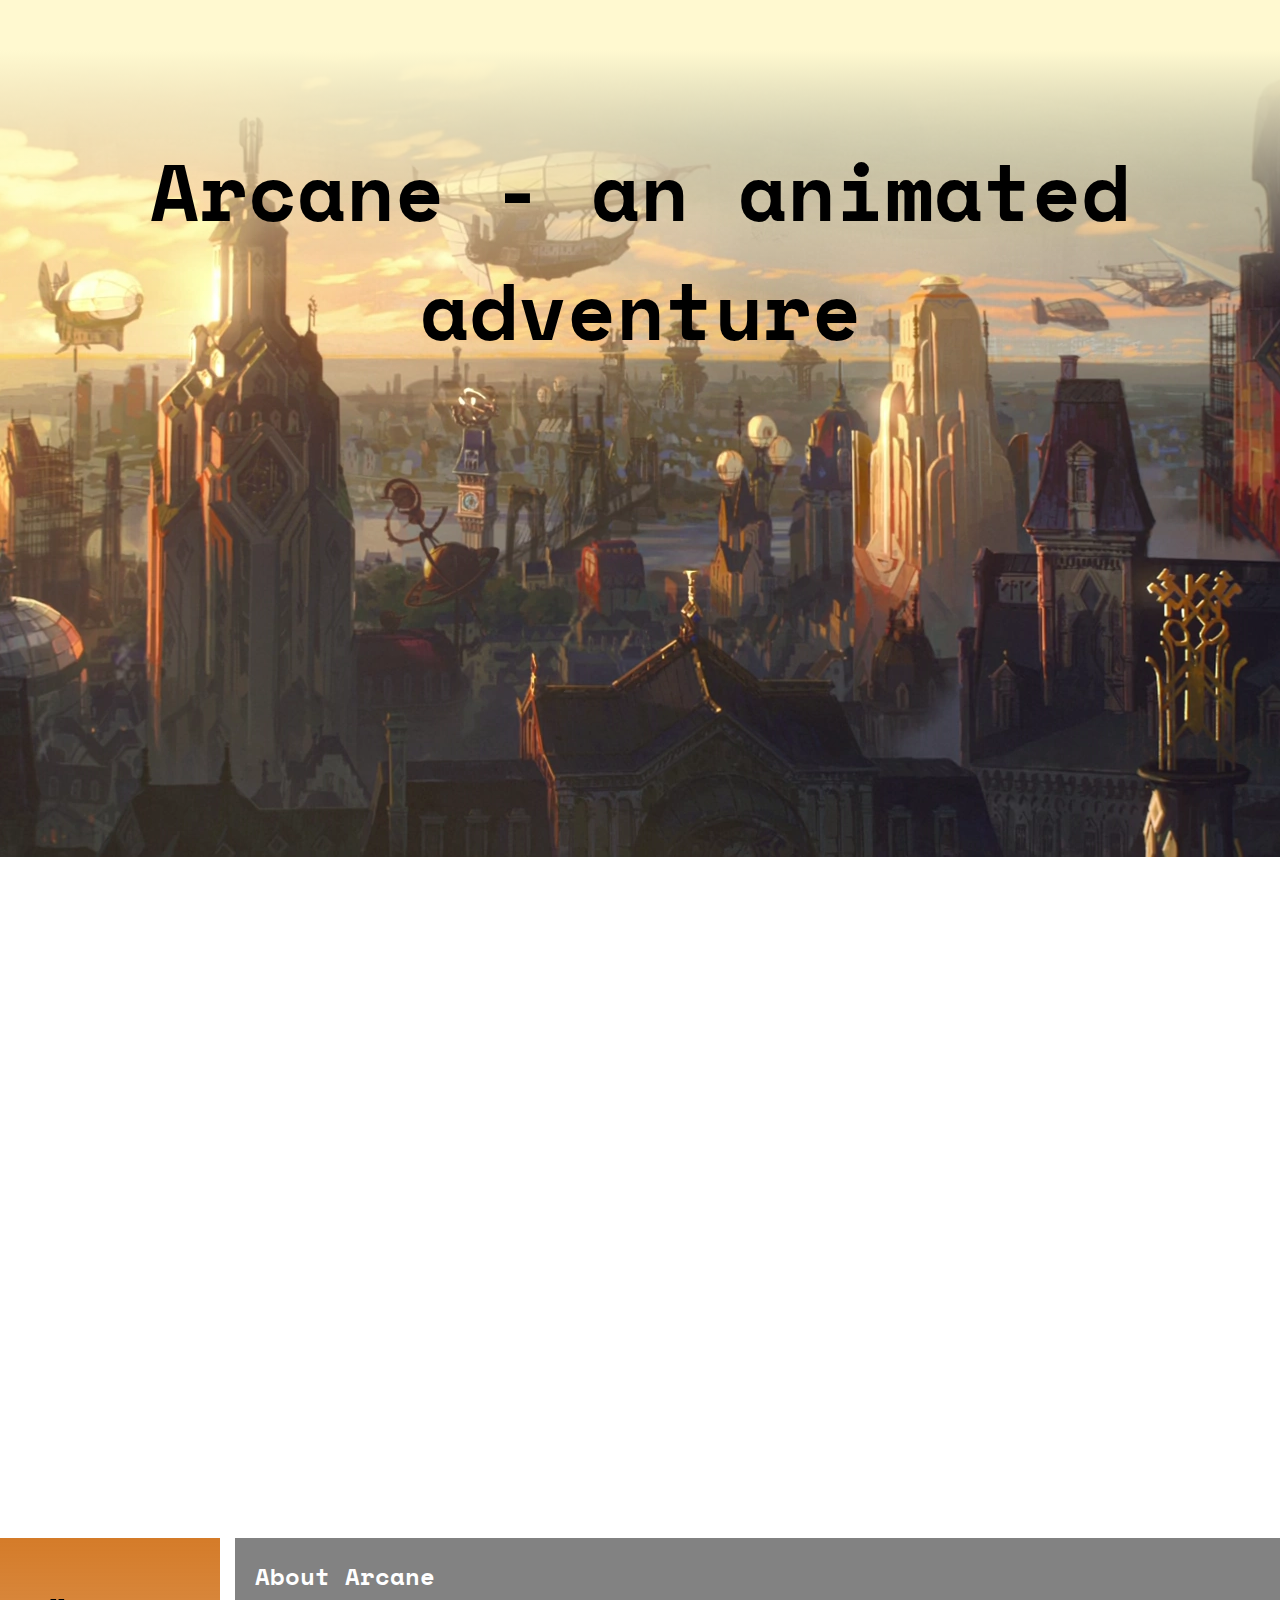
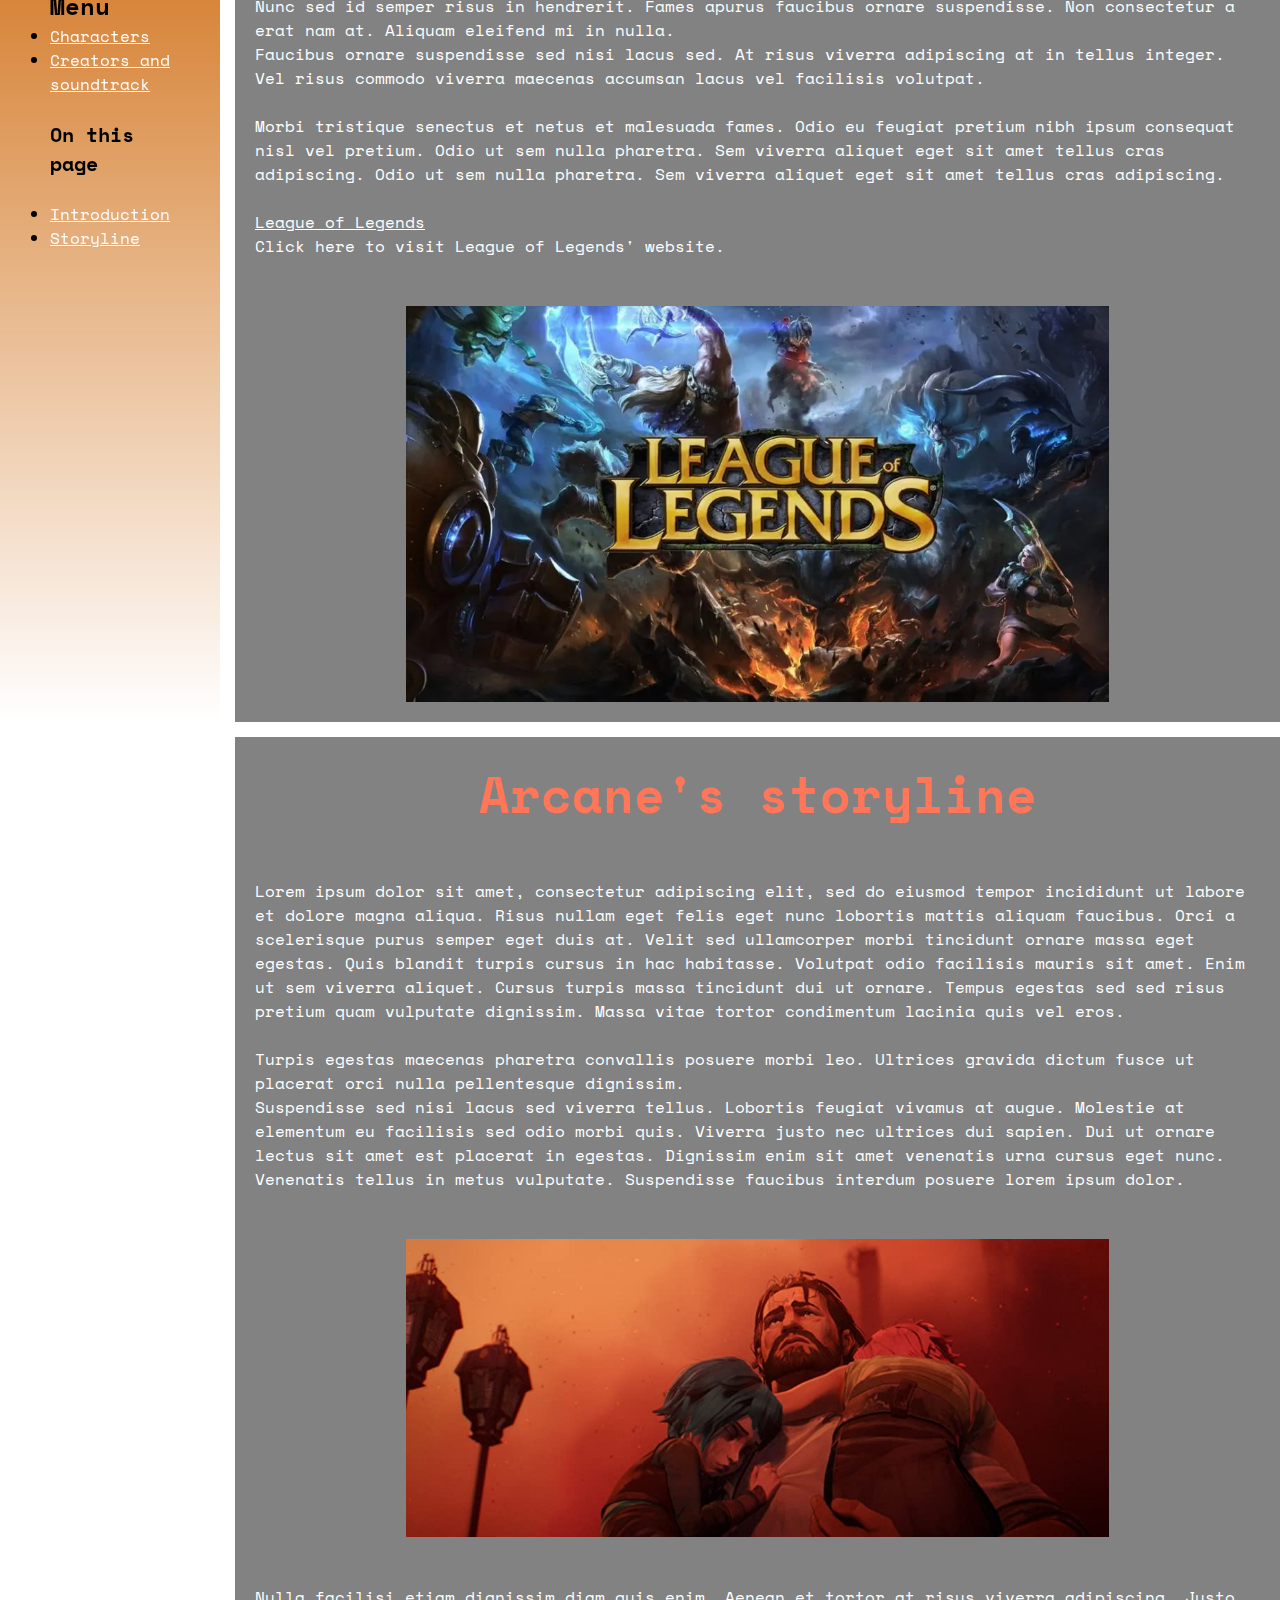
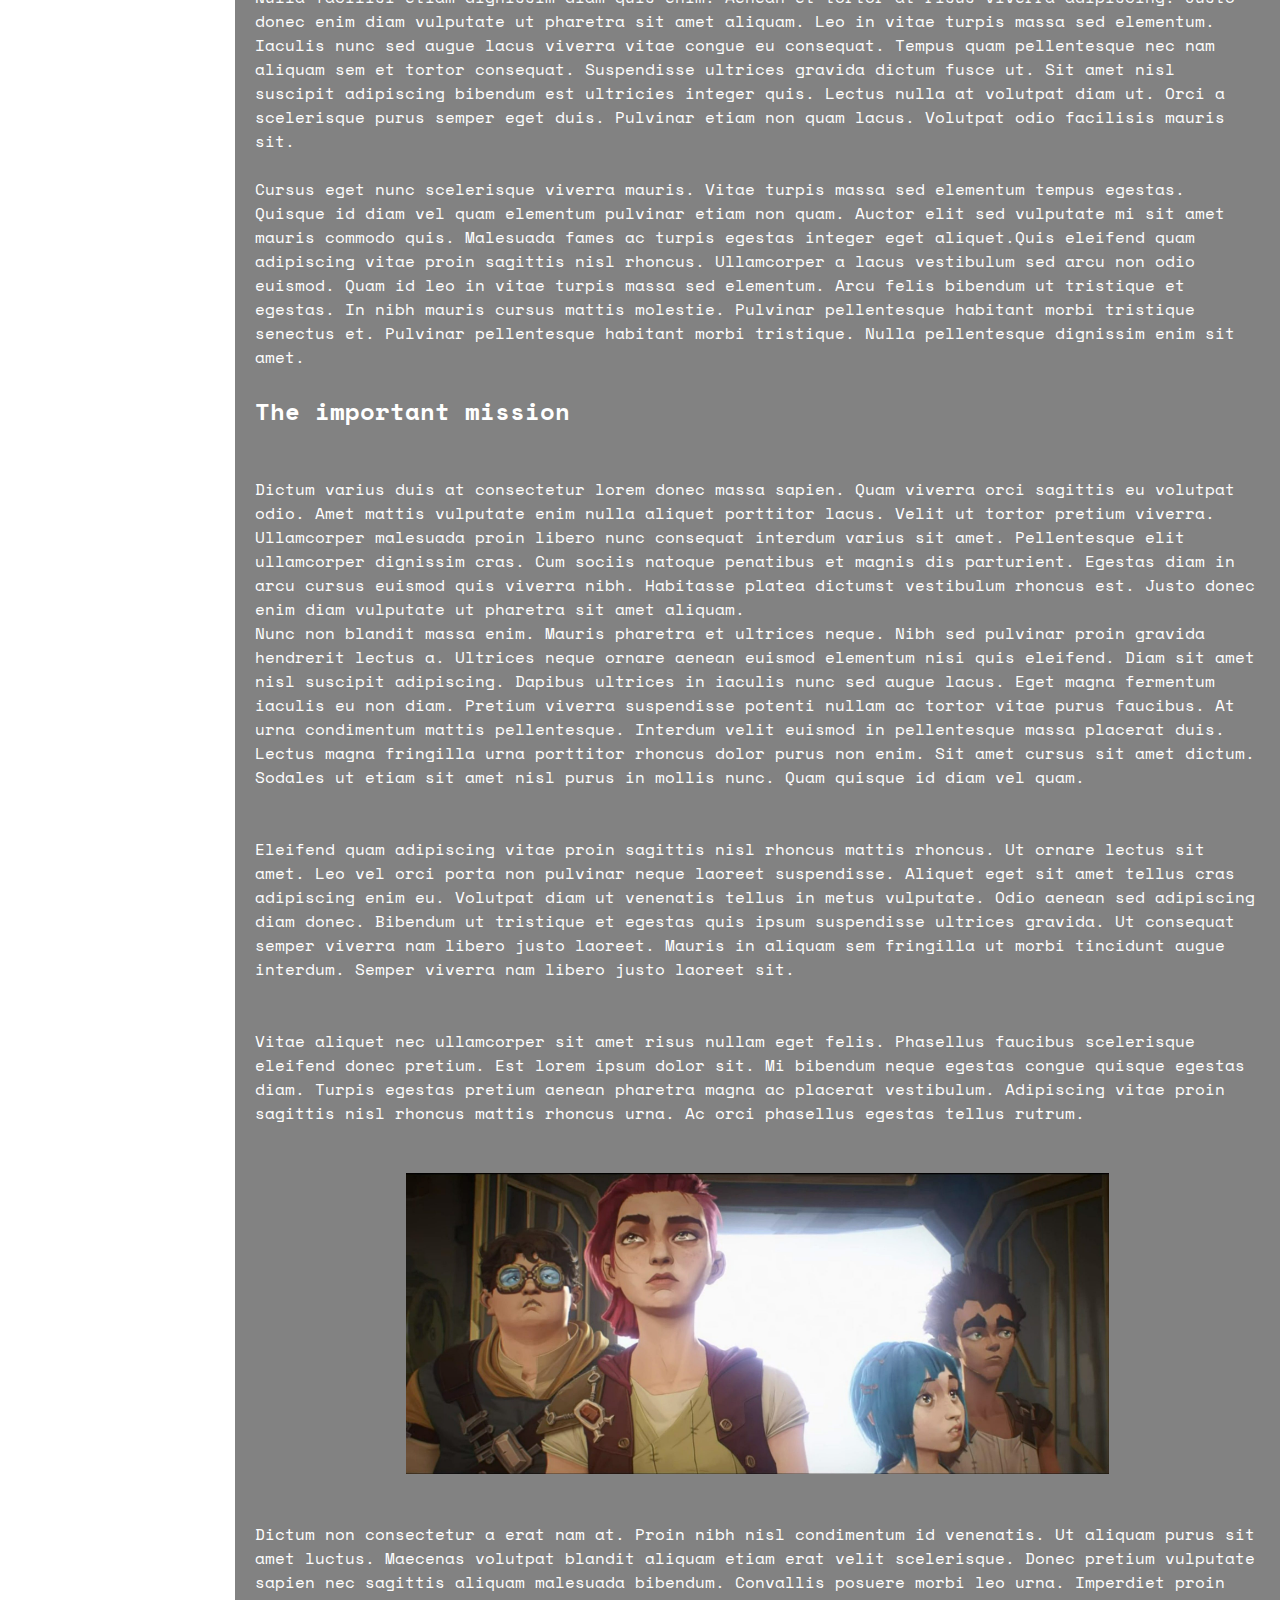
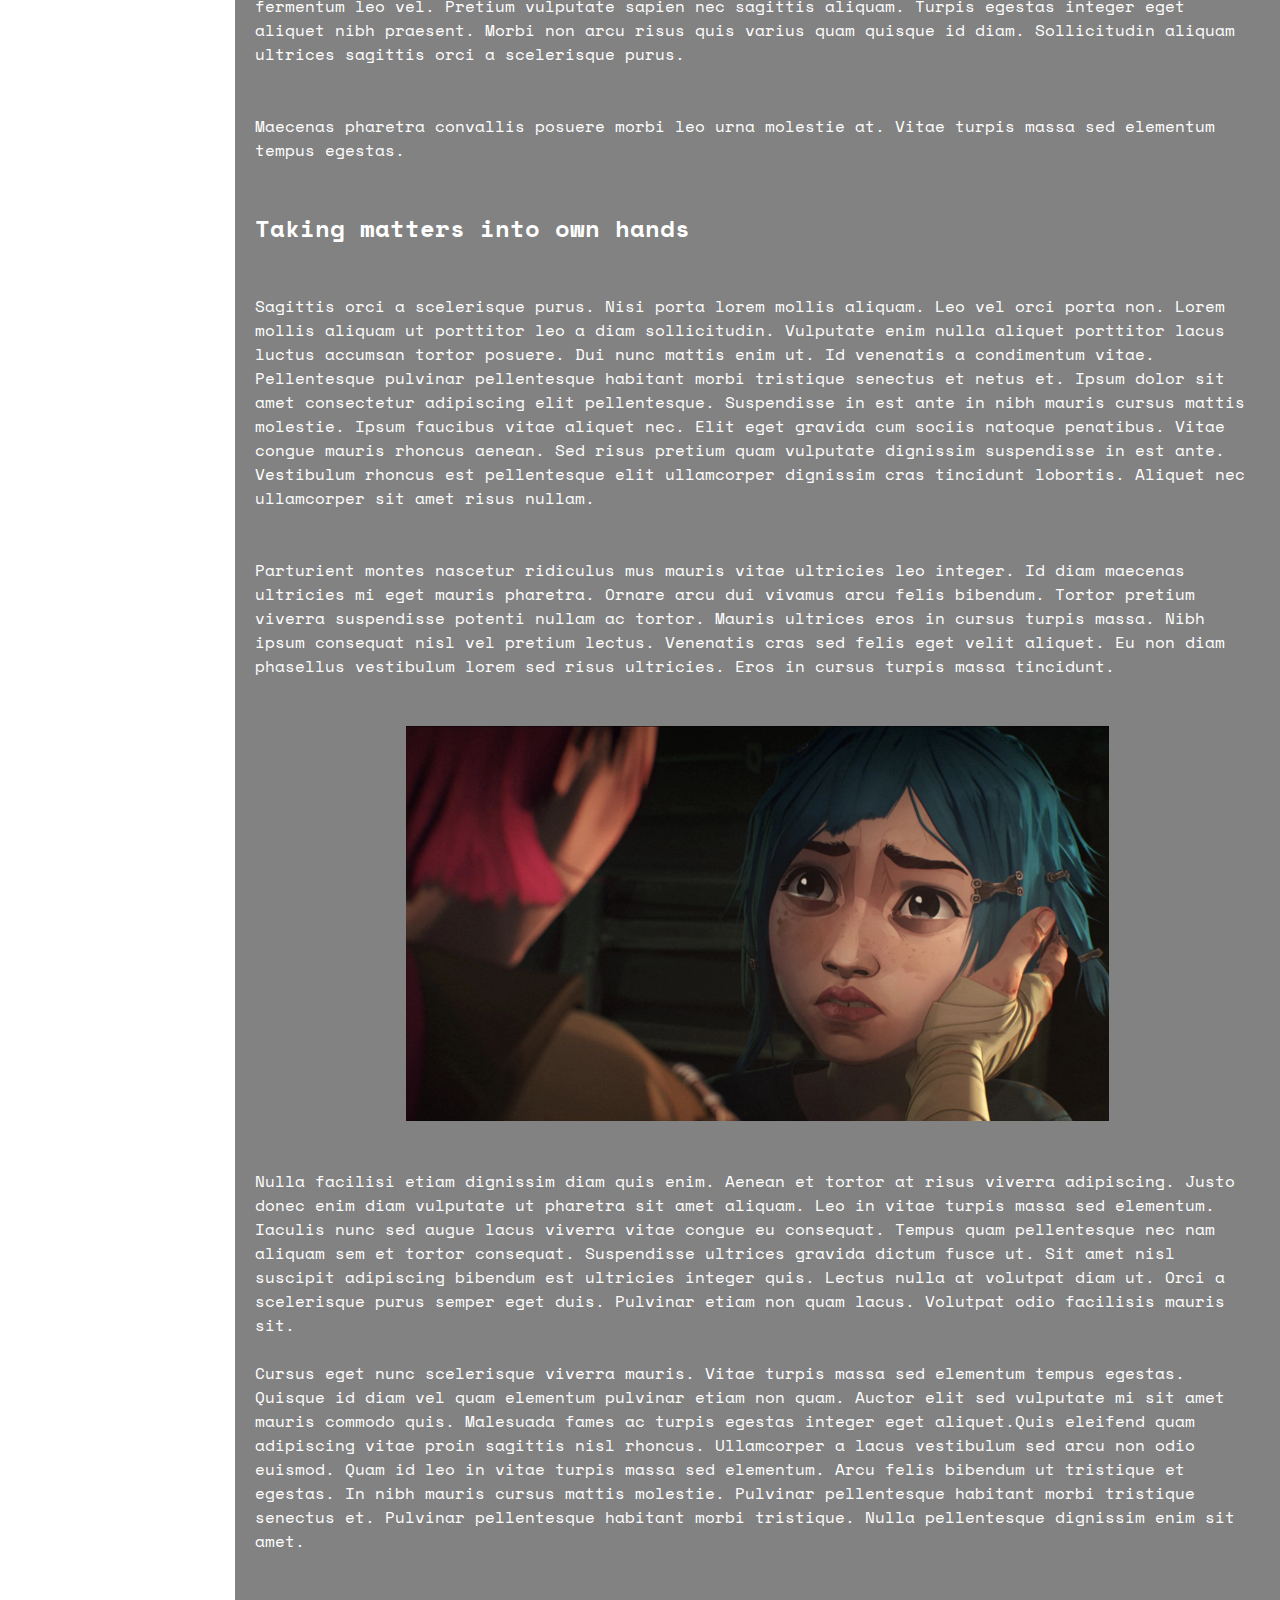
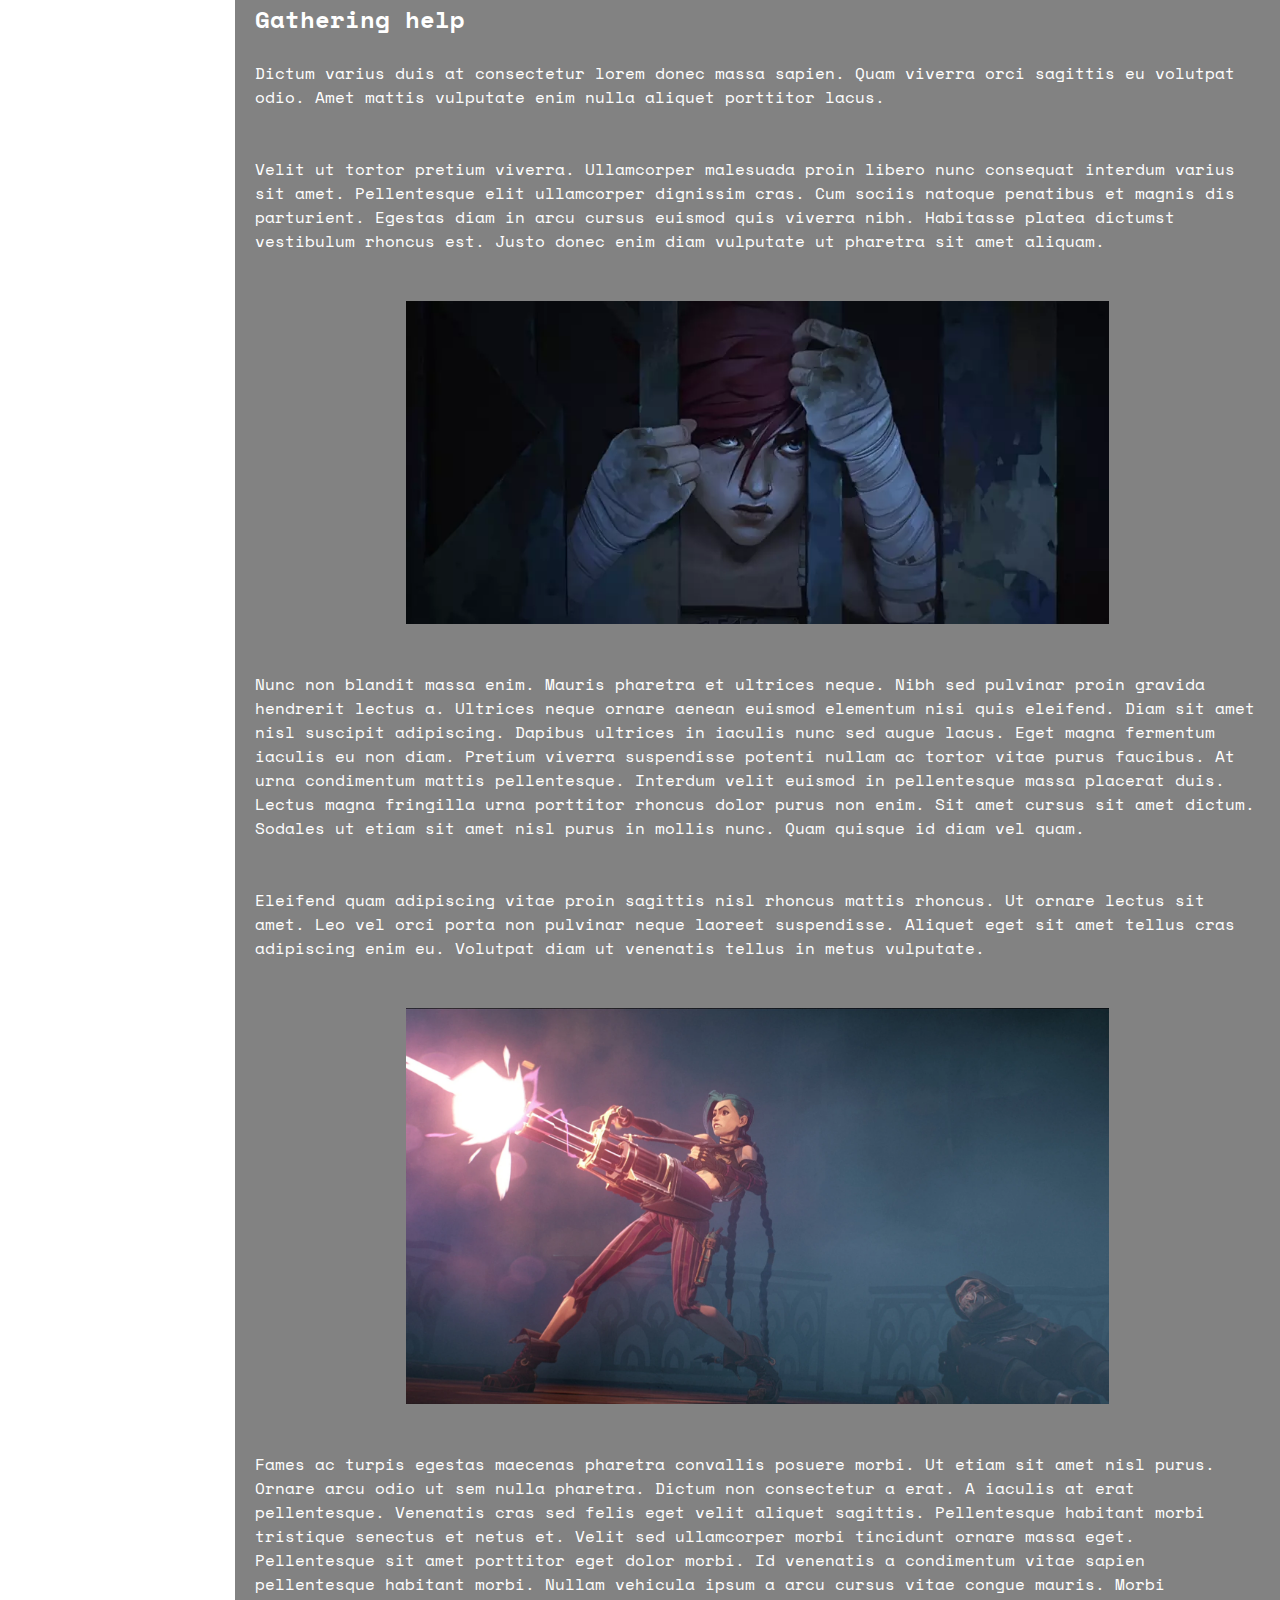
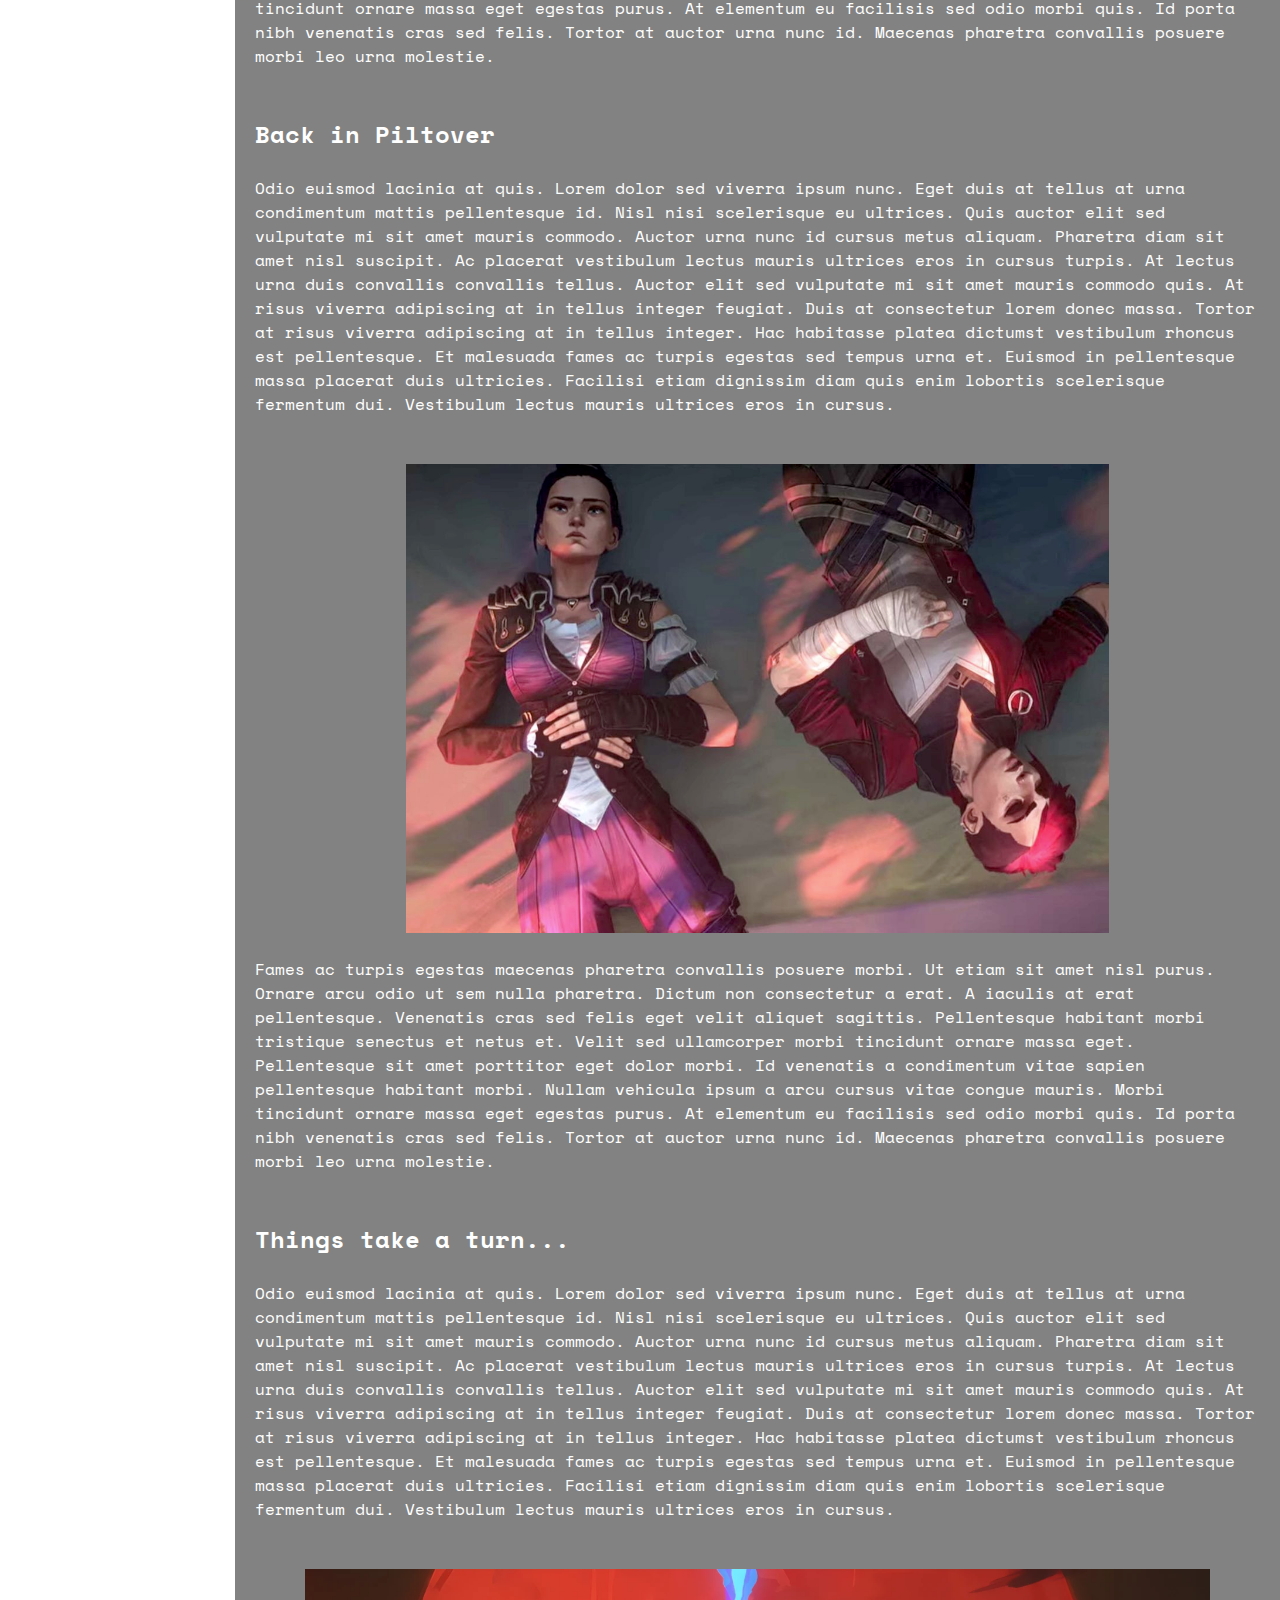
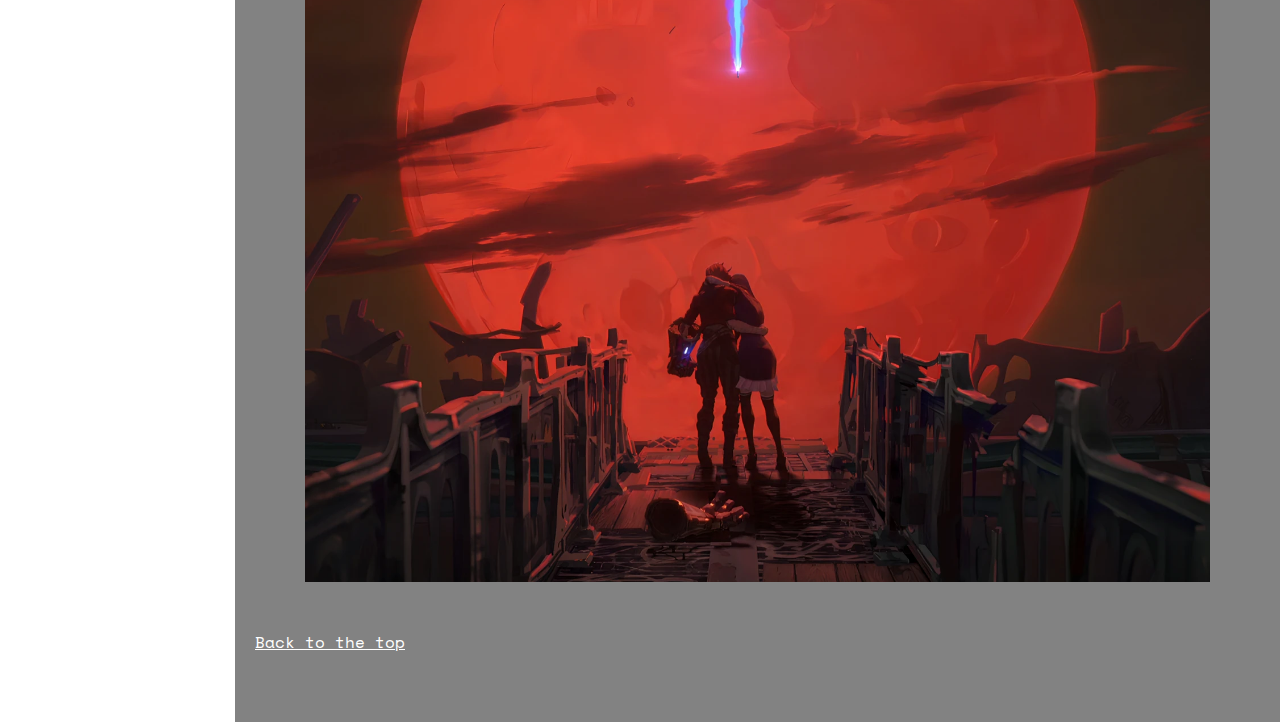
<file: index.html>
<!DOCTYPE html>
<html lang="en">
<head>
<link rel="stylesheet" type="text/css" href="arcanecss/arcanestyle.css">
<link rel="stylesheet" href="arcanecss/arcanegrid.css">
<link rel="preconnect" href="https://fonts.googleapis.com">
<link rel="preconnect" href="https://fonts.gstatic.com" crossorigin>
<link href="https://fonts.googleapis.com/css2?family=Space+Mono&display=swap" rel="stylesheet">
<meta charset="utf-8"/>
<meta name="viewport" content="width=device-width, initial-scale=1.0">
<title>Arcane</title>
<link rel="icon" type="image/x-icon" href="arcaneimg/hextechnew.ico">
</head>

<body>
<div class="grid-container">

<div class="header">

  <h1 id="top">Arcane - an animated adventure</h1>

</div> <!--header-->

<div class="menu">
<h2 id="menu">Menu</h2>

<ul>
<li><a href="characters.html">Characters</a></li>
<li><a href="creators-soundtrack.html">Creators and soundtrack</a></li>
</ul>

<br>
<h2 id="uuu">On this page</h2>
 <br>
<ul>
  <li><a href="#abt">Introduction</a></li>
  <li><a href="#storyline">Storyline</a></li>
</ul>

</div><!--Meny-->

<!--blank space är hålrummet på sidan-->

<div class="blank-space">
  <br>
  <br>
  <br>
  <br>
  <br>
  <br>
  <br>
  <br>
  <br>
  <br>
  <br>
  <br>
  <br>
  <br>
  <br>
  <br>
  <br>
  <br>
  <br>
  <br>
  <br>
  <br>
  <br>
  <br>
  <br>
  <br>
  <br>
  <br>
  <br>
  <br>
  <br>
  <br>
  <br>
  <br>
  <br>
  <br>
  <br>
  <br>
  <br>
  <br>
  <br>
  <br>

</div> <!--stängningstagg inuti-->


    <div class="introduction">

      <h2 id="abt">About Arcane</h3>
      <p>Nunc sed id semper risus in hendrerit. Fames apurus faucibus ornare suspendisse. Non consectetur a erat nam at. Aliquam eleifend mi in nulla. </p> <p>Faucibus ornare suspendisse sed nisi lacus sed. At risus viverra adipiscing at in tellus integer. Vel risus commodo viverra maecenas accumsan lacus vel facilisis volutpat. </p> <br> <p>Morbi tristique senectus et netus et malesuada fames. Odio eu feugiat pretium nibh ipsum consequat nisl vel pretium. Odio ut sem nulla pharetra. Sem viverra aliquet eget sit amet tellus cras adipiscing. Odio ut sem nulla pharetra. Sem viverra aliquet eget sit amet tellus cras adipiscing.
      </p>

      <br>
      <a id="lol" href="https://www.leagueoflegends.com/en-gb/" target="_blank">League of Legends</a><p>Click here to visit League of Legends' website.</p>
      <br>
      <br>

      <div class="image1">

        <img class="picture" src="arcaneimg/leagueoflegends.webp" alt="League of Legends cover picture">

      </div> <!--bilden-->

    </div> <!--introduction-->


<div class="content">

<!--Här börjar storyline-->

<h2 id="storyline">Arcane's storyline</h2>

<br>
<br>


<p>Lorem ipsum dolor sit amet, consectetur adipiscing elit, sed do eiusmod tempor incididunt ut labore et dolore magna aliqua. Risus nullam eget felis eget nunc lobortis mattis aliquam faucibus. Orci a scelerisque purus semper eget duis at. Velit sed ullamcorper morbi tincidunt ornare massa eget egestas. Quis blandit turpis cursus in hac habitasse. Volutpat odio facilisis mauris sit amet. Enim ut sem viverra aliquet. Cursus turpis massa tincidunt dui ut ornare. Tempus egestas sed sed risus pretium quam vulputate dignissim. Massa vitae tortor condimentum lacinia quis vel eros.</p>

  <br>

  <p>Turpis egestas maecenas pharetra convallis posuere morbi leo. Ultrices gravida dictum fusce ut placerat orci nulla pellentesque dignissim. <br>Suspendisse sed nisi lacus sed viverra tellus. Lobortis feugiat vivamus at augue. Molestie at elementum eu facilisis sed odio morbi quis. Viverra justo nec ultrices dui sapien. Dui ut ornare lectus sit amet est placerat in egestas. Dignissim enim sit amet venenatis urna cursus eget nunc. Venenatis tellus in metus vulputate. Suspendisse faucibus interdum posuere lorem ipsum dolor.</p>

<br>
<br>

<img class="picture" src="arcaneimg/vandercarrying.jpg" alt="Vander carrying tiny Powder and Violet">

<br>
<br>

<p>
Nulla facilisi etiam dignissim diam quis enim. Aenean et tortor at risus viverra adipiscing. Justo donec enim diam vulputate ut pharetra sit amet aliquam. Leo in vitae turpis massa sed elementum. Iaculis nunc sed augue lacus viverra vitae congue eu consequat. Tempus quam pellentesque nec nam aliquam sem et tortor consequat. Suspendisse ultrices gravida dictum fusce ut. Sit amet nisl suscipit adipiscing bibendum est ultricies integer quis. Lectus nulla at volutpat diam ut. Orci a scelerisque purus semper eget duis. Pulvinar etiam non quam lacus. Volutpat odio facilisis mauris sit. </p>

<br>

<p>Cursus eget nunc scelerisque viverra mauris. Vitae turpis massa sed elementum tempus egestas. Quisque id diam vel quam elementum pulvinar etiam non quam. Auctor elit sed vulputate mi sit amet mauris commodo quis. Malesuada fames ac turpis egestas integer eget aliquet.Quis eleifend quam adipiscing vitae proin sagittis nisl rhoncus. Ullamcorper a lacus vestibulum sed arcu non odio euismod. Quam id leo in vitae turpis massa sed elementum. Arcu felis bibendum ut tristique et egestas. In nibh mauris cursus mattis molestie. Pulvinar pellentesque habitant morbi tristique senectus et. Pulvinar pellentesque habitant morbi tristique. Nulla pellentesque dignissim enim sit amet. <br><br> </p>
<h2>The important mission</h2>
<br>
<br>
<p>Dictum varius duis at consectetur lorem donec massa sapien. Quam viverra orci sagittis eu volutpat odio. Amet mattis vulputate enim nulla aliquet porttitor lacus. Velit ut tortor pretium viverra. Ullamcorper malesuada proin libero nunc consequat interdum varius sit amet. Pellentesque elit ullamcorper dignissim cras. Cum sociis natoque penatibus et magnis dis parturient. Egestas diam in arcu cursus euismod quis viverra nibh. Habitasse platea dictumst vestibulum rhoncus est. Justo donec enim diam vulputate ut pharetra sit amet aliquam.
</p>

<p>Nunc non blandit massa enim. Mauris pharetra et ultrices neque. Nibh sed pulvinar proin gravida hendrerit lectus a. Ultrices neque ornare aenean euismod elementum nisi quis eleifend. Diam sit amet nisl suscipit adipiscing. Dapibus ultrices in iaculis nunc sed augue lacus. Eget magna fermentum iaculis eu non diam. Pretium viverra suspendisse potenti nullam ac tortor vitae purus faucibus. At urna condimentum mattis pellentesque. Interdum velit euismod in pellentesque massa placerat duis. Lectus magna fringilla urna porttitor rhoncus dolor purus non enim. Sit amet cursus sit amet dictum. Sodales ut etiam sit amet nisl purus in mollis nunc. Quam quisque id diam vel quam.</p> <br><br><p>Eleifend quam adipiscing vitae proin sagittis nisl rhoncus mattis rhoncus. Ut ornare lectus sit amet. Leo vel orci porta non pulvinar neque laoreet suspendisse. Aliquet eget sit amet tellus cras adipiscing enim eu. Volutpat diam ut venenatis tellus in metus vulputate.

Odio aenean sed adipiscing diam donec. Bibendum ut tristique et egestas quis ipsum suspendisse ultrices gravida. Ut consequat semper viverra nam libero justo laoreet. Mauris in aliquam sem fringilla ut morbi tincidunt augue interdum. Semper viverra nam libero justo laoreet sit.</p> <br><br><p>Vitae aliquet nec ullamcorper sit amet risus nullam eget felis. Phasellus faucibus scelerisque eleifend donec pretium. Est lorem ipsum dolor sit. Mi bibendum neque egestas congue quisque egestas diam. Turpis egestas pretium aenean pharetra magna ac placerat vestibulum. Adipiscing vitae proin sagittis nisl rhoncus mattis rhoncus urna. Ac orci phasellus egestas tellus rutrum.</p>
<br><br>
<img class="picture" src="arcaneimg/thegangalive.jpeg" alt="Violet, Powder, Mylo and Claggor">
<br><br>
<p>Dictum non consectetur a erat nam at. Proin nibh nisl condimentum id venenatis. Ut aliquam purus sit amet luctus. Maecenas volutpat blandit aliquam etiam erat velit scelerisque. Donec pretium vulputate sapien nec sagittis aliquam malesuada bibendum. Convallis posuere morbi leo urna. Imperdiet proin fermentum leo vel. Pretium vulputate sapien nec sagittis aliquam. Turpis egestas integer eget aliquet nibh praesent. Morbi non arcu risus quis varius quam quisque id diam. Sollicitudin aliquam ultrices sagittis orci a scelerisque purus.</p> <br><br><p>Maecenas pharetra convallis posuere morbi leo urna molestie at. Vitae turpis massa sed elementum tempus egestas.</p><br><br>
<h2>Taking matters into own hands</h2>
<br>
<br>
<p>Sagittis orci a scelerisque purus. Nisi porta lorem mollis aliquam. Leo vel orci porta non. Lorem mollis aliquam ut porttitor leo a diam sollicitudin. Vulputate enim nulla aliquet porttitor lacus luctus accumsan tortor posuere.

Dui nunc mattis enim ut. Id venenatis a condimentum vitae. Pellentesque pulvinar pellentesque habitant morbi tristique senectus et netus et. Ipsum dolor sit amet consectetur adipiscing elit pellentesque. Suspendisse in est ante in nibh mauris cursus mattis molestie. Ipsum faucibus vitae aliquet nec. Elit eget gravida cum sociis natoque penatibus. Vitae congue mauris rhoncus aenean. Sed risus pretium quam vulputate dignissim suspendisse in est ante. Vestibulum rhoncus est pellentesque elit ullamcorper dignissim cras tincidunt lobortis. Aliquet nec ullamcorper sit amet risus nullam.</p> <br><br><p>Parturient montes nascetur ridiculus mus mauris vitae ultricies leo integer. Id diam maecenas ultricies mi eget mauris pharetra. Ornare arcu dui vivamus arcu felis bibendum. Tortor pretium viverra suspendisse potenti nullam ac tortor. Mauris ultrices eros in cursus turpis massa. Nibh ipsum consequat nisl vel pretium lectus. Venenatis cras sed felis eget velit aliquet. Eu non diam phasellus vestibulum lorem sed risus ultricies. Eros in cursus turpis massa tincidunt.
</p>

<br><br>

<img class="picture" src="arcaneimg/vicaressingpowder.webp" alt="Violet caressing Powder">

<br><br>
<p>
Nulla facilisi etiam dignissim diam quis enim. Aenean et tortor at risus viverra adipiscing. Justo donec enim diam vulputate ut pharetra sit amet aliquam. Leo in vitae turpis massa sed elementum. Iaculis nunc sed augue lacus viverra vitae congue eu consequat. Tempus quam pellentesque nec nam aliquam sem et tortor consequat. Suspendisse ultrices gravida dictum fusce ut. Sit amet nisl suscipit adipiscing bibendum est ultricies integer quis. Lectus nulla at volutpat diam ut. Orci a scelerisque purus semper eget duis. Pulvinar etiam non quam lacus. Volutpat odio facilisis mauris sit. </p>

<br>

<p>Cursus eget nunc scelerisque viverra mauris. Vitae turpis massa sed elementum tempus egestas. Quisque id diam vel quam elementum pulvinar etiam non quam. Auctor elit sed vulputate mi sit amet mauris commodo quis. Malesuada fames ac turpis egestas integer eget aliquet.Quis eleifend quam adipiscing vitae proin sagittis nisl rhoncus. Ullamcorper a lacus vestibulum sed arcu non odio euismod. Quam id leo in vitae turpis massa sed elementum. Arcu felis bibendum ut tristique et egestas. In nibh mauris cursus mattis molestie. Pulvinar pellentesque habitant morbi tristique senectus et. Pulvinar pellentesque habitant morbi tristique. Nulla pellentesque dignissim enim sit amet.</p> <br><br>
<h2>Gathering help</h2>
<br>
<p>Dictum varius duis at consectetur lorem donec massa sapien. Quam viverra orci sagittis eu volutpat odio. Amet mattis vulputate enim nulla aliquet porttitor lacus.</p><br><br><p> Velit ut tortor pretium viverra. Ullamcorper malesuada proin libero nunc consequat interdum varius sit amet. Pellentesque elit ullamcorper dignissim cras. Cum sociis natoque penatibus et magnis dis parturient. Egestas diam in arcu cursus euismod quis viverra nibh. Habitasse platea dictumst vestibulum rhoncus est. Justo donec enim diam vulputate ut pharetra sit amet aliquam.
</p>
<br>
<br>

<img class="picture" src="arcaneimg/voiletinjail.webp" alt="Violet in Stillwater prison">

<br><br>

<p>Nunc non blandit massa enim. Mauris pharetra et ultrices neque. Nibh sed pulvinar proin gravida hendrerit lectus a. Ultrices neque ornare aenean euismod elementum nisi quis eleifend. Diam sit amet nisl suscipit adipiscing. Dapibus ultrices in iaculis nunc sed augue lacus. Eget magna fermentum iaculis eu non diam. Pretium viverra suspendisse potenti nullam ac tortor vitae purus faucibus. At urna condimentum mattis pellentesque. Interdum velit euismod in pellentesque massa placerat duis. Lectus magna fringilla urna porttitor rhoncus dolor purus non enim. Sit amet cursus sit amet dictum. Sodales ut etiam sit amet nisl purus in mollis nunc. Quam quisque id diam vel quam.</p><br><br><p>Eleifend quam adipiscing vitae proin sagittis nisl rhoncus mattis rhoncus. Ut ornare lectus sit amet. Leo vel orci porta non pulvinar neque laoreet suspendisse. Aliquet eget sit amet tellus cras adipiscing enim eu. Volutpat diam ut venenatis tellus in metus vulputate.
</p>
<br><br>

<img class="picture" src="arcaneimg/jinxshooting.webp" alt="Jinx firing a big shotgun">

<br><br>

<p>Fames ac turpis egestas maecenas pharetra convallis posuere morbi. Ut etiam sit amet nisl purus. Ornare arcu odio ut sem nulla pharetra. Dictum non consectetur a erat. A iaculis at erat pellentesque. Venenatis cras sed felis eget velit aliquet sagittis. Pellentesque habitant morbi tristique senectus et netus et. Velit sed ullamcorper morbi tincidunt ornare massa eget. Pellentesque sit amet porttitor eget dolor morbi. Id venenatis a condimentum vitae sapien pellentesque habitant morbi. Nullam vehicula ipsum a arcu cursus vitae congue mauris. Morbi tincidunt ornare massa eget egestas purus. At elementum eu facilisis sed odio morbi quis. Id porta nibh venenatis cras sed felis. Tortor at auctor urna nunc id. Maecenas pharetra convallis posuere morbi leo urna molestie.</p><br><br>
<h2>Back in Piltover</h2>
<br>
<p>Odio euismod lacinia at quis. Lorem dolor sed viverra ipsum nunc. Eget duis at tellus at urna condimentum mattis pellentesque id. Nisl nisi scelerisque eu ultrices. Quis auctor elit sed vulputate mi sit amet mauris commodo. Auctor urna nunc id cursus metus aliquam. Pharetra diam sit amet nisl suscipit. Ac placerat vestibulum lectus mauris ultrices eros in cursus turpis. At lectus urna duis convallis convallis tellus. Auctor elit sed vulputate mi sit amet mauris commodo quis. At risus viverra adipiscing at in tellus integer feugiat. Duis at consectetur lorem donec massa. Tortor at risus viverra adipiscing at in tellus integer. Hac habitasse platea dictumst vestibulum rhoncus est pellentesque. Et malesuada fames ac turpis egestas sed tempus urna et. Euismod in pellentesque massa placerat duis ultricies. Facilisi etiam dignissim diam quis enim lobortis scelerisque fermentum dui. Vestibulum lectus mauris ultrices eros in cursus.</p>
<br><br>
<img class="picture" src="arcaneimg/violetandcaitlin.jpg" alt="Voilet and Caitlin chilling on Caitlins bed">
<br>
<p>Fames ac turpis egestas maecenas pharetra convallis posuere morbi. Ut etiam sit amet nisl purus. Ornare arcu odio ut sem nulla pharetra. Dictum non consectetur a erat. A iaculis at erat pellentesque. Venenatis cras sed felis eget velit aliquet sagittis. Pellentesque habitant morbi tristique senectus et netus et. Velit sed ullamcorper morbi tincidunt ornare massa eget. Pellentesque sit amet porttitor eget dolor morbi. Id venenatis a condimentum vitae sapien pellentesque habitant morbi. Nullam vehicula ipsum a arcu cursus vitae congue mauris. Morbi tincidunt ornare massa eget egestas purus. At elementum eu facilisis sed odio morbi quis. Id porta nibh venenatis cras sed felis. Tortor at auctor urna nunc id. Maecenas pharetra convallis posuere morbi leo urna molestie.</p><br><br>
<h2>Things take a turn...</h2>
<br>
<p>Odio euismod lacinia at quis. Lorem dolor sed viverra ipsum nunc. Eget duis at tellus at urna condimentum mattis pellentesque id. Nisl nisi scelerisque eu ultrices. Quis auctor elit sed vulputate mi sit amet mauris commodo. Auctor urna nunc id cursus metus aliquam. Pharetra diam sit amet nisl suscipit. Ac placerat vestibulum lectus mauris ultrices eros in cursus turpis. At lectus urna duis convallis convallis tellus. Auctor elit sed vulputate mi sit amet mauris commodo quis. At risus viverra adipiscing at in tellus integer feugiat. Duis at consectetur lorem donec massa. Tortor at risus viverra adipiscing at in tellus integer. Hac habitasse platea dictumst vestibulum rhoncus est pellentesque. Et malesuada fames ac turpis egestas sed tempus urna et. Euismod in pellentesque massa placerat duis ultricies. Facilisi etiam dignissim diam quis enim lobortis scelerisque fermentum dui. Vestibulum lectus mauris ultrices eros in cursus.</p>
<br><br>

<img src="arcaneimg/viandcaitlinshot.webp" alt="Piltovers doomsday">

<br>
<br>

<!--Här är slutet på sidan-->

<footer><a href="#top">Back to the top</a></footer>

<br>
<br>

    </div>

</div> <!--Stängningstagg grid container-->
</body>
</html>
</file>
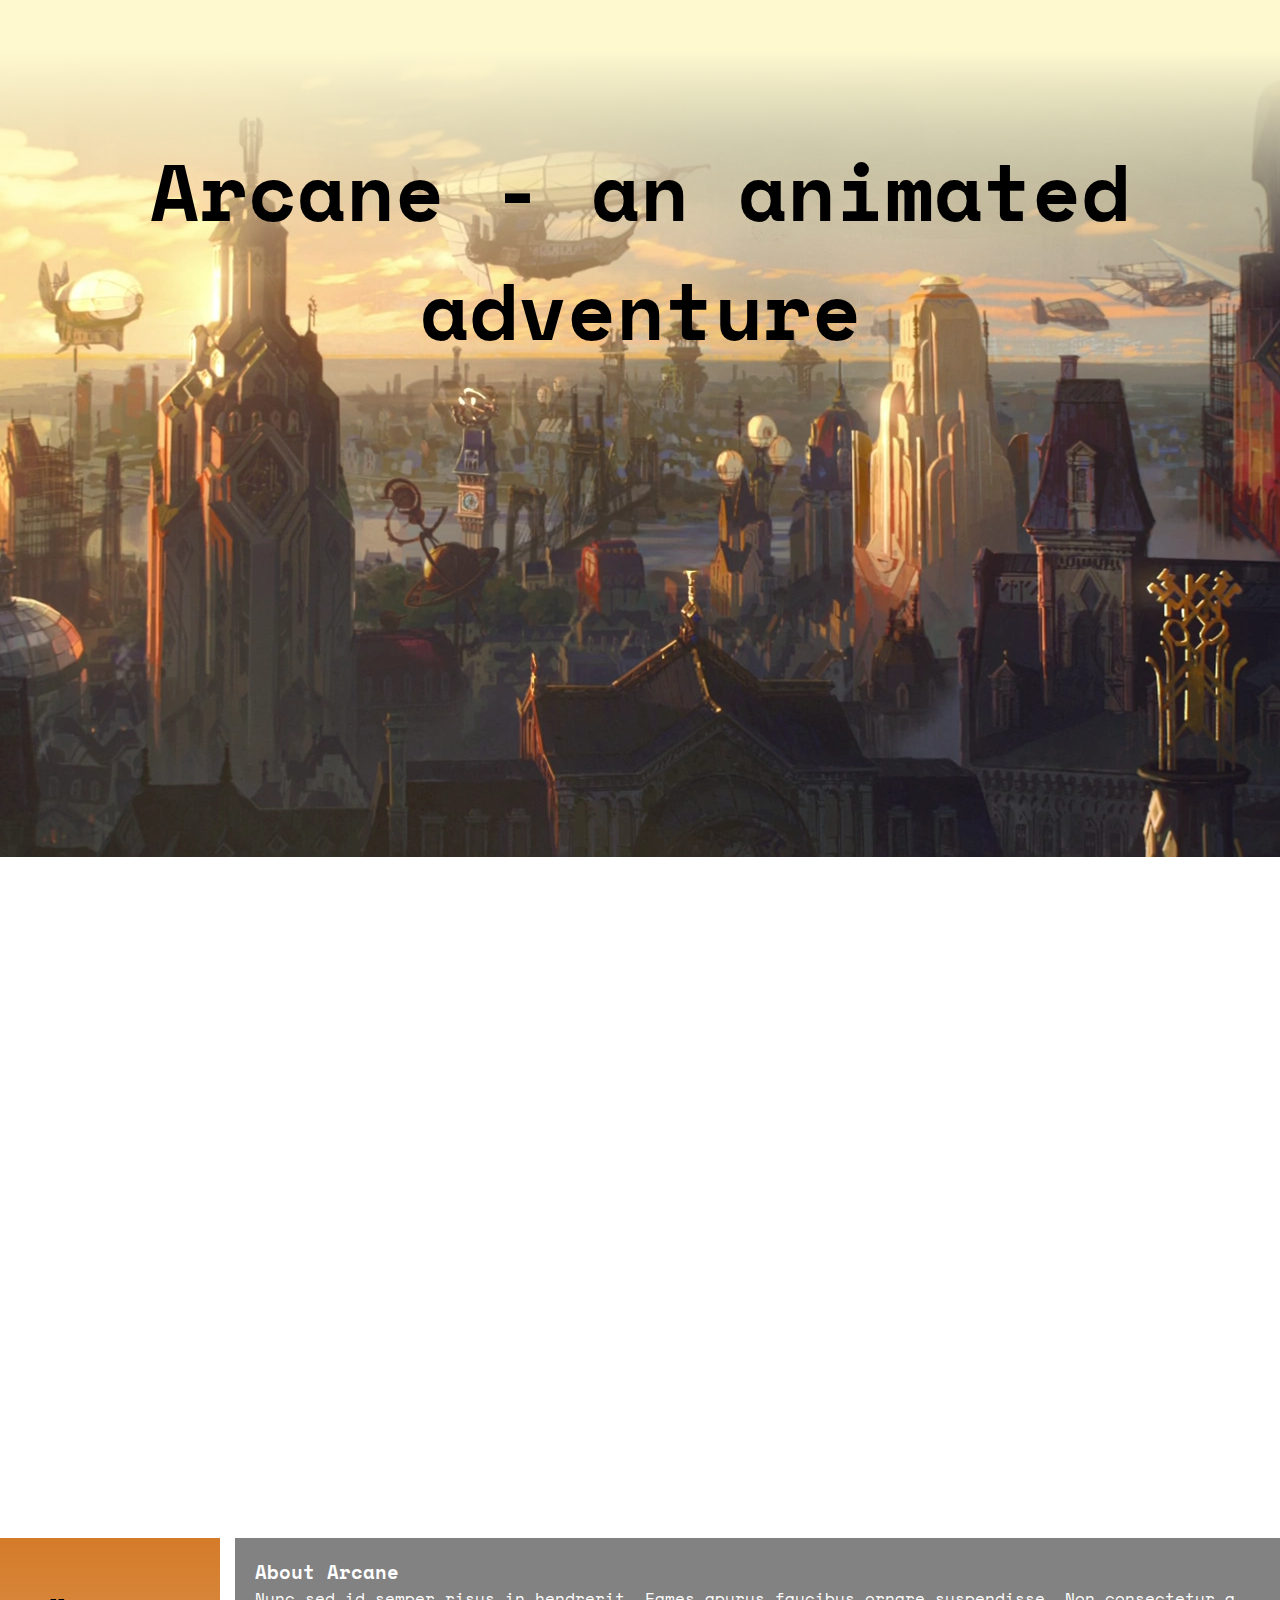
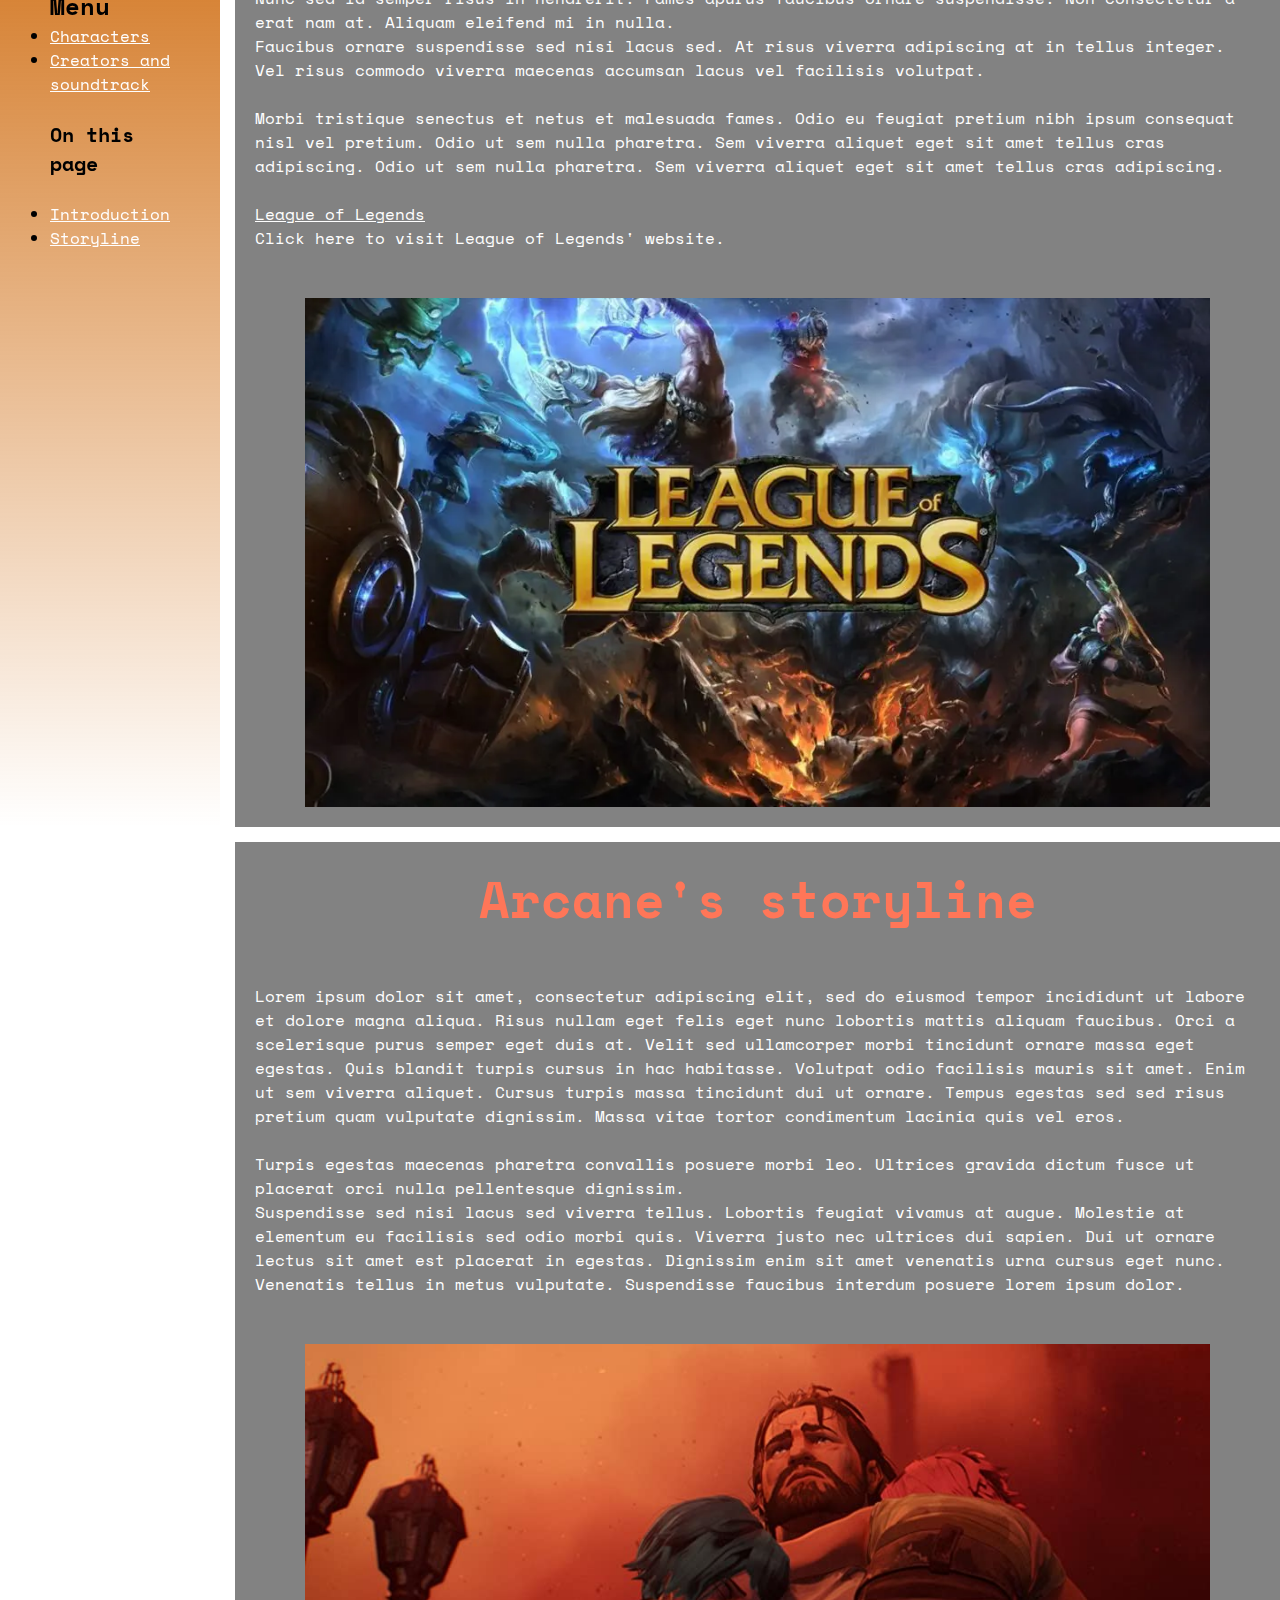
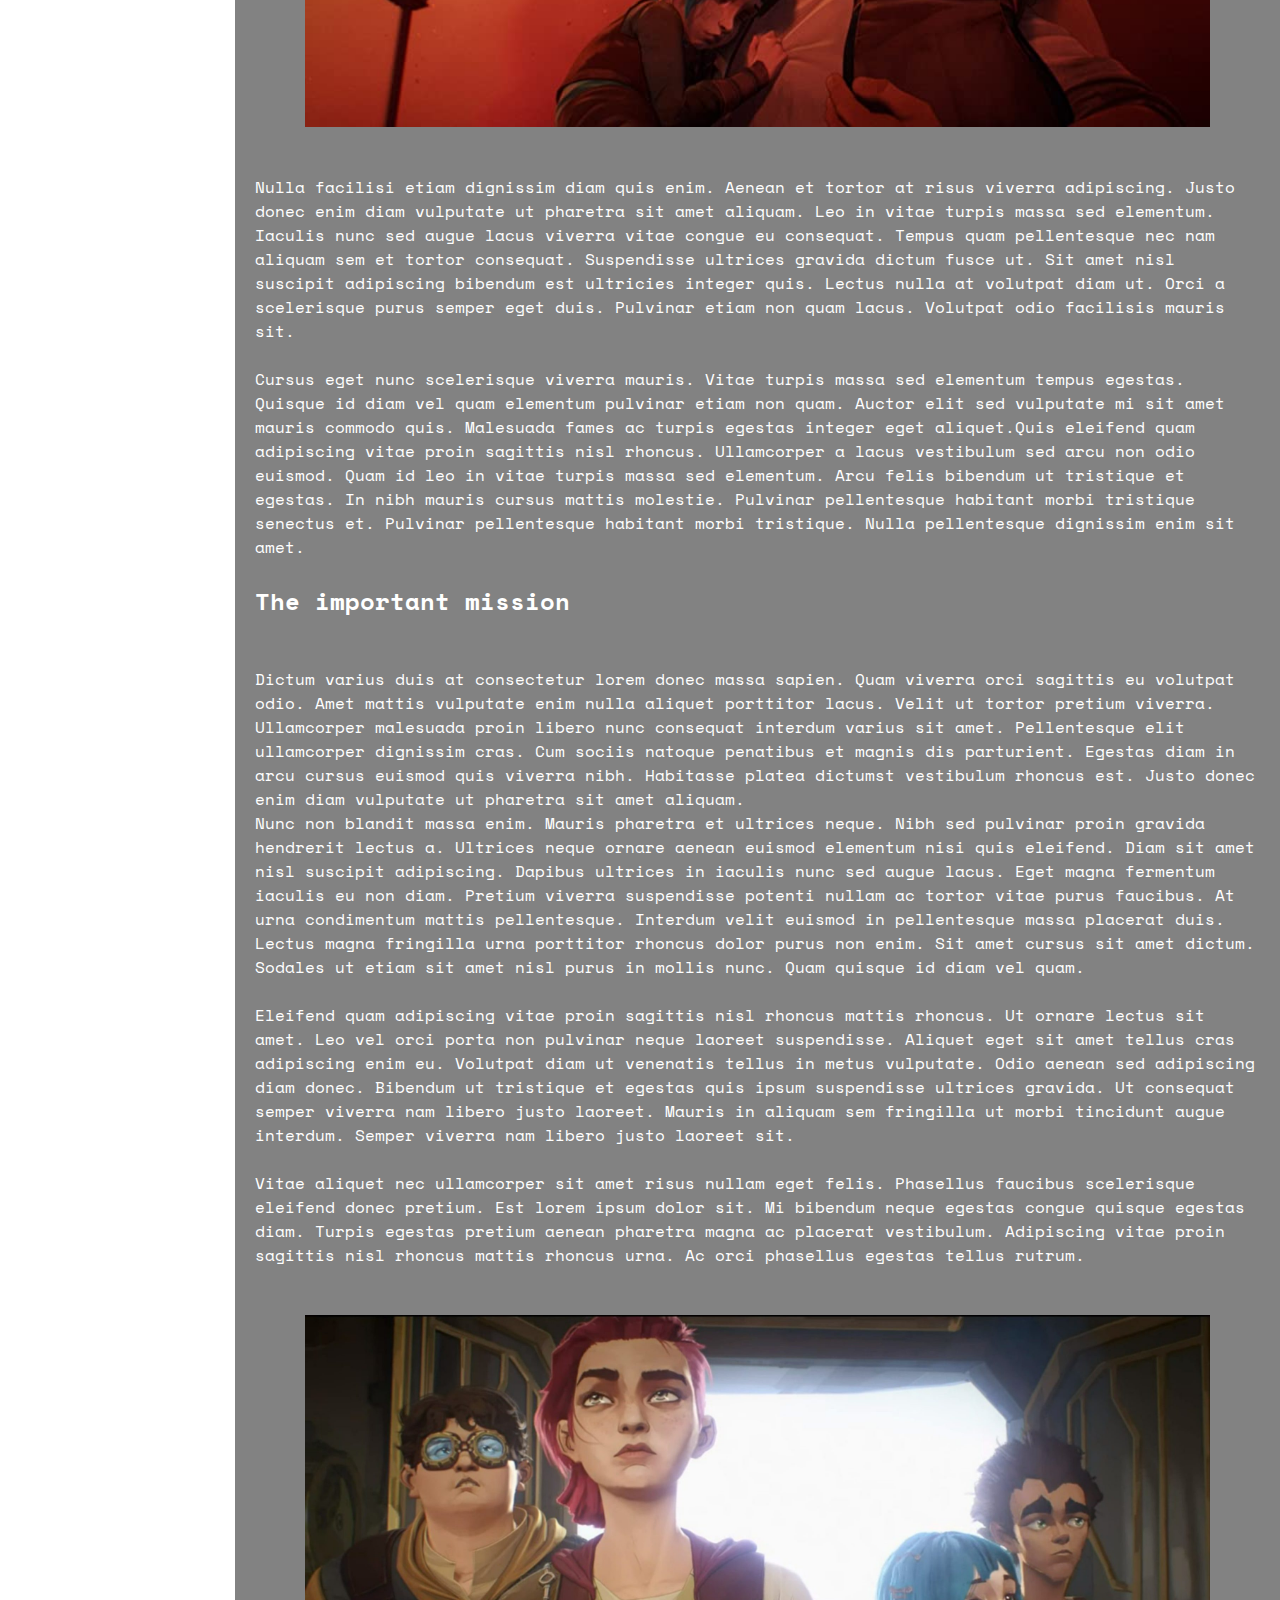
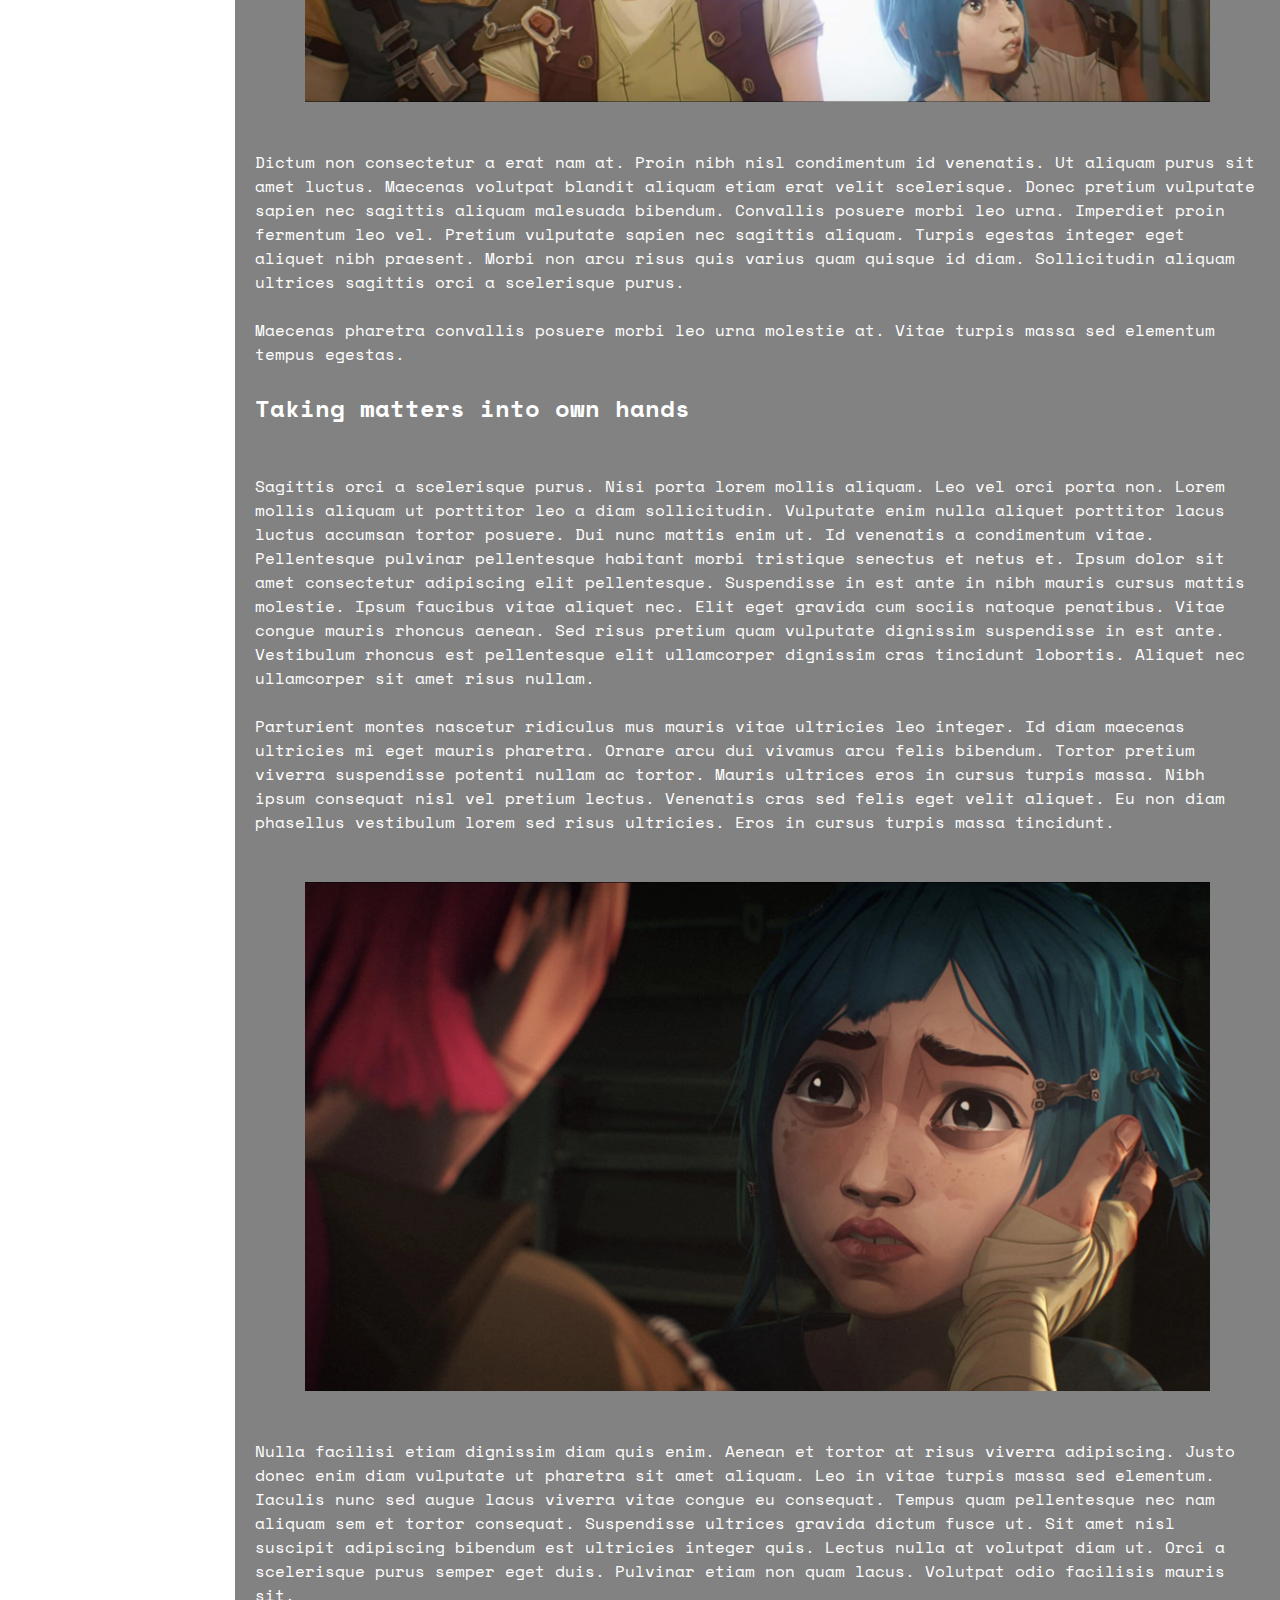
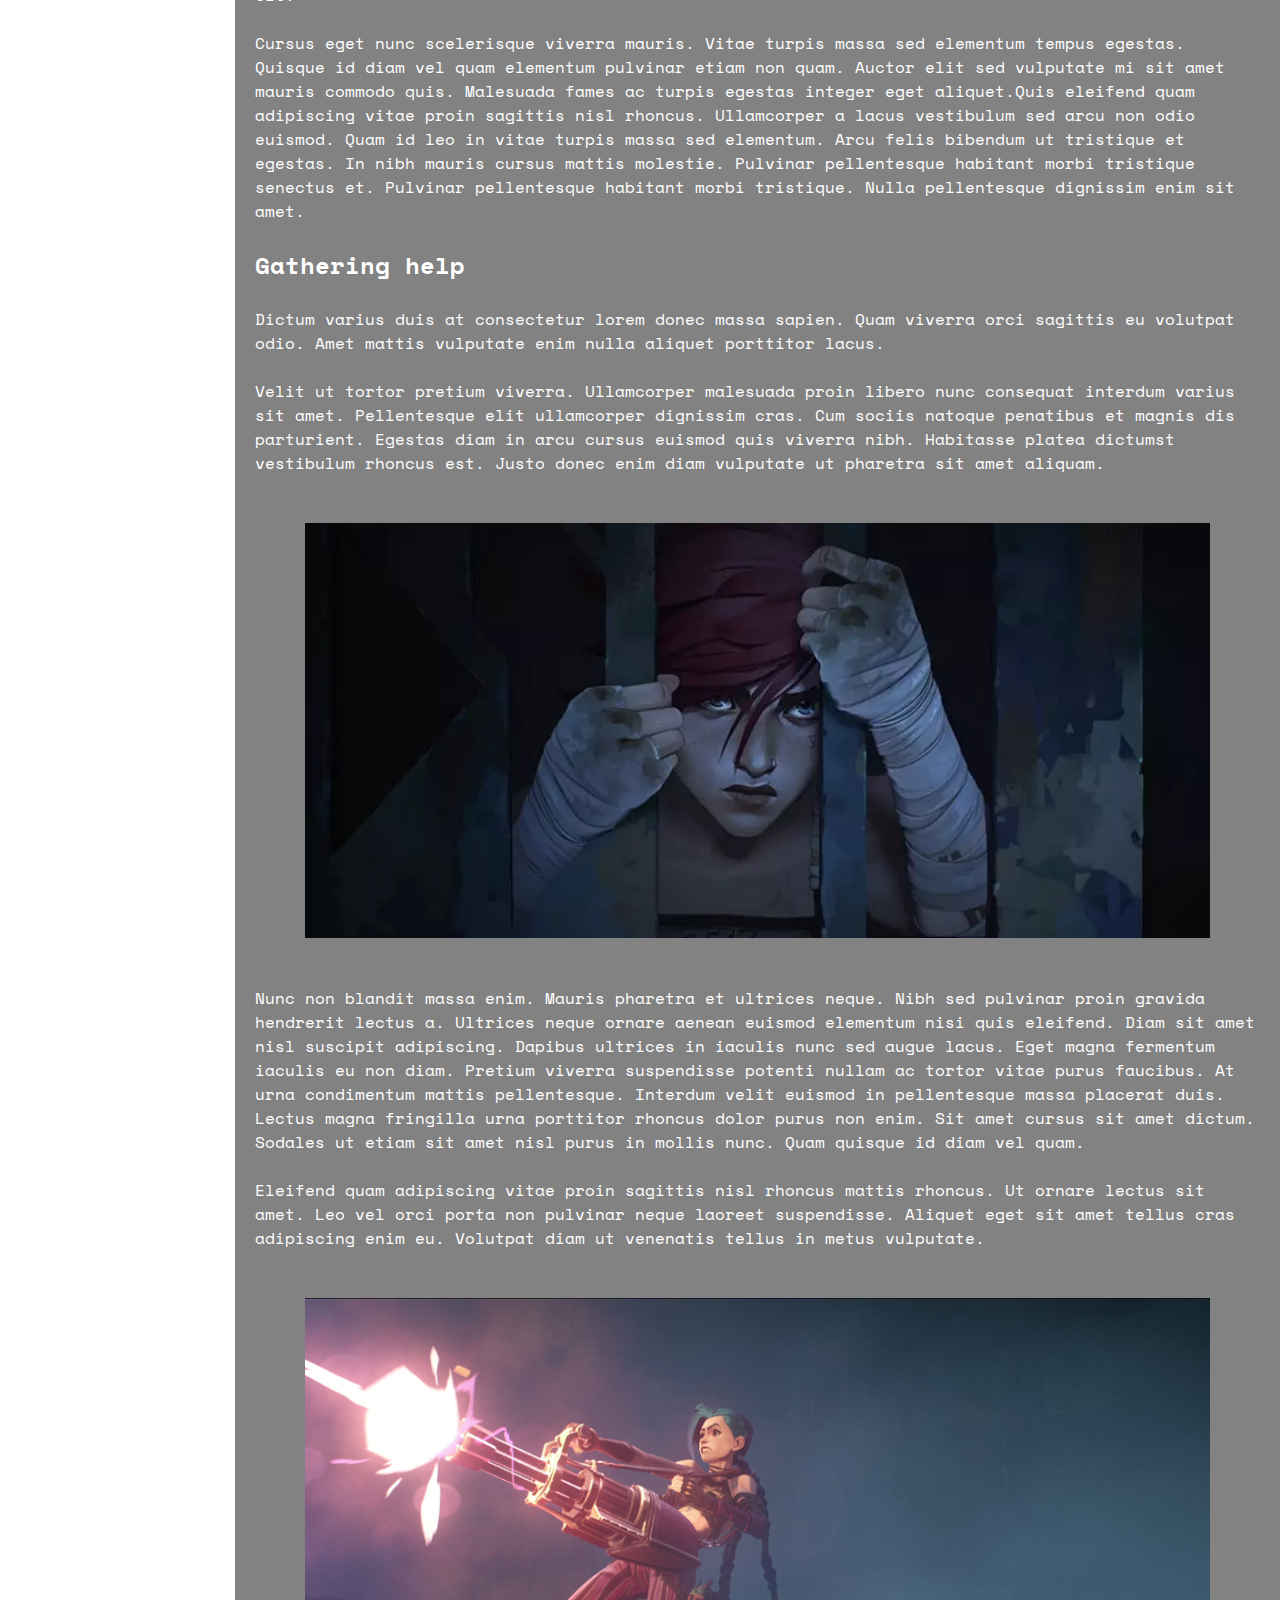
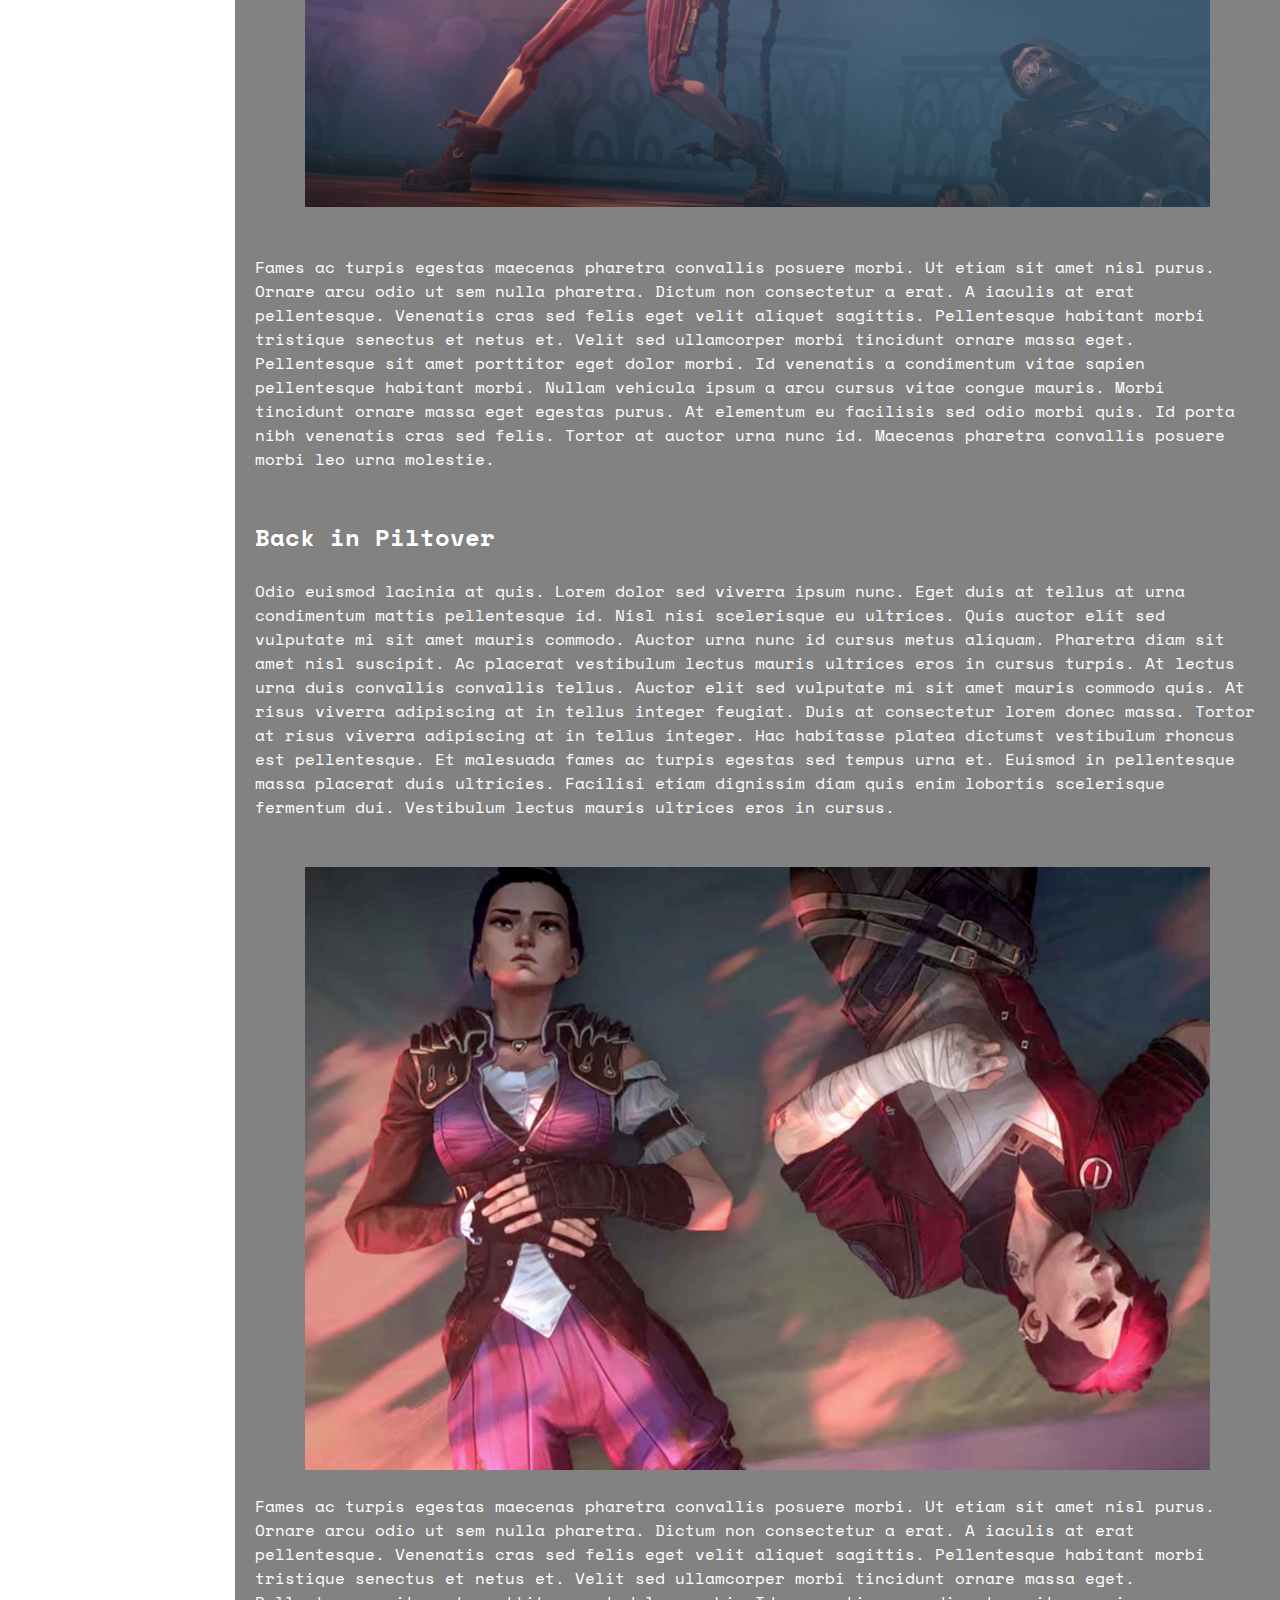
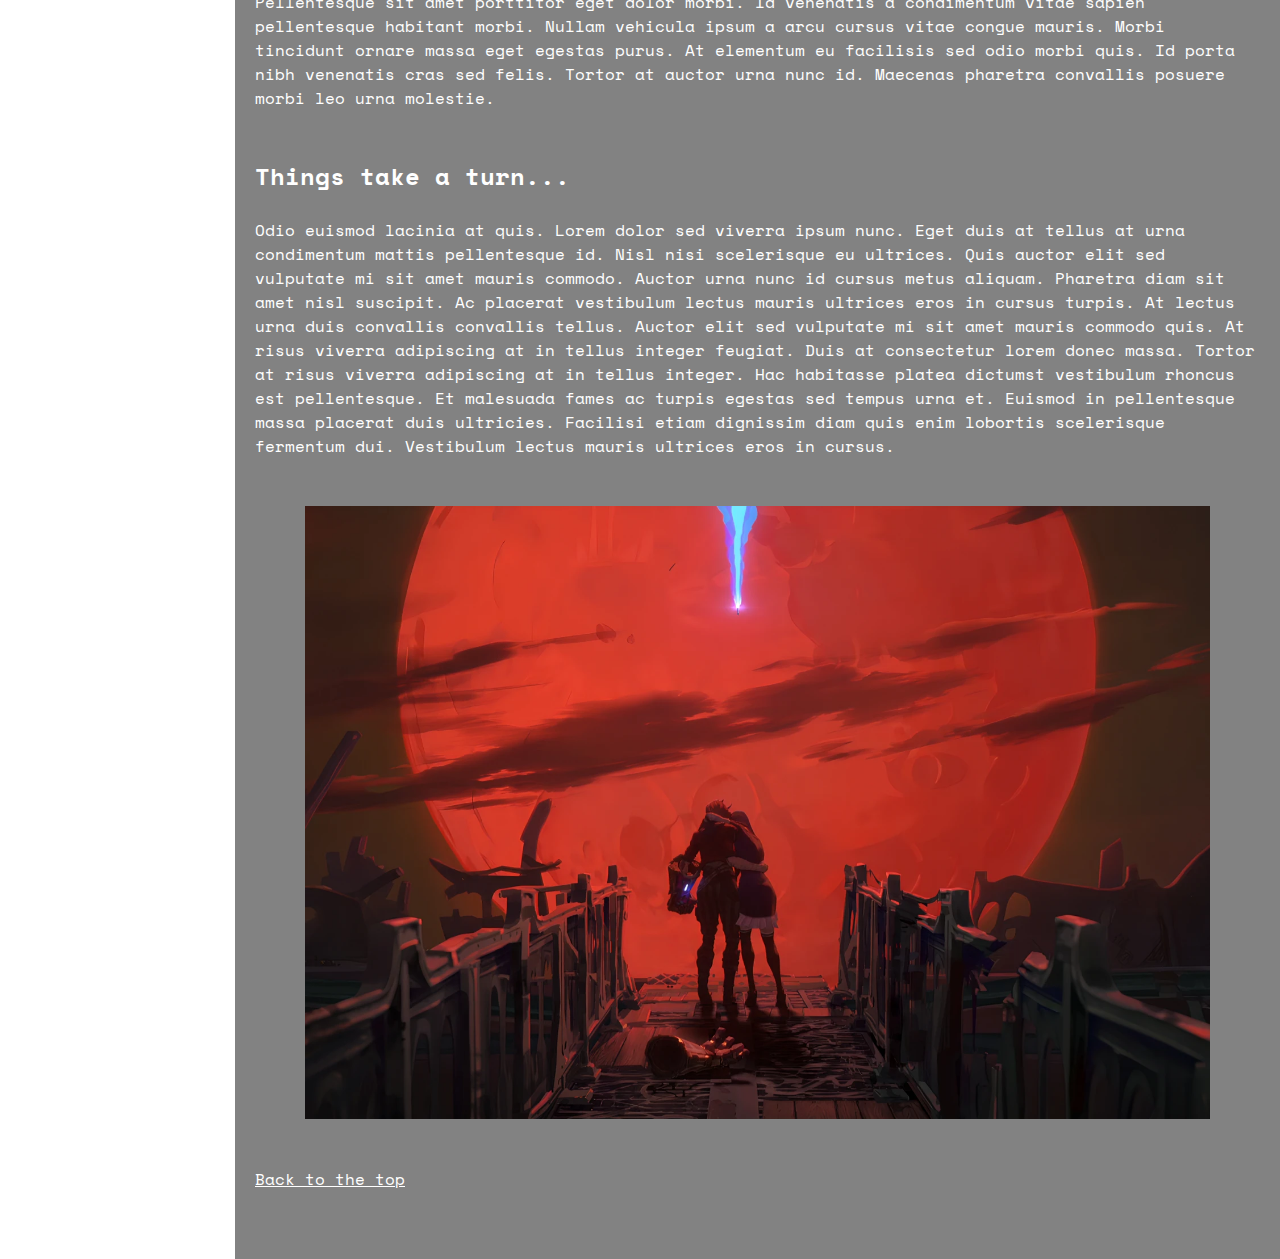
<file: arcanewebp/index.html>
<!DOCTYPE html>
<html lang="en">
<head>
<link rel="stylesheet" type="text/css" href="arcanecss/arcanestyle.css">
<link rel="stylesheet" href="arcanecss/arcanegrid.css">
<link rel="preconnect" href="https://fonts.googleapis.com">
<link rel="preconnect" href="https://fonts.gstatic.com" crossorigin>
<link href="https://fonts.googleapis.com/css2?family=Space+Mono&display=swap" rel="stylesheet">
<meta charset="utf-8"/>
<meta name=”viewport” content=”width=device-width, initial-scale=1.0”>
<title>Arcane</title>
<link rel="icon" type="image/x-icon" href="arcaneimg/hextechnew.ico">
</head>

<body>
<div class="grid-container">

<div class="header">

  <h1 id="top">Arcane - an animated adventure</h1>

</div> <!--header-->

<div class="menu">
<h2 id="menu">Menu</h2>

<ul>

<li><a href="characters.html">Characters</a></li>
<li><a href="creators-soundtrack.html">Creators and soundtrack</a></li>
</ul>

<br>
<h2 id="uuu">On this page</h2>
 <br>
<ul>
  <li><a href="#abt">Introduction</a></li>
  <li><a href="#storyline">Storyline</a></li>
</ul>

</div><!--Meny-->

<!--blank space är hålrummet på sidan-->

<div class="blank-space">
  <br>
  <br>
  <br>
  <br>
  <br>
  <br>
  <br>
  <br>
  <br>
  <br>
  <br>
  <br>
  <br>
  <br>
  <br>
  <br>
  <br>
  <br>
  <br>
  <br>
  <br>
  <br>
  <br>
  <br>
  <br>
  <br>
  <br>
  <br>
  <br>
  <br>
  <br>
  <br>
  <br>
  <br>
  <br>
  <br>
  <br>
  <br>
  <br>
  <br>
  <br>
  <br>

</div> <!--stängningstagg inuti-->


    <div class="introduction">

      <h3 id="abt">About Arcane</h3>
      <p>Nunc sed id semper risus in hendrerit. Fames apurus faucibus ornare suspendisse. Non consectetur a erat nam at. Aliquam eleifend mi in nulla. </p> <p>Faucibus ornare suspendisse sed nisi lacus sed. At risus viverra adipiscing at in tellus integer. Vel risus commodo viverra maecenas accumsan lacus vel facilisis volutpat. </p> <br> <p>Morbi tristique senectus et netus et malesuada fames. Odio eu feugiat pretium nibh ipsum consequat nisl vel pretium. Odio ut sem nulla pharetra. Sem viverra aliquet eget sit amet tellus cras adipiscing. Odio ut sem nulla pharetra. Sem viverra aliquet eget sit amet tellus cras adipiscing.
      </p>

      <br>
      <a id="lol" href="https://www.leagueoflegends.com/en-gb/" target="_blank">League of Legends</a><p>Click here to visit League of Legends' website.</p>
      <br>
      <br>

      <div class="image1">

        <img class="picture" src="arcaneimg/leagueoflegends.webp" alt="League of Legends cover picture" width="70%">

      </div> <!--bilden-->

    </div> <!--introduction-->


<div class="content">

<!--Här börjar storyline-->

<h2 id="storyline">Arcane's storyline</h2>

<br>
<br>


<p>Lorem ipsum dolor sit amet, consectetur adipiscing elit, sed do eiusmod tempor incididunt ut labore et dolore magna aliqua. Risus nullam eget felis eget nunc lobortis mattis aliquam faucibus. Orci a scelerisque purus semper eget duis at. Velit sed ullamcorper morbi tincidunt ornare massa eget egestas. Quis blandit turpis cursus in hac habitasse. Volutpat odio facilisis mauris sit amet. Enim ut sem viverra aliquet. Cursus turpis massa tincidunt dui ut ornare. Tempus egestas sed sed risus pretium quam vulputate dignissim. Massa vitae tortor condimentum lacinia quis vel eros.</p>

  <br>

  <p>Turpis egestas maecenas pharetra convallis posuere morbi leo. Ultrices gravida dictum fusce ut placerat orci nulla pellentesque dignissim. <br>Suspendisse sed nisi lacus sed viverra tellus. Lobortis feugiat vivamus at augue. Molestie at elementum eu facilisis sed odio morbi quis. Viverra justo nec ultrices dui sapien. Dui ut ornare lectus sit amet est placerat in egestas. Dignissim enim sit amet venenatis urna cursus eget nunc. Venenatis tellus in metus vulputate. Suspendisse faucibus interdum posuere lorem ipsum dolor.</p>

<br>
<br>

<img class="picture" src="arcaneimg/vandercarrying.jpg" width="100%" alt="Vander carrying tiny Powder and Violet">

<br>
<br>

<p>
Nulla facilisi etiam dignissim diam quis enim. Aenean et tortor at risus viverra adipiscing. Justo donec enim diam vulputate ut pharetra sit amet aliquam. Leo in vitae turpis massa sed elementum. Iaculis nunc sed augue lacus viverra vitae congue eu consequat. Tempus quam pellentesque nec nam aliquam sem et tortor consequat. Suspendisse ultrices gravida dictum fusce ut. Sit amet nisl suscipit adipiscing bibendum est ultricies integer quis. Lectus nulla at volutpat diam ut. Orci a scelerisque purus semper eget duis. Pulvinar etiam non quam lacus. Volutpat odio facilisis mauris sit. </p>

<br>

<p>Cursus eget nunc scelerisque viverra mauris. Vitae turpis massa sed elementum tempus egestas. Quisque id diam vel quam elementum pulvinar etiam non quam. Auctor elit sed vulputate mi sit amet mauris commodo quis. Malesuada fames ac turpis egestas integer eget aliquet.Quis eleifend quam adipiscing vitae proin sagittis nisl rhoncus. Ullamcorper a lacus vestibulum sed arcu non odio euismod. Quam id leo in vitae turpis massa sed elementum. Arcu felis bibendum ut tristique et egestas. In nibh mauris cursus mattis molestie. Pulvinar pellentesque habitant morbi tristique senectus et. Pulvinar pellentesque habitant morbi tristique. Nulla pellentesque dignissim enim sit amet. <br><br> </p>
<h2>The important mission</h2>
<br>
<br>
<p>Dictum varius duis at consectetur lorem donec massa sapien. Quam viverra orci sagittis eu volutpat odio. Amet mattis vulputate enim nulla aliquet porttitor lacus. Velit ut tortor pretium viverra. Ullamcorper malesuada proin libero nunc consequat interdum varius sit amet. Pellentesque elit ullamcorper dignissim cras. Cum sociis natoque penatibus et magnis dis parturient. Egestas diam in arcu cursus euismod quis viverra nibh. Habitasse platea dictumst vestibulum rhoncus est. Justo donec enim diam vulputate ut pharetra sit amet aliquam.
</p>

<p>Nunc non blandit massa enim. Mauris pharetra et ultrices neque. Nibh sed pulvinar proin gravida hendrerit lectus a. Ultrices neque ornare aenean euismod elementum nisi quis eleifend. Diam sit amet nisl suscipit adipiscing. Dapibus ultrices in iaculis nunc sed augue lacus. Eget magna fermentum iaculis eu non diam. Pretium viverra suspendisse potenti nullam ac tortor vitae purus faucibus. At urna condimentum mattis pellentesque. Interdum velit euismod in pellentesque massa placerat duis. Lectus magna fringilla urna porttitor rhoncus dolor purus non enim. Sit amet cursus sit amet dictum. Sodales ut etiam sit amet nisl purus in mollis nunc. Quam quisque id diam vel quam. <br><br>Eleifend quam adipiscing vitae proin sagittis nisl rhoncus mattis rhoncus. Ut ornare lectus sit amet. Leo vel orci porta non pulvinar neque laoreet suspendisse. Aliquet eget sit amet tellus cras adipiscing enim eu. Volutpat diam ut venenatis tellus in metus vulputate.

Odio aenean sed adipiscing diam donec. Bibendum ut tristique et egestas quis ipsum suspendisse ultrices gravida. Ut consequat semper viverra nam libero justo laoreet. Mauris in aliquam sem fringilla ut morbi tincidunt augue interdum. Semper viverra nam libero justo laoreet sit. <br><br>Vitae aliquet nec ullamcorper sit amet risus nullam eget felis. Phasellus faucibus scelerisque eleifend donec pretium. Est lorem ipsum dolor sit. Mi bibendum neque egestas congue quisque egestas diam. Turpis egestas pretium aenean pharetra magna ac placerat vestibulum. Adipiscing vitae proin sagittis nisl rhoncus mattis rhoncus urna. Ac orci phasellus egestas tellus rutrum.</p>
<br><br>
<img class="picture" src="arcaneimg/thegangalive.jpeg" width="70%" alt="Violet, Powder, Mylo and Claggor">
<br><br>
<p>Dictum non consectetur a erat nam at. Proin nibh nisl condimentum id venenatis. Ut aliquam purus sit amet luctus. Maecenas volutpat blandit aliquam etiam erat velit scelerisque. Donec pretium vulputate sapien nec sagittis aliquam malesuada bibendum. Convallis posuere morbi leo urna. Imperdiet proin fermentum leo vel. Pretium vulputate sapien nec sagittis aliquam. Turpis egestas integer eget aliquet nibh praesent. Morbi non arcu risus quis varius quam quisque id diam. Sollicitudin aliquam ultrices sagittis orci a scelerisque purus. <br><br>Maecenas pharetra convallis posuere morbi leo urna molestie at. Vitae turpis massa sed elementum tempus egestas.<br><br> </p>
<h2>Taking matters into own hands</h2>
<br>
<br>
<p>Sagittis orci a scelerisque purus. Nisi porta lorem mollis aliquam. Leo vel orci porta non. Lorem mollis aliquam ut porttitor leo a diam sollicitudin. Vulputate enim nulla aliquet porttitor lacus luctus accumsan tortor posuere.

Dui nunc mattis enim ut. Id venenatis a condimentum vitae. Pellentesque pulvinar pellentesque habitant morbi tristique senectus et netus et. Ipsum dolor sit amet consectetur adipiscing elit pellentesque. Suspendisse in est ante in nibh mauris cursus mattis molestie. Ipsum faucibus vitae aliquet nec. Elit eget gravida cum sociis natoque penatibus. Vitae congue mauris rhoncus aenean. Sed risus pretium quam vulputate dignissim suspendisse in est ante. Vestibulum rhoncus est pellentesque elit ullamcorper dignissim cras tincidunt lobortis. Aliquet nec ullamcorper sit amet risus nullam. <br><br>Parturient montes nascetur ridiculus mus mauris vitae ultricies leo integer. Id diam maecenas ultricies mi eget mauris pharetra. Ornare arcu dui vivamus arcu felis bibendum. Tortor pretium viverra suspendisse potenti nullam ac tortor. Mauris ultrices eros in cursus turpis massa. Nibh ipsum consequat nisl vel pretium lectus. Venenatis cras sed felis eget velit aliquet. Eu non diam phasellus vestibulum lorem sed risus ultricies. Eros in cursus turpis massa tincidunt.
</p>

<br><br>

<img class="picture" src="arcaneimg/vicaressingpowder.webp" alt="Violet caressing Powder">

<br><br>
<p>
Nulla facilisi etiam dignissim diam quis enim. Aenean et tortor at risus viverra adipiscing. Justo donec enim diam vulputate ut pharetra sit amet aliquam. Leo in vitae turpis massa sed elementum. Iaculis nunc sed augue lacus viverra vitae congue eu consequat. Tempus quam pellentesque nec nam aliquam sem et tortor consequat. Suspendisse ultrices gravida dictum fusce ut. Sit amet nisl suscipit adipiscing bibendum est ultricies integer quis. Lectus nulla at volutpat diam ut. Orci a scelerisque purus semper eget duis. Pulvinar etiam non quam lacus. Volutpat odio facilisis mauris sit. </p>

<br>

<p>Cursus eget nunc scelerisque viverra mauris. Vitae turpis massa sed elementum tempus egestas. Quisque id diam vel quam elementum pulvinar etiam non quam. Auctor elit sed vulputate mi sit amet mauris commodo quis. Malesuada fames ac turpis egestas integer eget aliquet.Quis eleifend quam adipiscing vitae proin sagittis nisl rhoncus. Ullamcorper a lacus vestibulum sed arcu non odio euismod. Quam id leo in vitae turpis massa sed elementum. Arcu felis bibendum ut tristique et egestas. In nibh mauris cursus mattis molestie. Pulvinar pellentesque habitant morbi tristique senectus et. Pulvinar pellentesque habitant morbi tristique. Nulla pellentesque dignissim enim sit amet. <br><br> </p>
<h2>Gathering help</h2>
<br>
<p>Dictum varius duis at consectetur lorem donec massa sapien. Quam viverra orci sagittis eu volutpat odio. Amet mattis vulputate enim nulla aliquet porttitor lacus.<br><br> Velit ut tortor pretium viverra. Ullamcorper malesuada proin libero nunc consequat interdum varius sit amet. Pellentesque elit ullamcorper dignissim cras. Cum sociis natoque penatibus et magnis dis parturient. Egestas diam in arcu cursus euismod quis viverra nibh. Habitasse platea dictumst vestibulum rhoncus est. Justo donec enim diam vulputate ut pharetra sit amet aliquam.
</p>
<br>
<br>

<img class="picture" src="arcaneimg/voiletinjail.webp" alt="Violet in Stillwater prison">

<br><br>

<p>Nunc non blandit massa enim. Mauris pharetra et ultrices neque. Nibh sed pulvinar proin gravida hendrerit lectus a. Ultrices neque ornare aenean euismod elementum nisi quis eleifend. Diam sit amet nisl suscipit adipiscing. Dapibus ultrices in iaculis nunc sed augue lacus. Eget magna fermentum iaculis eu non diam. Pretium viverra suspendisse potenti nullam ac tortor vitae purus faucibus. At urna condimentum mattis pellentesque. Interdum velit euismod in pellentesque massa placerat duis. Lectus magna fringilla urna porttitor rhoncus dolor purus non enim. Sit amet cursus sit amet dictum. Sodales ut etiam sit amet nisl purus in mollis nunc. Quam quisque id diam vel quam. <br><br>Eleifend quam adipiscing vitae proin sagittis nisl rhoncus mattis rhoncus. Ut ornare lectus sit amet. Leo vel orci porta non pulvinar neque laoreet suspendisse. Aliquet eget sit amet tellus cras adipiscing enim eu. Volutpat diam ut venenatis tellus in metus vulputate.
</p>
<br><br>

<img class="picture" src="arcaneimg/jinxshooting.jpeg" alt="Jinx firing a big shotgun">

<br><br>

<p>Fames ac turpis egestas maecenas pharetra convallis posuere morbi. Ut etiam sit amet nisl purus. Ornare arcu odio ut sem nulla pharetra. Dictum non consectetur a erat. A iaculis at erat pellentesque. Venenatis cras sed felis eget velit aliquet sagittis. Pellentesque habitant morbi tristique senectus et netus et. Velit sed ullamcorper morbi tincidunt ornare massa eget. Pellentesque sit amet porttitor eget dolor morbi. Id venenatis a condimentum vitae sapien pellentesque habitant morbi. Nullam vehicula ipsum a arcu cursus vitae congue mauris. Morbi tincidunt ornare massa eget egestas purus. At elementum eu facilisis sed odio morbi quis. Id porta nibh venenatis cras sed felis. Tortor at auctor urna nunc id. Maecenas pharetra convallis posuere morbi leo urna molestie.</p><br><br>
<h2>Back in Piltover</h2>
<br>
<p>Odio euismod lacinia at quis. Lorem dolor sed viverra ipsum nunc. Eget duis at tellus at urna condimentum mattis pellentesque id. Nisl nisi scelerisque eu ultrices. Quis auctor elit sed vulputate mi sit amet mauris commodo. Auctor urna nunc id cursus metus aliquam. Pharetra diam sit amet nisl suscipit. Ac placerat vestibulum lectus mauris ultrices eros in cursus turpis. At lectus urna duis convallis convallis tellus. Auctor elit sed vulputate mi sit amet mauris commodo quis. At risus viverra adipiscing at in tellus integer feugiat. Duis at consectetur lorem donec massa. Tortor at risus viverra adipiscing at in tellus integer. Hac habitasse platea dictumst vestibulum rhoncus est pellentesque. Et malesuada fames ac turpis egestas sed tempus urna et. Euismod in pellentesque massa placerat duis ultricies. Facilisi etiam dignissim diam quis enim lobortis scelerisque fermentum dui. Vestibulum lectus mauris ultrices eros in cursus.</p>
<br><br>
<img class="picture" src="arcaneimg/violetandcaitlin.jpg" alt="Voilet and Caitlin chilling on Caitlins bed">
<br>
<p>Fames ac turpis egestas maecenas pharetra convallis posuere morbi. Ut etiam sit amet nisl purus. Ornare arcu odio ut sem nulla pharetra. Dictum non consectetur a erat. A iaculis at erat pellentesque. Venenatis cras sed felis eget velit aliquet sagittis. Pellentesque habitant morbi tristique senectus et netus et. Velit sed ullamcorper morbi tincidunt ornare massa eget. Pellentesque sit amet porttitor eget dolor morbi. Id venenatis a condimentum vitae sapien pellentesque habitant morbi. Nullam vehicula ipsum a arcu cursus vitae congue mauris. Morbi tincidunt ornare massa eget egestas purus. At elementum eu facilisis sed odio morbi quis. Id porta nibh venenatis cras sed felis. Tortor at auctor urna nunc id. Maecenas pharetra convallis posuere morbi leo urna molestie.</p><br><br>
<h2>Things take a turn...</h2>
<br>
<p>Odio euismod lacinia at quis. Lorem dolor sed viverra ipsum nunc. Eget duis at tellus at urna condimentum mattis pellentesque id. Nisl nisi scelerisque eu ultrices. Quis auctor elit sed vulputate mi sit amet mauris commodo. Auctor urna nunc id cursus metus aliquam. Pharetra diam sit amet nisl suscipit. Ac placerat vestibulum lectus mauris ultrices eros in cursus turpis. At lectus urna duis convallis convallis tellus. Auctor elit sed vulputate mi sit amet mauris commodo quis. At risus viverra adipiscing at in tellus integer feugiat. Duis at consectetur lorem donec massa. Tortor at risus viverra adipiscing at in tellus integer. Hac habitasse platea dictumst vestibulum rhoncus est pellentesque. Et malesuada fames ac turpis egestas sed tempus urna et. Euismod in pellentesque massa placerat duis ultricies. Facilisi etiam dignissim diam quis enim lobortis scelerisque fermentum dui. Vestibulum lectus mauris ultrices eros in cursus.</p>
<br><br>

<img src="arcaneimg/viandcaitlinshot.webp" alt="Piltovers doomsday">

<br>
<br>

<!--Här är slutet på sidan-->

<footer><a href="#top">Back to the top</a></footer>

<br>
<br>

    </div>

</div> <!--Stängningstagg grid container-->
</body>
</html>
</file>
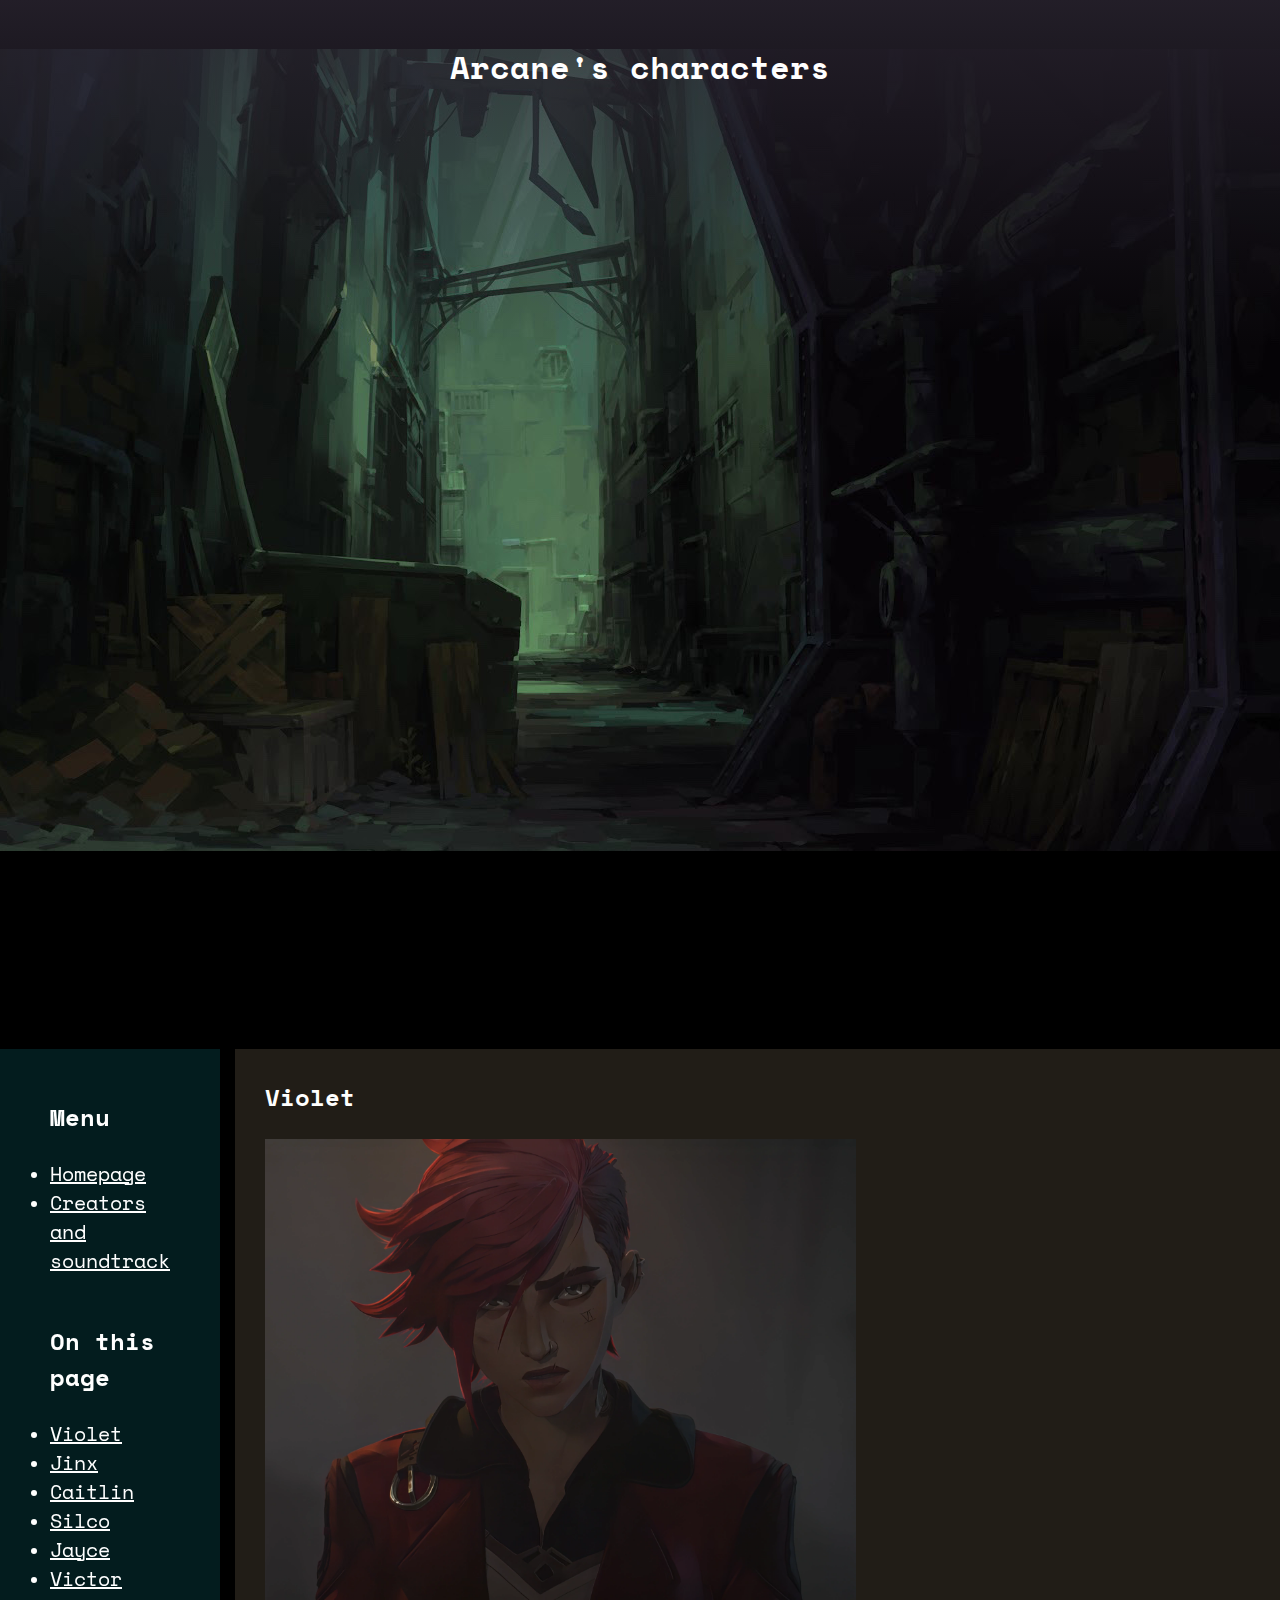
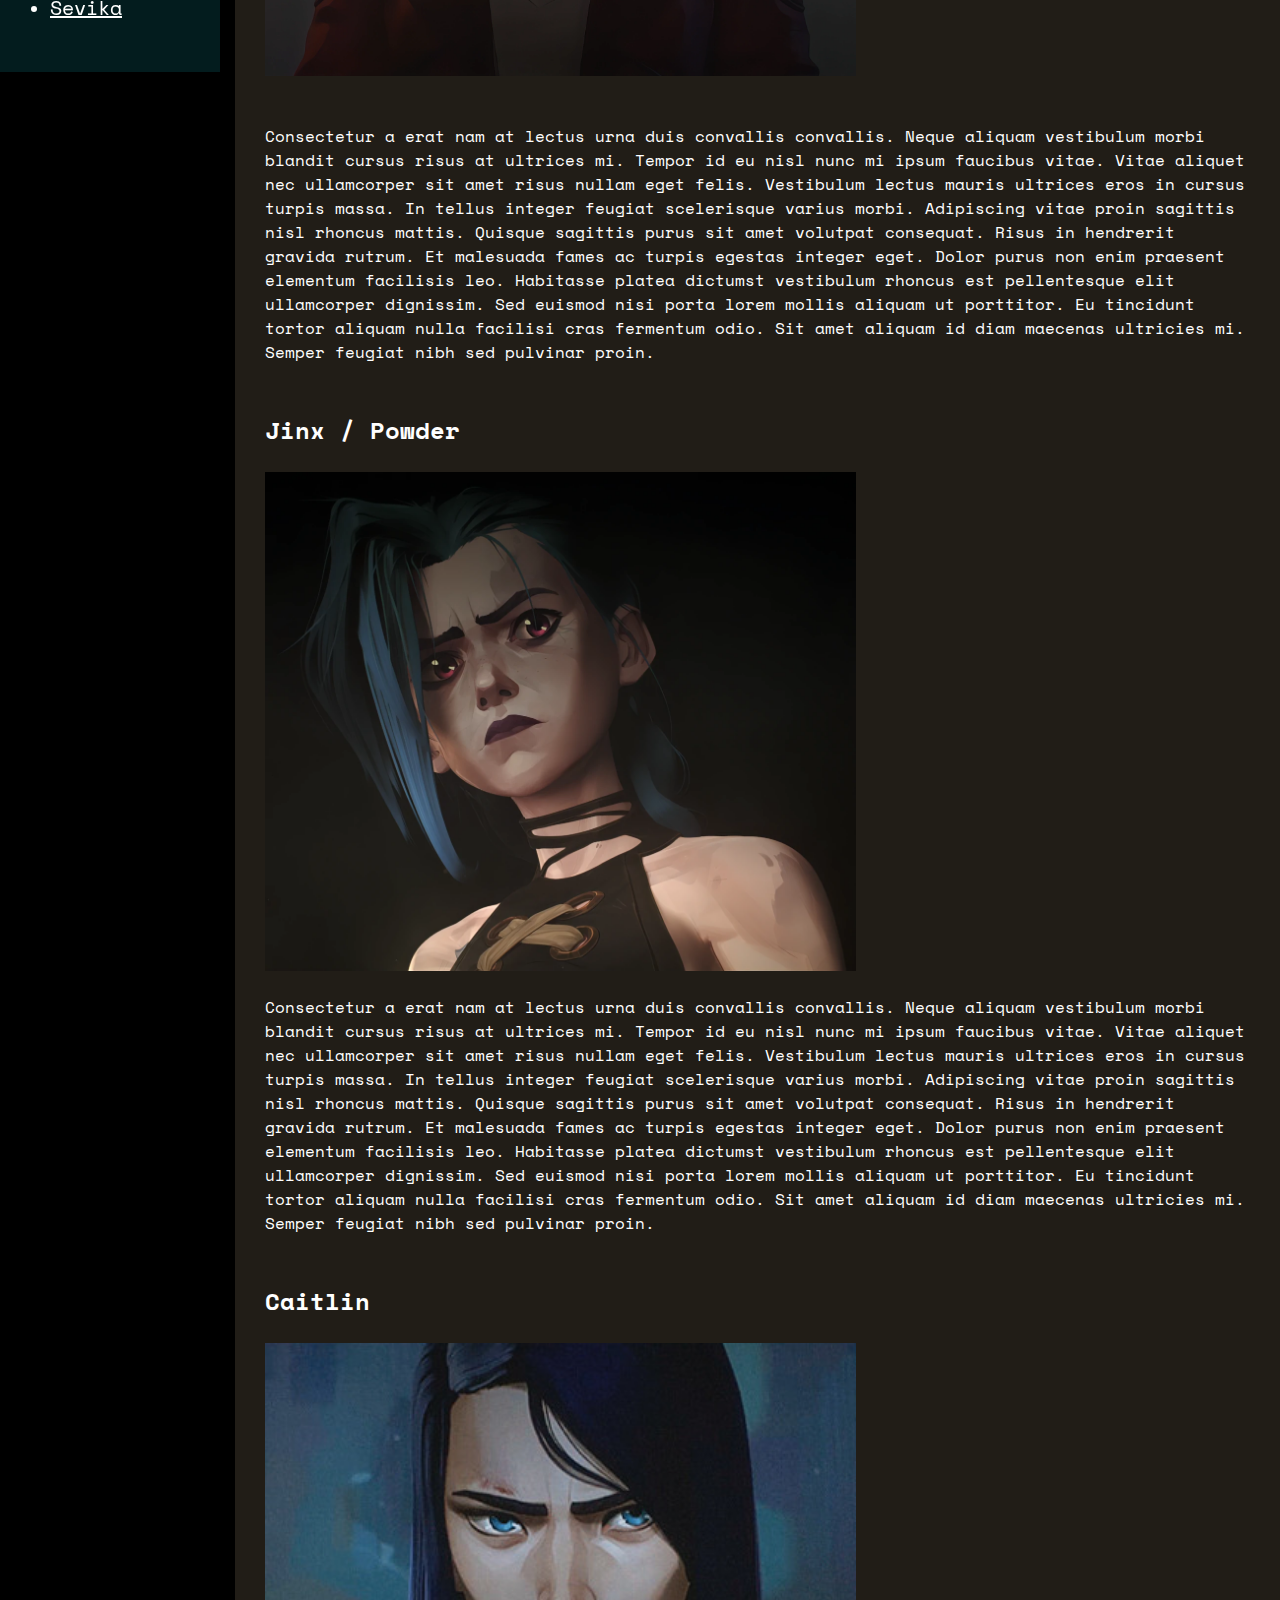
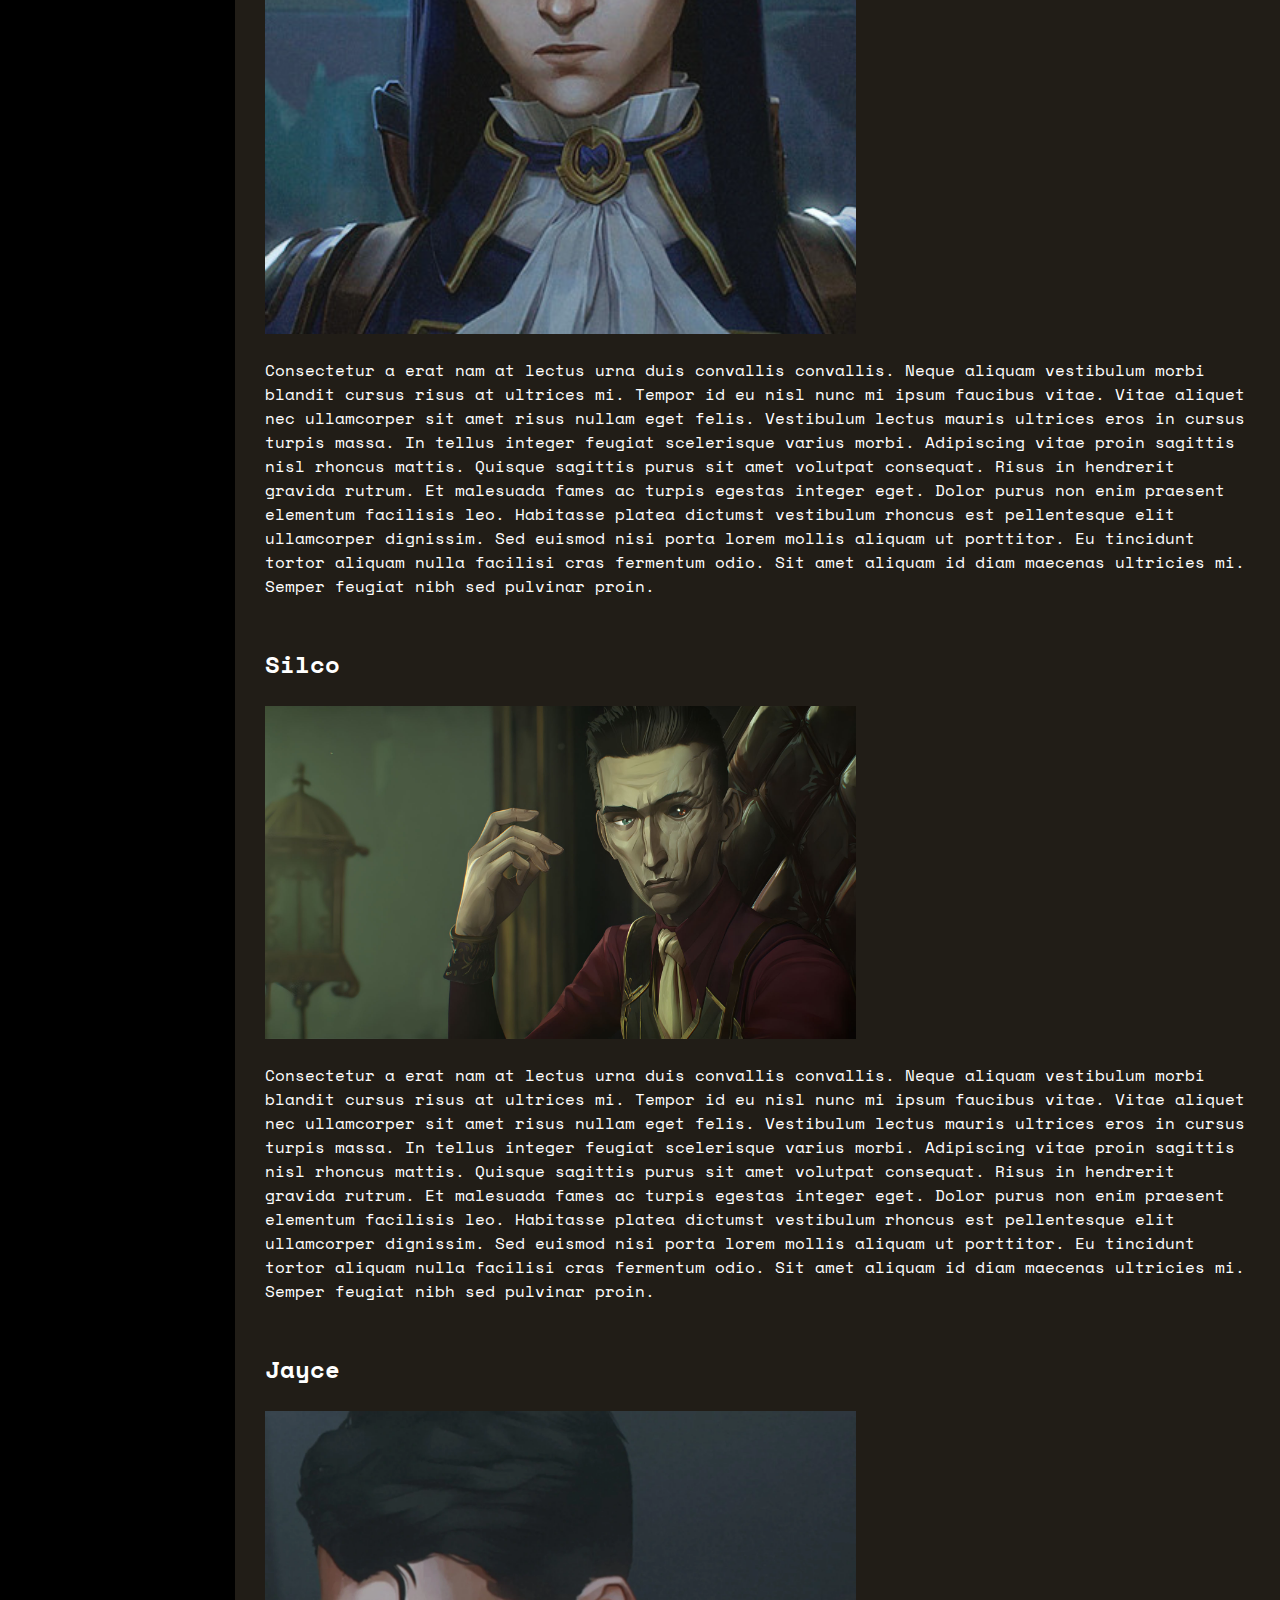
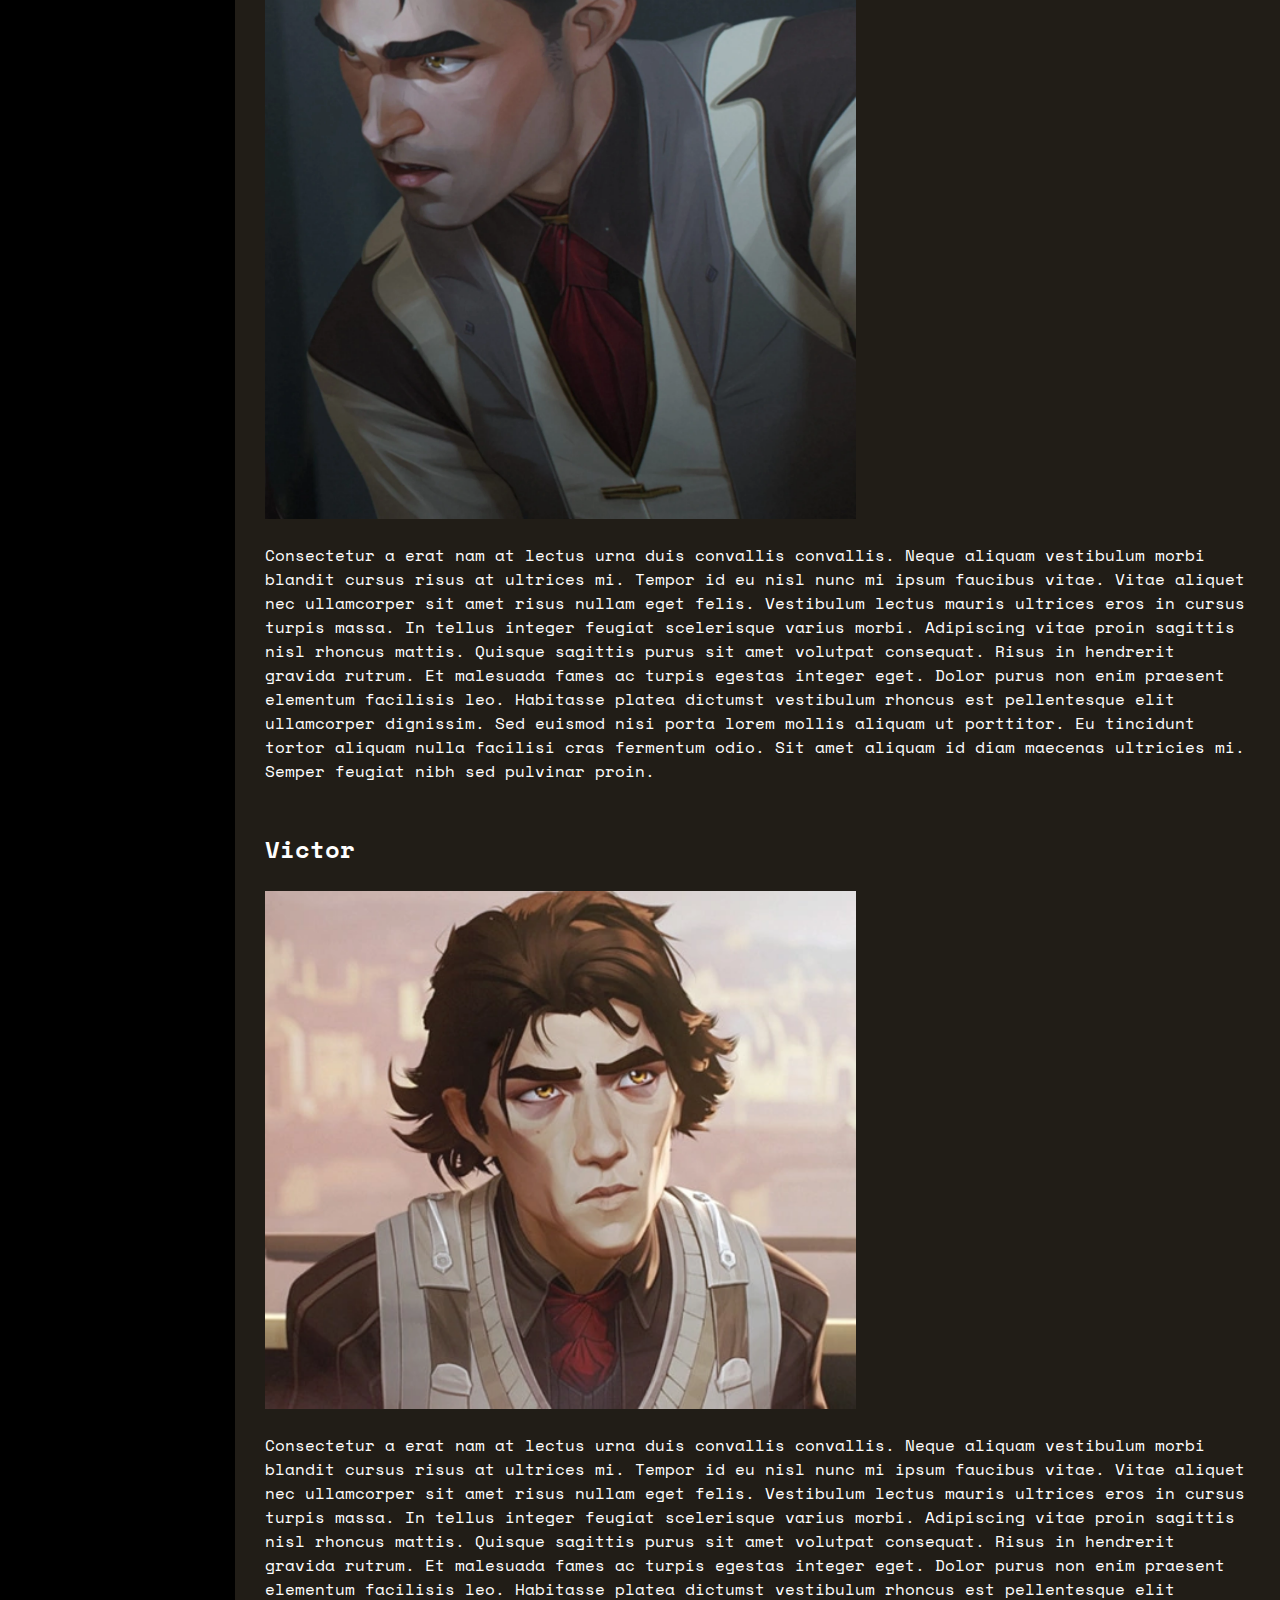
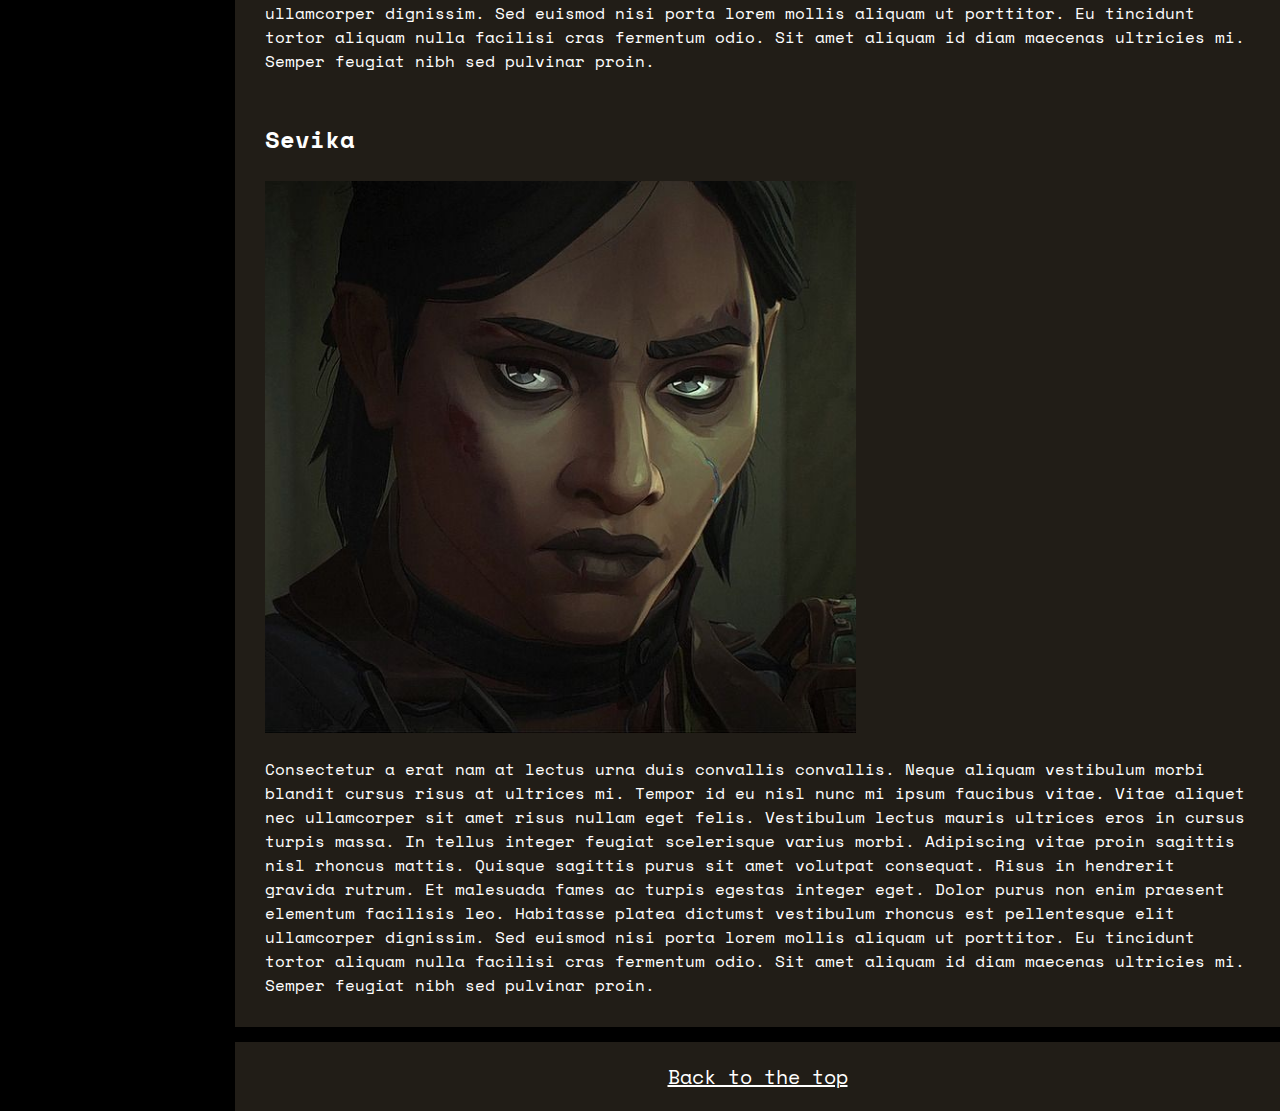
<file: characters.html>
<!DOCTYPE html>
<html lang="en">
<head>
<link rel="stylesheet" type="text/css" href="arcanecss/charactersstyle.css">
<link rel="stylesheet" href="arcanecss/charactersgrid.css">
<link rel="preconnect" href="https://fonts.googleapis.com">
<link rel="preconnect" href="https://fonts.gstatic.com" crossorigin>
<link href="https://fonts.googleapis.com/css2?family=Space+Mono&display=swap" rel="stylesheet">
<meta charset="utf-8"/>
<meta name="viewport" content="width=device-width, initial-scale=1.0">
<title>Arcane - Characters</title>
<link rel="icon" type="image/x-icon" href="arcaneimg/hextechnew.ico">

</head>
<body>
  <div class="grid-container">

<div class="title1">

  <h1 id="top">Arcane's characters</h1>

  <p>
    <br>
    <br>
    <br>
    <br>
    <br>
    <br>
    <br>
    <br>
    <br>
    <br>
    <br>
    <br>
    <br>
    <br>
    <br>
    <br>
    <br>
    <br>
    <br>
    <br>
    <br>
    <br>
    <br>
    <br>
    <br>
    <br>
    <br>
    <br>
    <br>
    <br>
    <br>
    <br>
    <br>
    <br>
    <br>
    <br>
    <br>
    <br>
    <br>
    <br>
    <br>
    <br>
  </p>

</div>

<div class="menu">

<h2>Menu</h2>
<br>
  <ul>
    <li><a href="index.html">Homepage</a></li>
    <li><a href="creators-soundtrack.html">Creators and soundtrack</a></li>
  </ul>
  <br>
  <br>
  <h2>On this page</h2>
  <br>
  <ul id="allcharacters">
  <li><a href="#vi">Violet</a></li>
      <li><a href="#jinx">Jinx</a></li>
        <li><a href="#cait">Caitlin</a></li>
          <li><a href="#sil">Silco</a></li>
            <li><a href="#fb">Jayce</a></li>
              <li><a href="#vic">Victor</a></li>
                <li><a href="#sev">Sevika</a></li>
  </ul>

</div>

<div class="content">

  <h2 id="vi">Violet</h2>

  <br>

<img src="arcaneimg/violret.webp" alt="Violet">

<br>
<br>

<p>Consectetur a erat nam at lectus urna duis convallis convallis. Neque aliquam vestibulum morbi blandit cursus risus at ultrices mi. Tempor id eu nisl nunc mi ipsum faucibus vitae. Vitae aliquet nec ullamcorper sit amet risus nullam eget felis. Vestibulum lectus mauris ultrices eros in cursus turpis massa. In tellus integer feugiat scelerisque varius morbi. Adipiscing vitae proin sagittis nisl rhoncus mattis. Quisque sagittis purus sit amet volutpat consequat. Risus in hendrerit gravida rutrum. Et malesuada fames ac turpis egestas integer eget. Dolor purus non enim praesent elementum facilisis leo. Habitasse platea dictumst vestibulum rhoncus est pellentesque elit ullamcorper dignissim. Sed euismod nisi porta lorem mollis aliquam ut porttitor. Eu tincidunt tortor aliquam nulla facilisi cras fermentum odio. Sit amet aliquam id diam maecenas ultricies mi. Semper feugiat nibh sed pulvinar proin.</p>

<br>
<br>

<h2 id="jinx">Jinx / Powder</h2>

<br>

<img src="arcaneimg/jinx.webp" alt="Jinx">

<br>

<p>Consectetur a erat nam at lectus urna duis convallis convallis. Neque aliquam vestibulum morbi blandit cursus risus at ultrices mi. Tempor id eu nisl nunc mi ipsum faucibus vitae. Vitae aliquet nec ullamcorper sit amet risus nullam eget felis. Vestibulum lectus mauris ultrices eros in cursus turpis massa. In tellus integer feugiat scelerisque varius morbi. Adipiscing vitae proin sagittis nisl rhoncus mattis. Quisque sagittis purus sit amet volutpat consequat. Risus in hendrerit gravida rutrum. Et malesuada fames ac turpis egestas integer eget. Dolor purus non enim praesent elementum facilisis leo. Habitasse platea dictumst vestibulum rhoncus est pellentesque elit ullamcorper dignissim. Sed euismod nisi porta lorem mollis aliquam ut porttitor. Eu tincidunt tortor aliquam nulla facilisi cras fermentum odio. Sit amet aliquam id diam maecenas ultricies mi. Semper feugiat nibh sed pulvinar proin.</p>

<br>
<br>

<h2 id="cait">Caitlin</h2>

<br>

<img src="arcaneimg/caitlinportrait.jpeg" alt="Caitlin">

<br>

<p>Consectetur a erat nam at lectus urna duis convallis convallis. Neque aliquam vestibulum morbi blandit cursus risus at ultrices mi. Tempor id eu nisl nunc mi ipsum faucibus vitae. Vitae aliquet nec ullamcorper sit amet risus nullam eget felis. Vestibulum lectus mauris ultrices eros in cursus turpis massa. In tellus integer feugiat scelerisque varius morbi. Adipiscing vitae proin sagittis nisl rhoncus mattis. Quisque sagittis purus sit amet volutpat consequat. Risus in hendrerit gravida rutrum. Et malesuada fames ac turpis egestas integer eget. Dolor purus non enim praesent elementum facilisis leo. Habitasse platea dictumst vestibulum rhoncus est pellentesque elit ullamcorper dignissim. Sed euismod nisi porta lorem mollis aliquam ut porttitor. Eu tincidunt tortor aliquam nulla facilisi cras fermentum odio. Sit amet aliquam id diam maecenas ultricies mi. Semper feugiat nibh sed pulvinar proin.</p>

<br>
<br>

<h2 id="sil">Silco</h2>

<br>

<img src="arcaneimg/silco.jpeg" alt="Silco">

<br>

<p>Consectetur a erat nam at lectus urna duis convallis convallis. Neque aliquam vestibulum morbi blandit cursus risus at ultrices mi. Tempor id eu nisl nunc mi ipsum faucibus vitae. Vitae aliquet nec ullamcorper sit amet risus nullam eget felis. Vestibulum lectus mauris ultrices eros in cursus turpis massa. In tellus integer feugiat scelerisque varius morbi. Adipiscing vitae proin sagittis nisl rhoncus mattis. Quisque sagittis purus sit amet volutpat consequat. Risus in hendrerit gravida rutrum. Et malesuada fames ac turpis egestas integer eget. Dolor purus non enim praesent elementum facilisis leo. Habitasse platea dictumst vestibulum rhoncus est pellentesque elit ullamcorper dignissim. Sed euismod nisi porta lorem mollis aliquam ut porttitor. Eu tincidunt tortor aliquam nulla facilisi cras fermentum odio. Sit amet aliquam id diam maecenas ultricies mi. Semper feugiat nibh sed pulvinar proin.</p>

<br>
<br>
<h2 id="fb">Jayce</h2>
<br>
<img src="arcaneimg/jayce2.webp" alt="Jayce">
<br>
<p>Consectetur a erat nam at lectus urna duis convallis convallis. Neque aliquam vestibulum morbi blandit cursus risus at ultrices mi. Tempor id eu nisl nunc mi ipsum faucibus vitae. Vitae aliquet nec ullamcorper sit amet risus nullam eget felis. Vestibulum lectus mauris ultrices eros in cursus turpis massa. In tellus integer feugiat scelerisque varius morbi. Adipiscing vitae proin sagittis nisl rhoncus mattis. Quisque sagittis purus sit amet volutpat consequat. Risus in hendrerit gravida rutrum. Et malesuada fames ac turpis egestas integer eget. Dolor purus non enim praesent elementum facilisis leo. Habitasse platea dictumst vestibulum rhoncus est pellentesque elit ullamcorper dignissim. Sed euismod nisi porta lorem mollis aliquam ut porttitor. Eu tincidunt tortor aliquam nulla facilisi cras fermentum odio. Sit amet aliquam id diam maecenas ultricies mi. Semper feugiat nibh sed pulvinar proin.</p>

<br>
<br>
<h2 id="vic">Victor</h2>
<br>

<img src="arcaneimg/victor.webp" alt="Victor">

<br>
<p>Consectetur a erat nam at lectus urna duis convallis convallis. Neque aliquam vestibulum morbi blandit cursus risus at ultrices mi. Tempor id eu nisl nunc mi ipsum faucibus vitae. Vitae aliquet nec ullamcorper sit amet risus nullam eget felis. Vestibulum lectus mauris ultrices eros in cursus turpis massa. In tellus integer feugiat scelerisque varius morbi. Adipiscing vitae proin sagittis nisl rhoncus mattis. Quisque sagittis purus sit amet volutpat consequat. Risus in hendrerit gravida rutrum. Et malesuada fames ac turpis egestas integer eget. Dolor purus non enim praesent elementum facilisis leo. Habitasse platea dictumst vestibulum rhoncus est pellentesque elit ullamcorper dignissim. Sed euismod nisi porta lorem mollis aliquam ut porttitor. Eu tincidunt tortor aliquam nulla facilisi cras fermentum odio. Sit amet aliquam id diam maecenas ultricies mi. Semper feugiat nibh sed pulvinar proin.</p>

<br>
<br>
<h2 id="sev">Sevika</h2>
<br>

<img src="arcaneimg/sevika.jpeg" alt="sevika">

<br>
<p>Consectetur a erat nam at lectus urna duis convallis convallis. Neque aliquam vestibulum morbi blandit cursus risus at ultrices mi. Tempor id eu nisl nunc mi ipsum faucibus vitae. Vitae aliquet nec ullamcorper sit amet risus nullam eget felis. Vestibulum lectus mauris ultrices eros in cursus turpis massa. In tellus integer feugiat scelerisque varius morbi. Adipiscing vitae proin sagittis nisl rhoncus mattis. Quisque sagittis purus sit amet volutpat consequat. Risus in hendrerit gravida rutrum. Et malesuada fames ac turpis egestas integer eget. Dolor purus non enim praesent elementum facilisis leo. Habitasse platea dictumst vestibulum rhoncus est pellentesque elit ullamcorper dignissim. Sed euismod nisi porta lorem mollis aliquam ut porttitor. Eu tincidunt tortor aliquam nulla facilisi cras fermentum odio. Sit amet aliquam id diam maecenas ultricies mi. Semper feugiat nibh sed pulvinar proin.</p>

</div>

<div class="footer">
  <a id="foot" href="#top">Back to the top</a>
</div>

  </div>
</body>
</file>
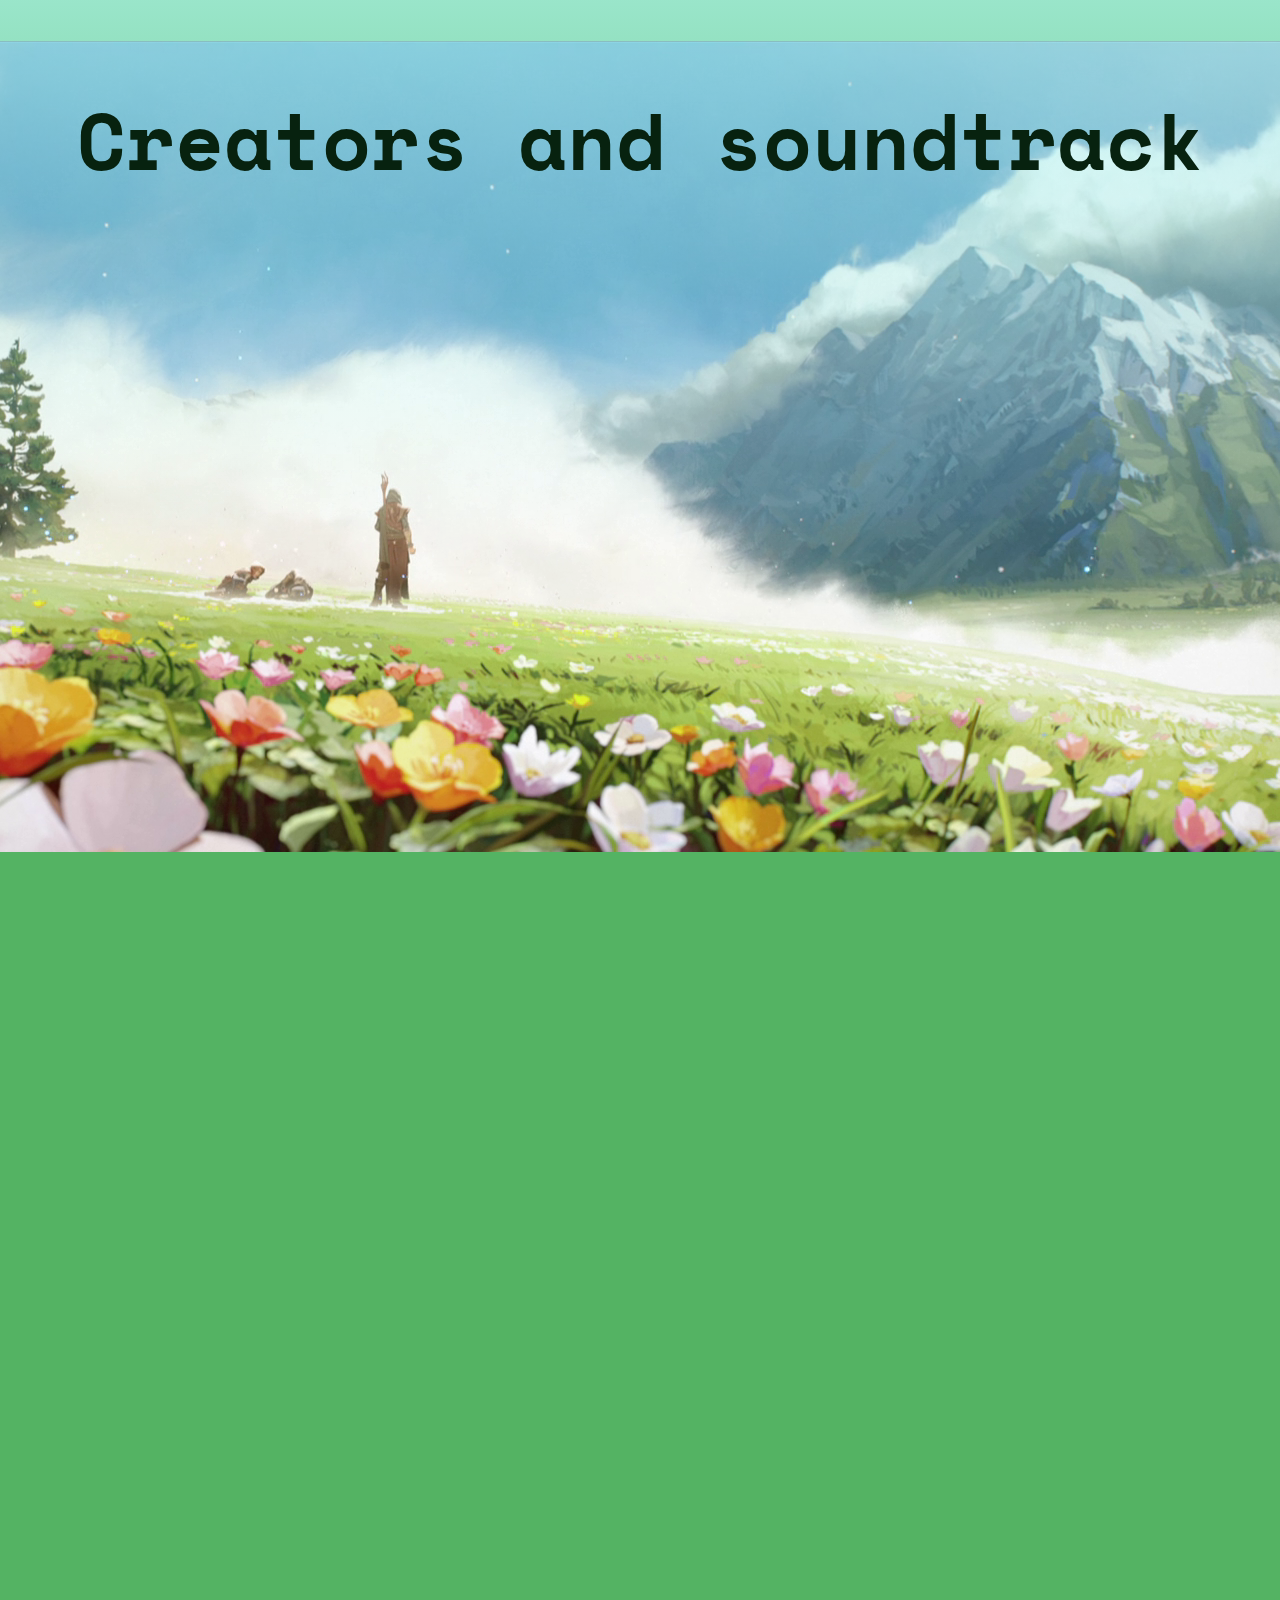
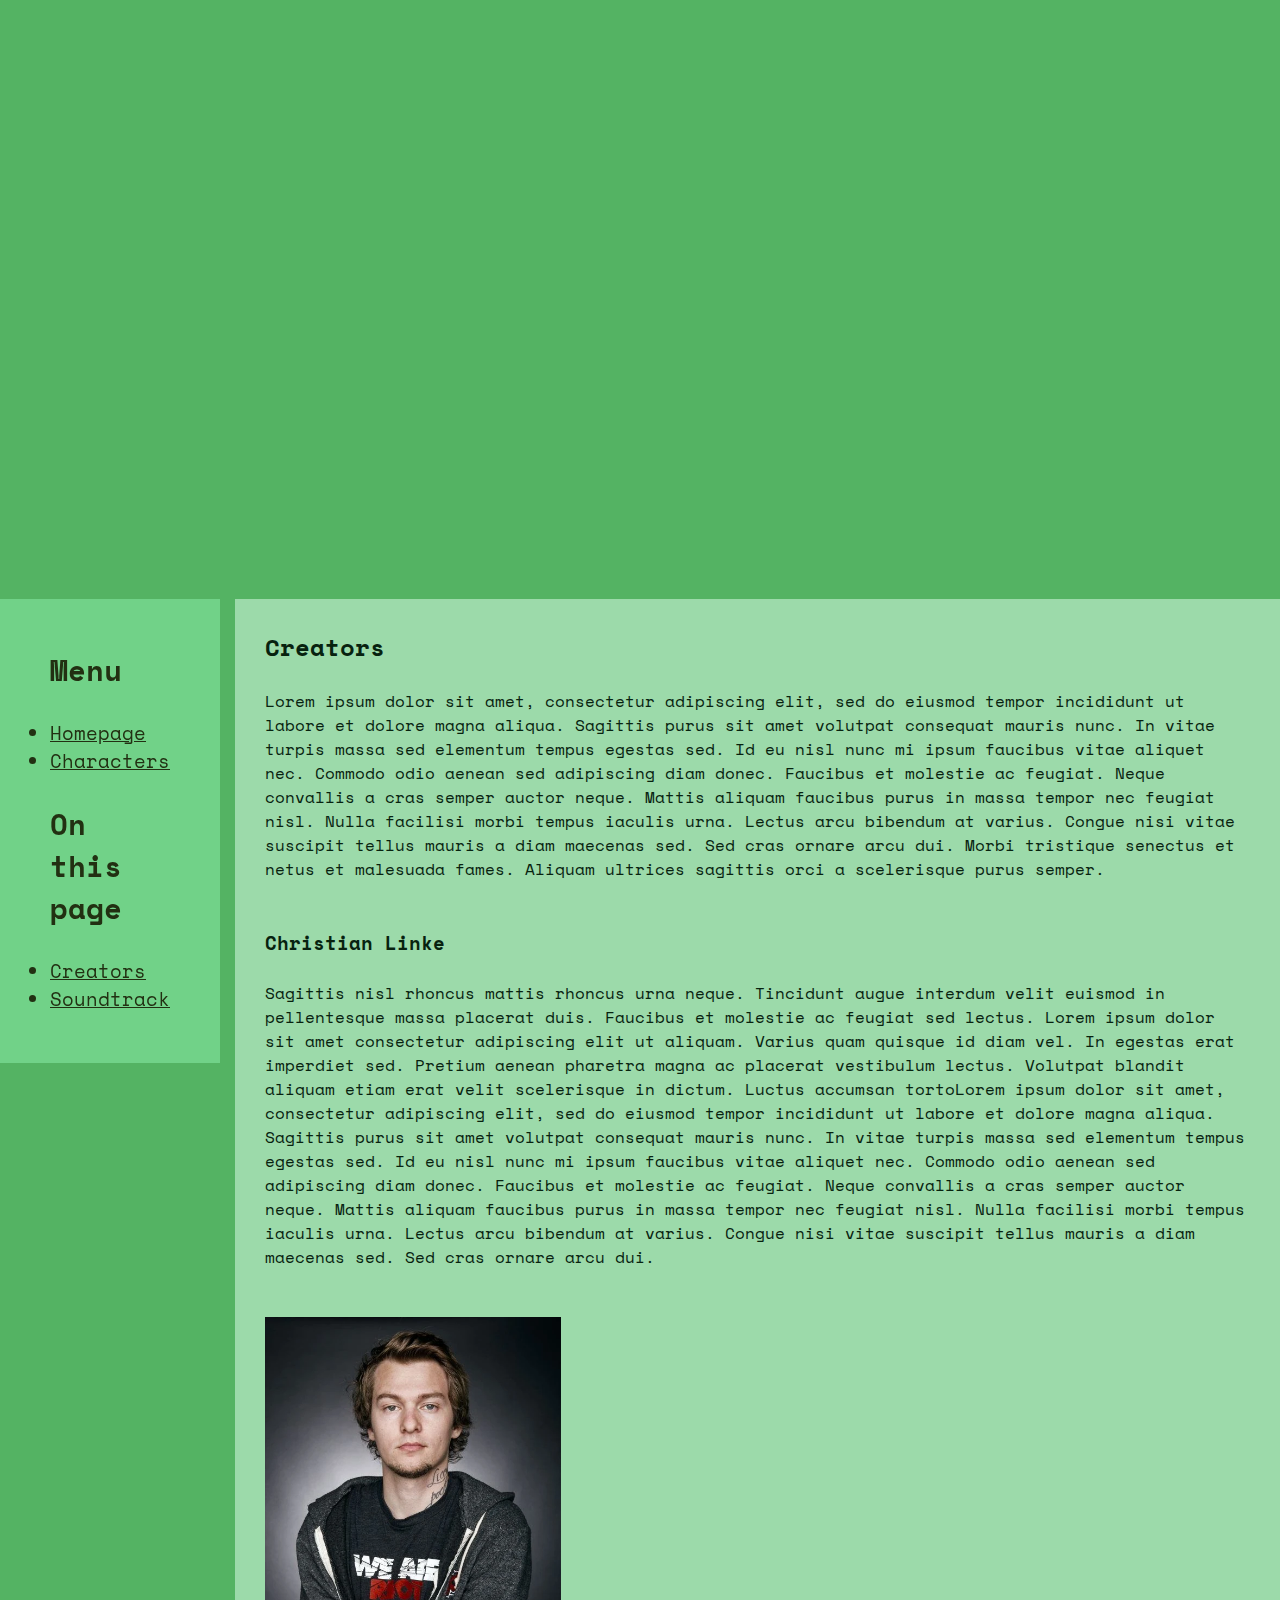
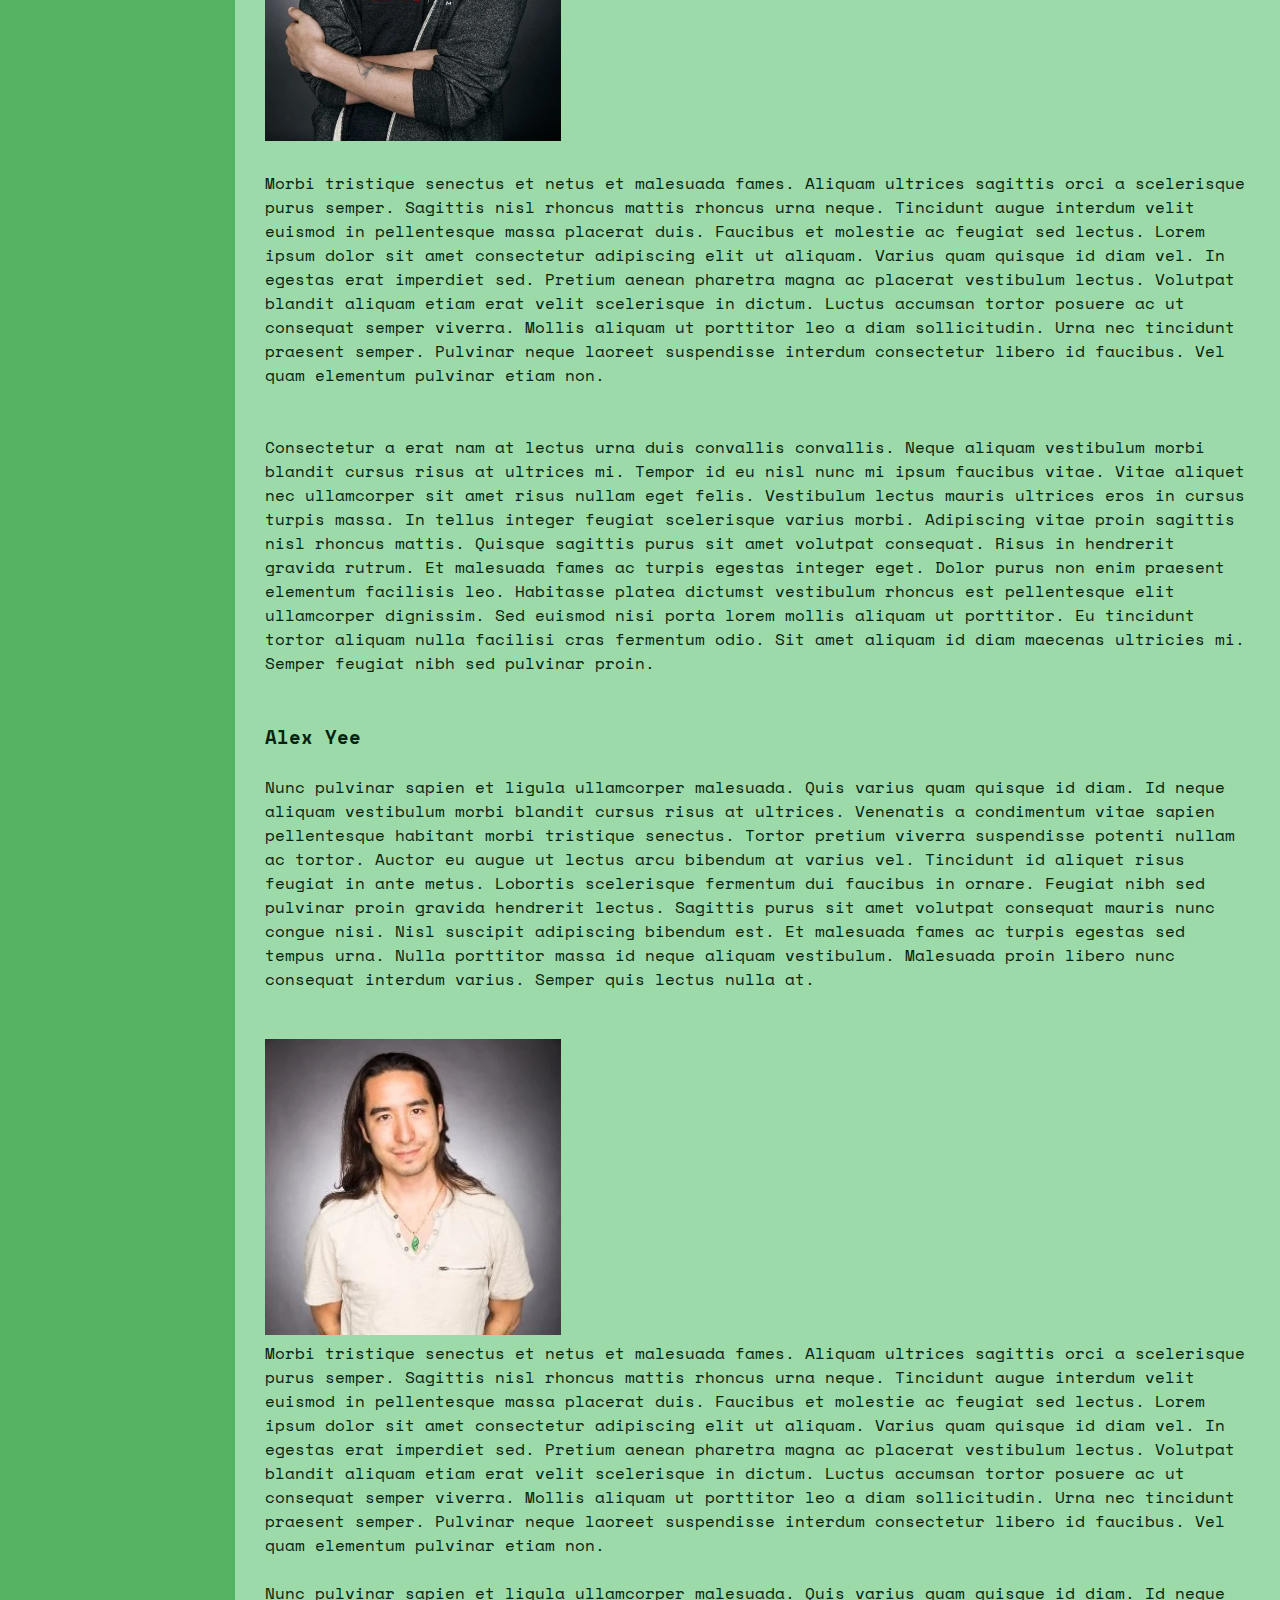
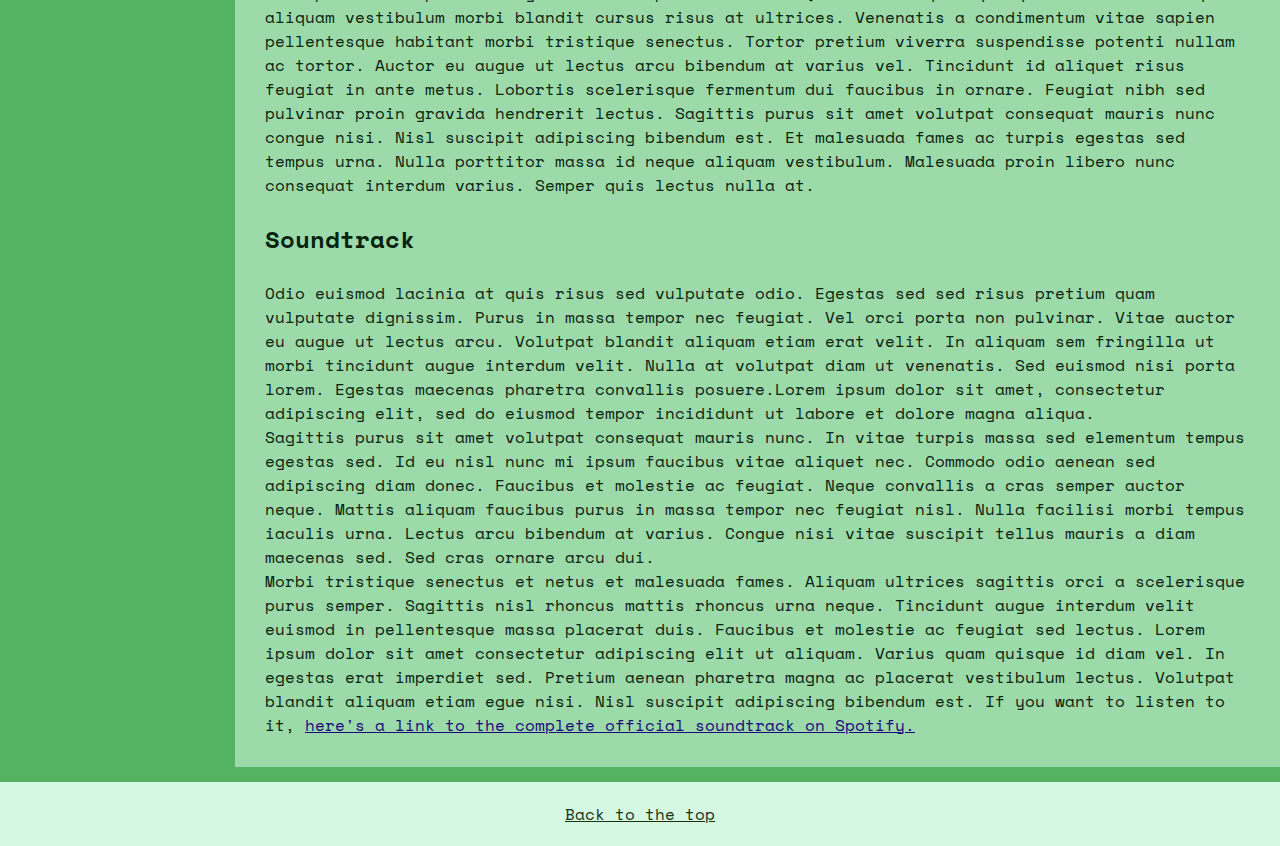
<file: creators-soundtrack.html>
<!DOCTYPE html>
<html lang="en">
<head>
<link rel="stylesheet" type="text/css" href="arcanecss/creatrack-style.css">
<link rel="stylesheet" href="arcanecss/creatrack-grid.css">
<link rel="preconnect" href="https://fonts.googleapis.com">
<link rel="preconnect" href="https://fonts.gstatic.com" crossorigin>
<link href="https://fonts.googleapis.com/css2?family=Space+Mono&display=swap" rel="stylesheet">
<meta charset="utf-8"/>
<meta name="viewport" content="width=device-width, initial-scale=1.0">

<title>Creators and soundtrack</title>
<link rel="icon" type="image/x-icon" href="arcaneimg/hextechnew.ico">

</head>

<body>

  <div class="grid-container">

<div class="header">

  <h1 id="top">Creators and soundtrack</h1>

  <p>
    <br>
    <br>
    <br>
    <br>
    <br>
    <br>
    <br>
    <br>
    <br>
    <br>
    <br>
    <br>
    <br>
    <br>
    <br>
    <br>
    <br>
    <br>
    <br>
    <br>
    <br>
    <br>
    <br>
    <br>
    <br>
    <br>
    <br>
    <br>
    <br>
    <br>
    <br>
    <br>
    <br>
    <br>
    <br>
    <br>
  </p> <!--The blank space in the beginning-->

</div>

<div class="menu">

  <h2 class="menyy">Menu</h2>
  <br>

  <ul>
    <li><a href="index.html">Homepage</a></li>
  <li><a href="characters.html">Characters</a></li>
</ul>
<br>

<h2 class="menyy">On this page</h2>
<br>
  <ul>
  <li><a href="#creators">Creators</a></li>
  <li><a href="#soundtrack">Soundtrack</a></li>
  </ul>

</div>

<div class="content">

<h2 id="creators">Creators</h2>

<br>

  <p>Lorem ipsum dolor sit amet, consectetur adipiscing elit, sed do eiusmod tempor incididunt ut labore et dolore magna aliqua. Sagittis purus sit amet volutpat consequat mauris nunc. In vitae turpis massa sed elementum tempus egestas sed. Id eu nisl nunc mi ipsum faucibus vitae aliquet nec. Commodo odio aenean sed adipiscing diam donec. Faucibus et molestie ac feugiat. Neque convallis a cras semper auctor neque. Mattis aliquam faucibus purus in massa tempor nec feugiat nisl. Nulla facilisi morbi tempus iaculis urna. Lectus arcu bibendum at varius. Congue nisi vitae suscipit tellus mauris a diam maecenas sed. Sed cras ornare arcu dui. Morbi tristique senectus et netus et malesuada fames. Aliquam ultrices sagittis orci a scelerisque purus semper.</p>
<br>
<br>
<h3>Christian Linke</h3>
<br>
<p>Sagittis nisl rhoncus mattis rhoncus urna neque. Tincidunt augue interdum velit euismod in pellentesque massa placerat duis. Faucibus et molestie ac feugiat sed lectus. Lorem ipsum dolor sit amet consectetur adipiscing elit ut aliquam. Varius quam quisque id diam vel. In egestas erat imperdiet sed. Pretium aenean pharetra magna ac placerat vestibulum lectus. Volutpat blandit aliquam etiam erat velit scelerisque in dictum. Luctus accumsan tortoLorem ipsum dolor sit amet, consectetur adipiscing elit, sed do eiusmod tempor incididunt ut labore et dolore magna aliqua. Sagittis purus sit amet volutpat consequat mauris nunc. In vitae turpis massa sed elementum tempus egestas sed. Id eu nisl nunc mi ipsum faucibus vitae aliquet nec. Commodo odio aenean sed adipiscing diam donec. Faucibus et molestie ac feugiat. Neque convallis a cras semper auctor neque. Mattis aliquam faucibus purus in massa tempor nec feugiat nisl. Nulla facilisi morbi tempus iaculis urna. Lectus arcu bibendum at varius. Congue nisi vitae suscipit tellus mauris a diam maecenas sed. Sed cras ornare arcu dui.
</p>
<br>
<br>
<img id="jesus" src="arcaneimg/christian.webp" alt="Christian Linke">
<br>
<br>
<p>Morbi tristique senectus et netus et malesuada fames. Aliquam ultrices sagittis orci a scelerisque purus semper. Sagittis nisl rhoncus mattis rhoncus urna neque. Tincidunt augue interdum velit euismod in pellentesque massa placerat duis. Faucibus et molestie ac feugiat sed lectus. Lorem ipsum dolor sit amet consectetur adipiscing elit ut aliquam. Varius quam quisque id diam vel. In egestas erat imperdiet sed. Pretium aenean pharetra magna ac placerat vestibulum lectus. Volutpat blandit aliquam etiam erat velit scelerisque in dictum. Luctus accumsan tortor posuere ac ut consequat semper viverra. Mollis aliquam ut porttitor leo a diam sollicitudin. Urna nec tincidunt praesent semper. Pulvinar neque laoreet suspendisse interdum consectetur libero id faucibus. Vel quam elementum pulvinar etiam non.</p>
<br>
<br>
<p>Consectetur a erat nam at lectus urna duis convallis convallis. Neque aliquam vestibulum morbi blandit cursus risus at ultrices mi. Tempor id eu nisl nunc mi ipsum faucibus vitae. Vitae aliquet nec ullamcorper sit amet risus nullam eget felis. Vestibulum lectus mauris ultrices eros in cursus turpis massa. In tellus integer feugiat scelerisque varius morbi. Adipiscing vitae proin sagittis nisl rhoncus mattis. Quisque sagittis purus sit amet volutpat consequat. Risus in hendrerit gravida rutrum. Et malesuada fames ac turpis egestas integer eget. Dolor purus non enim praesent elementum facilisis leo. Habitasse platea dictumst vestibulum rhoncus est pellentesque elit ullamcorper dignissim. Sed euismod nisi porta lorem mollis aliquam ut porttitor. Eu tincidunt tortor aliquam nulla facilisi cras fermentum odio. Sit amet aliquam id diam maecenas ultricies mi. Semper feugiat nibh sed pulvinar proin.<p>
<br>
<br>
<h3>Alex Yee</h3>
<br>
<p>Nunc pulvinar sapien et ligula ullamcorper malesuada. Quis varius quam quisque id diam. Id neque aliquam vestibulum morbi blandit cursus risus at ultrices. Venenatis a condimentum vitae sapien pellentesque habitant morbi tristique senectus. Tortor pretium viverra suspendisse potenti nullam ac tortor. Auctor eu augue ut lectus arcu bibendum at varius vel. Tincidunt id aliquet risus feugiat in ante metus. Lobortis scelerisque fermentum dui faucibus in ornare. Feugiat nibh sed pulvinar proin gravida hendrerit lectus. Sagittis purus sit amet volutpat consequat mauris nunc congue nisi. Nisl suscipit adipiscing bibendum est. Et malesuada fames ac turpis egestas sed tempus urna. Nulla porttitor massa id neque aliquam vestibulum. Malesuada proin libero nunc consequat interdum varius. Semper quis lectus nulla at.
</p>
<br><br>

<img id="yee" src="arcaneimg/alexyee.webp" alt="Alex Yee">
<p>

Morbi tristique senectus et netus et malesuada fames. Aliquam ultrices sagittis orci a scelerisque purus semper. Sagittis nisl rhoncus mattis rhoncus urna neque. Tincidunt augue interdum velit euismod in pellentesque massa placerat duis. Faucibus et molestie ac feugiat sed lectus. Lorem ipsum dolor sit amet consectetur adipiscing elit ut aliquam. Varius quam quisque id diam vel. In egestas erat imperdiet sed. Pretium aenean pharetra magna ac placerat vestibulum lectus. Volutpat blandit aliquam etiam erat velit scelerisque in dictum. Luctus accumsan tortor posuere ac ut consequat semper viverra. Mollis aliquam ut porttitor leo a diam sollicitudin. Urna nec tincidunt praesent semper. Pulvinar neque laoreet suspendisse interdum consectetur libero id faucibus. Vel quam elementum pulvinar etiam non.
<br><br>
Nunc pulvinar sapien et ligula ullamcorper malesuada. Quis varius quam quisque id diam. Id neque aliquam vestibulum morbi blandit cursus risus at ultrices. Venenatis a condimentum vitae sapien pellentesque habitant morbi tristique senectus. Tortor pretium viverra suspendisse potenti nullam ac tortor. Auctor eu augue ut lectus arcu bibendum at varius vel. Tincidunt id aliquet risus feugiat in ante metus. Lobortis scelerisque fermentum dui faucibus in ornare. Feugiat nibh sed pulvinar proin gravida hendrerit lectus. Sagittis purus sit amet volutpat consequat mauris nunc congue nisi. Nisl suscipit adipiscing bibendum est. Et malesuada fames ac turpis egestas sed tempus urna. Nulla porttitor massa id neque aliquam vestibulum. Malesuada proin libero nunc consequat interdum varius. Semper quis lectus nulla at.</p>

<br>

<h2 id="soundtrack">Soundtrack</h2>

<br>

<p>Odio euismod lacinia at quis risus sed vulputate odio. Egestas sed sed risus pretium quam vulputate dignissim. Purus in massa tempor nec feugiat. Vel orci porta non pulvinar. Vitae auctor eu augue ut lectus arcu. Volutpat blandit aliquam etiam erat velit. In aliquam sem fringilla ut morbi tincidunt augue interdum velit. Nulla at volutpat diam ut venenatis. Sed euismod nisi porta lorem. Egestas maecenas pharetra convallis posuere.Lorem ipsum dolor sit amet, consectetur adipiscing elit, sed do eiusmod tempor incididunt ut labore et dolore magna aliqua. <br>Sagittis purus sit amet volutpat consequat mauris nunc. In vitae turpis massa sed elementum tempus egestas sed. Id eu nisl nunc mi ipsum faucibus vitae aliquet nec. Commodo odio aenean sed adipiscing diam donec. Faucibus et molestie ac feugiat. Neque convallis a cras semper auctor neque. Mattis aliquam faucibus purus in massa tempor nec feugiat nisl. Nulla facilisi morbi tempus iaculis urna. Lectus arcu bibendum at varius. Congue nisi vitae suscipit tellus mauris a diam maecenas sed. Sed cras ornare arcu dui.
</p>
<p>
Morbi tristique senectus et netus et malesuada fames. Aliquam ultrices sagittis orci a scelerisque purus semper.
Sagittis nisl rhoncus mattis rhoncus urna neque. Tincidunt augue interdum velit euismod in pellentesque massa placerat duis. Faucibus et molestie ac feugiat sed lectus. Lorem ipsum dolor sit amet consectetur adipiscing elit ut aliquam. Varius quam quisque id diam vel. In egestas erat imperdiet sed. Pretium aenean pharetra magna ac placerat vestibulum lectus. Volutpat blandit aliquam etiam egue nisi. Nisl suscipit adipiscing bibendum est. If you want to listen to it,

<a id="soundtrackk" href="https://open.spotify.com/playlist/0xrzl9Z8s8X1Pvj0uE4RB2?si=1add5b326b864847" target="_blank">here's a link to the complete official soundtrack on Spotify.</a></p>
</div>

<div class="footer">

<a href="#top">Back to the top</a>

</div>

</div>

</body>
</file>
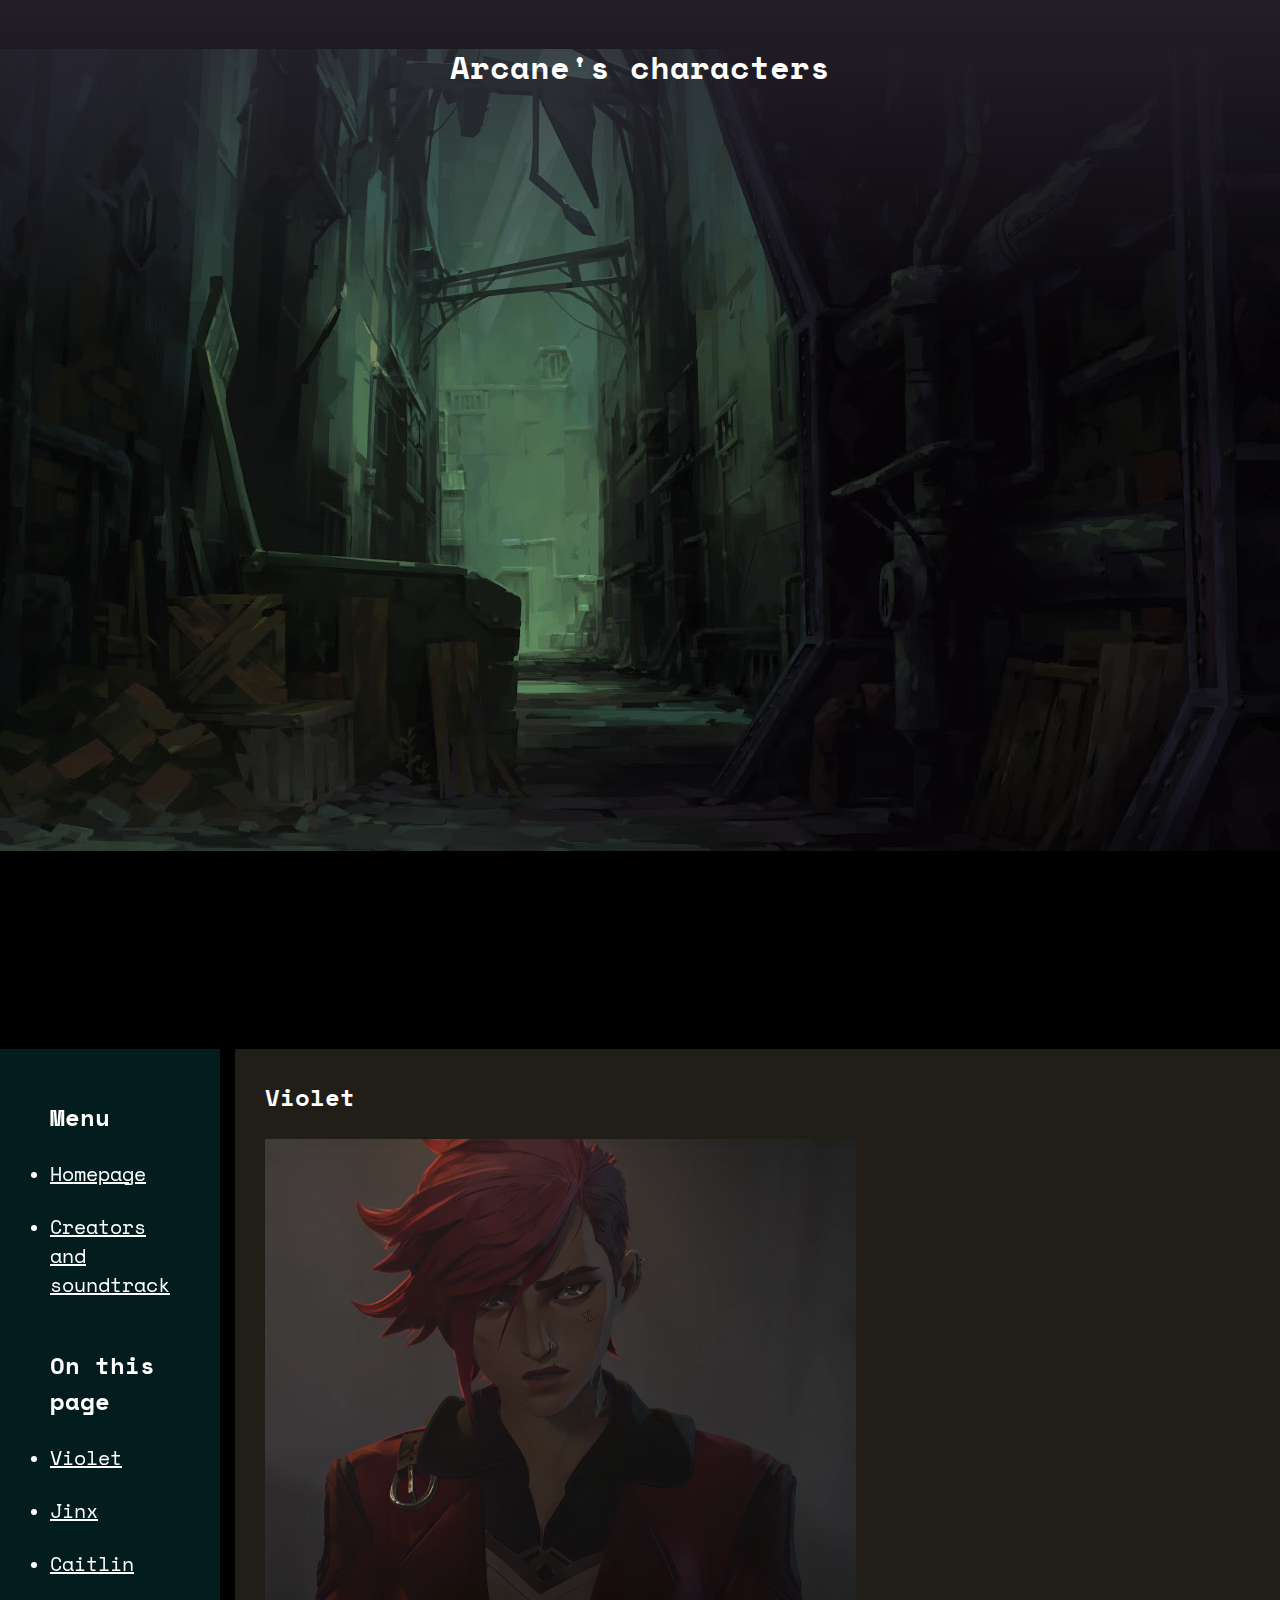
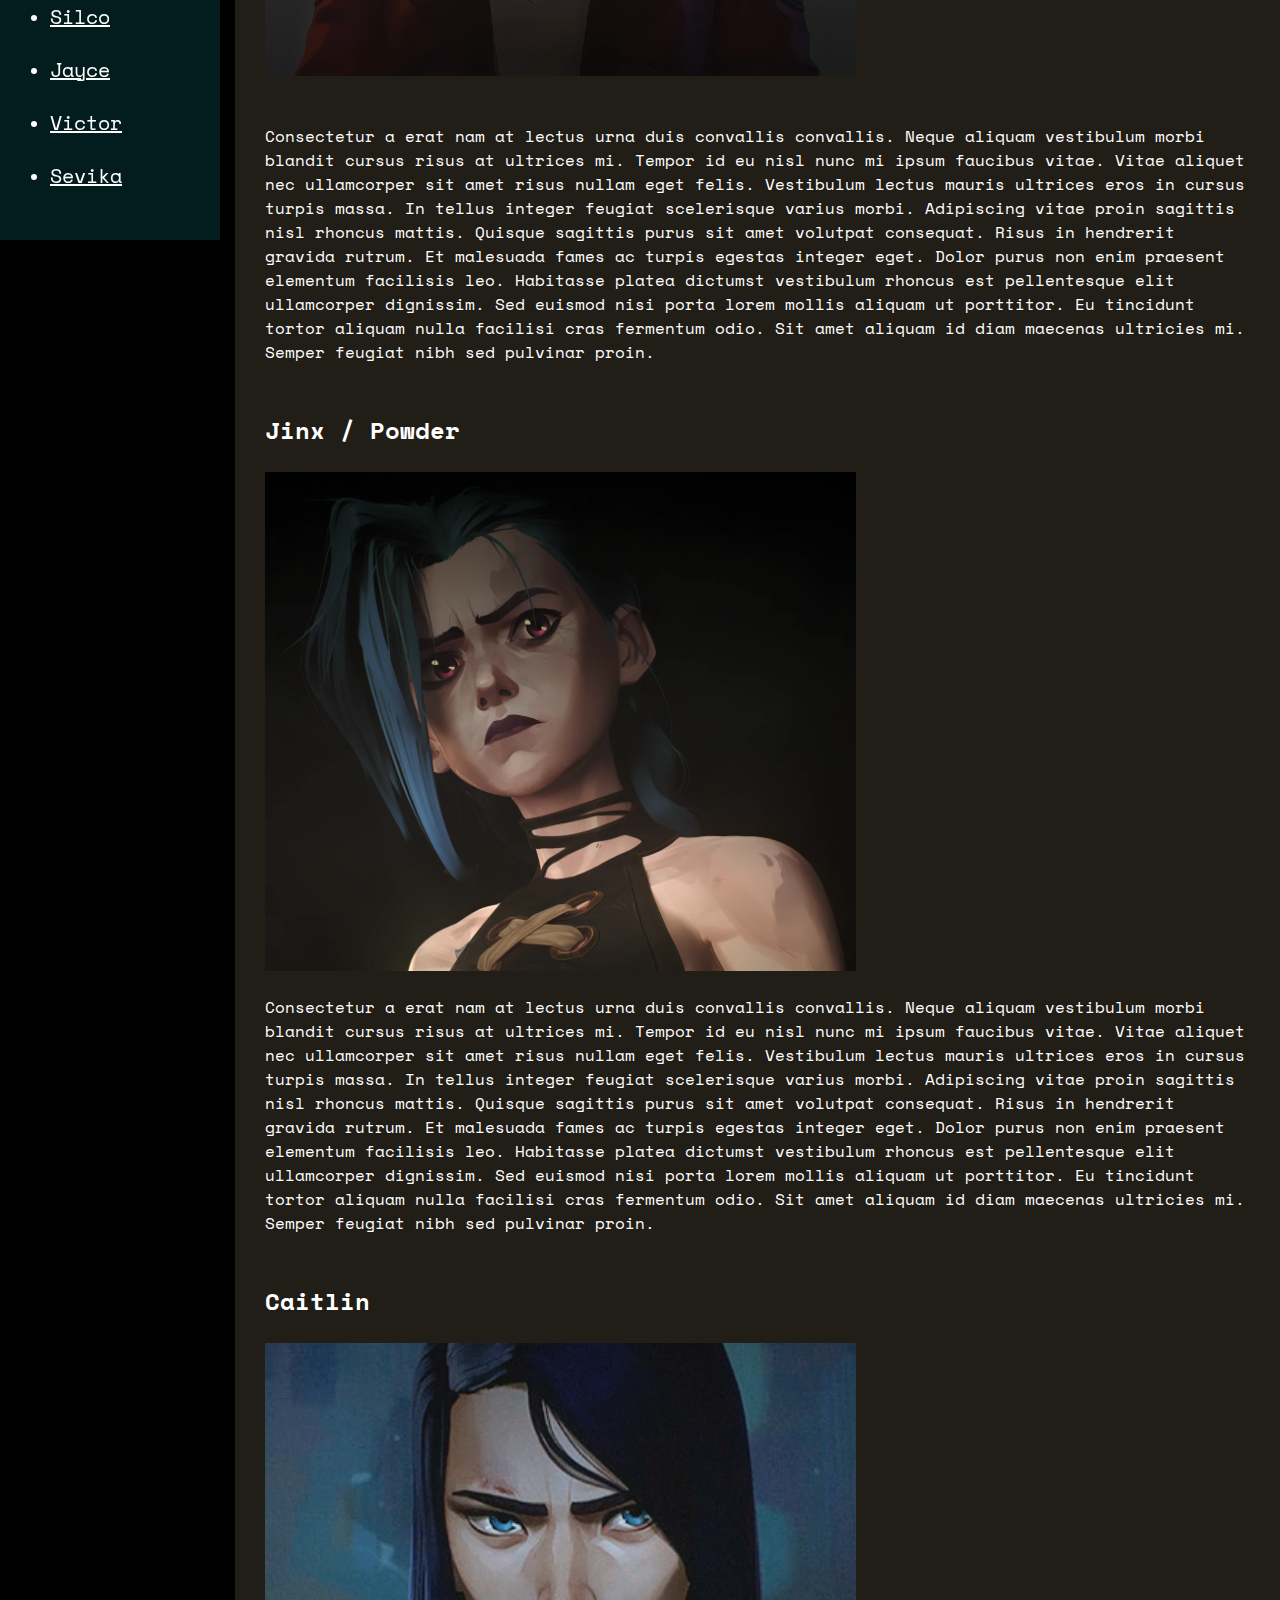
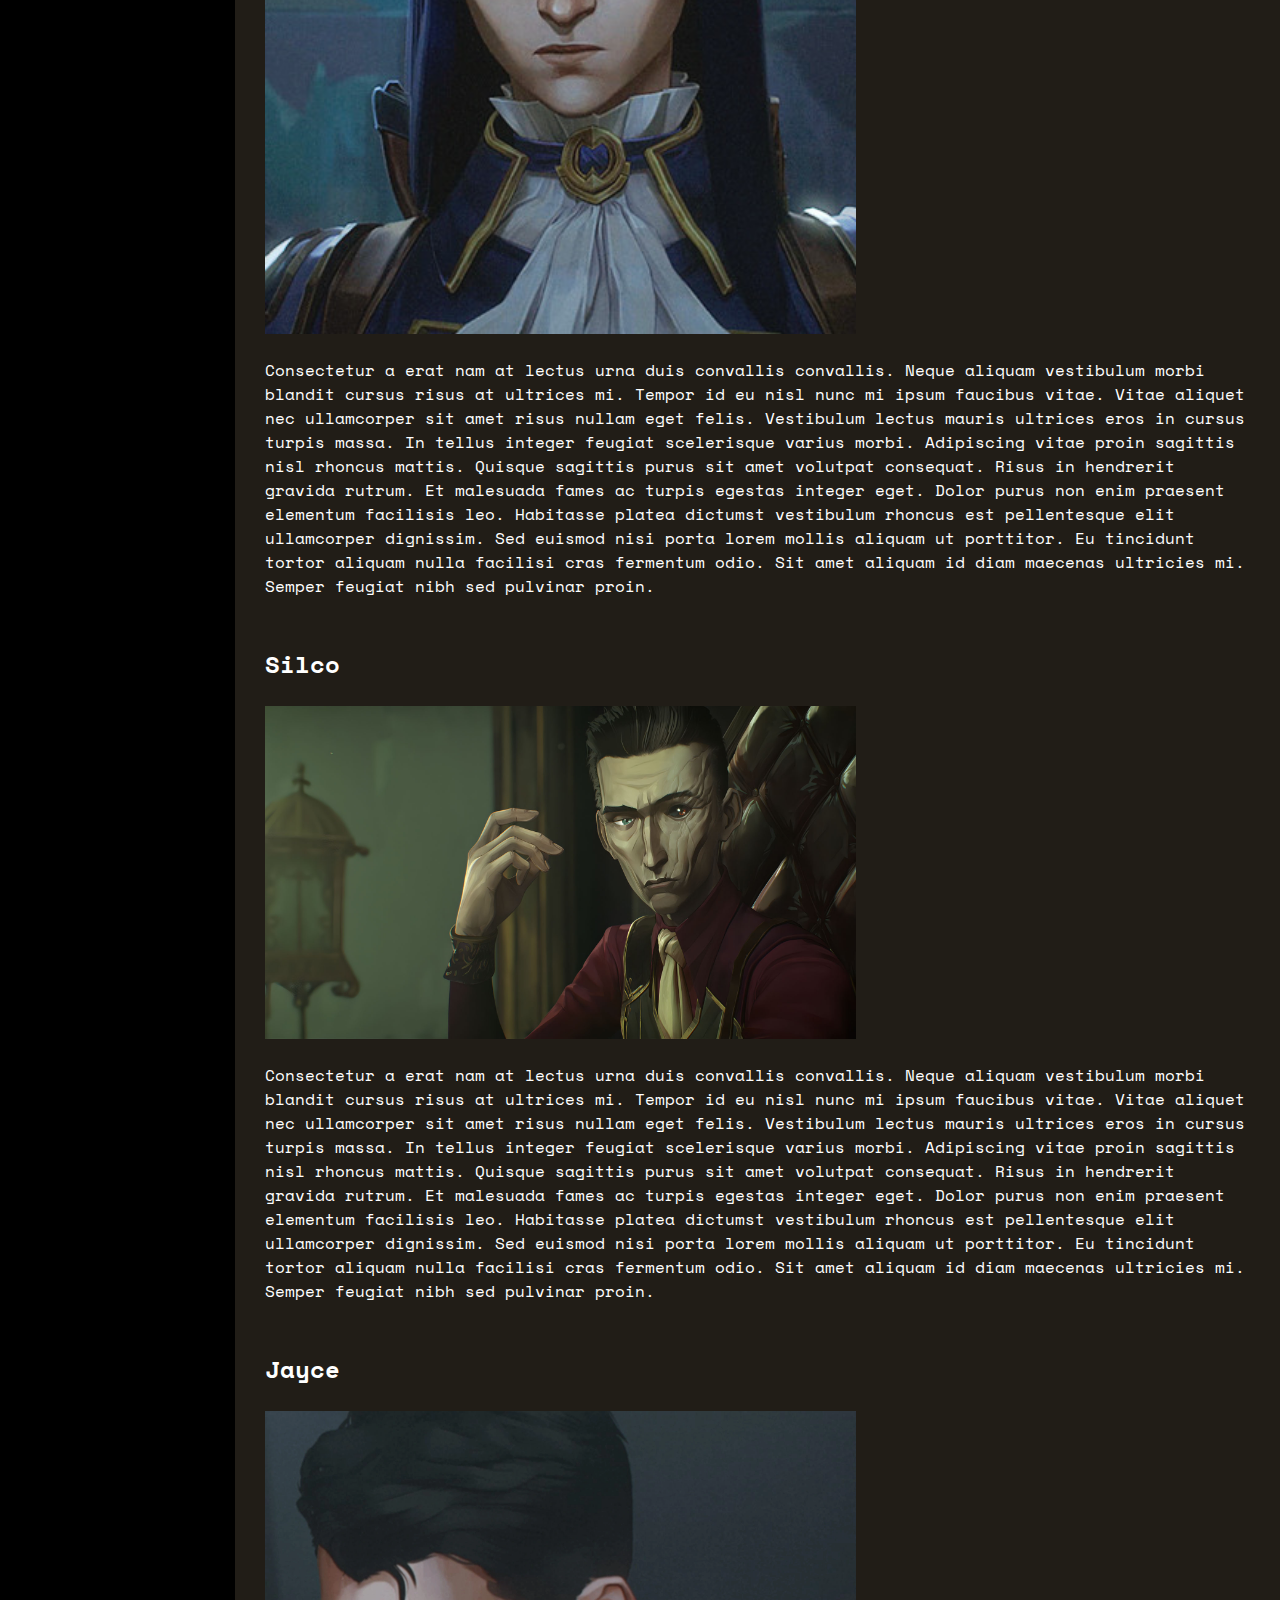
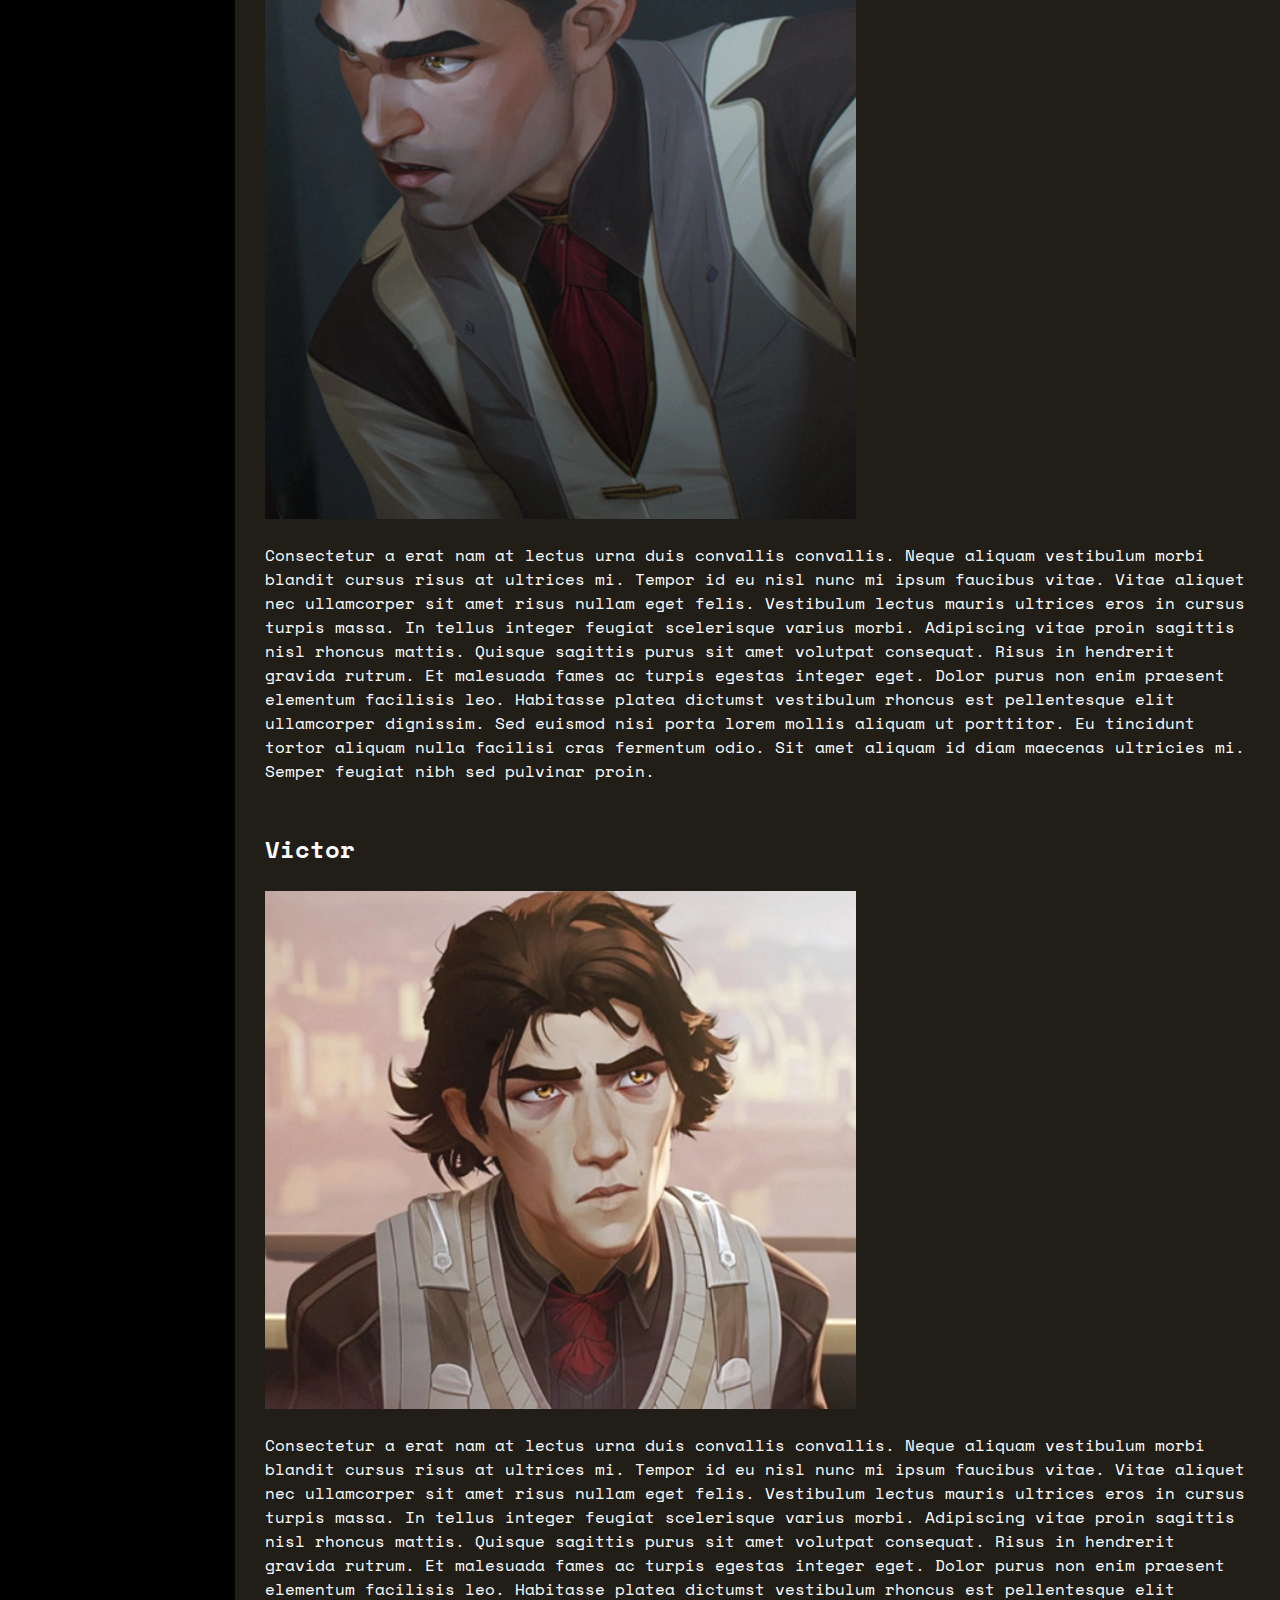
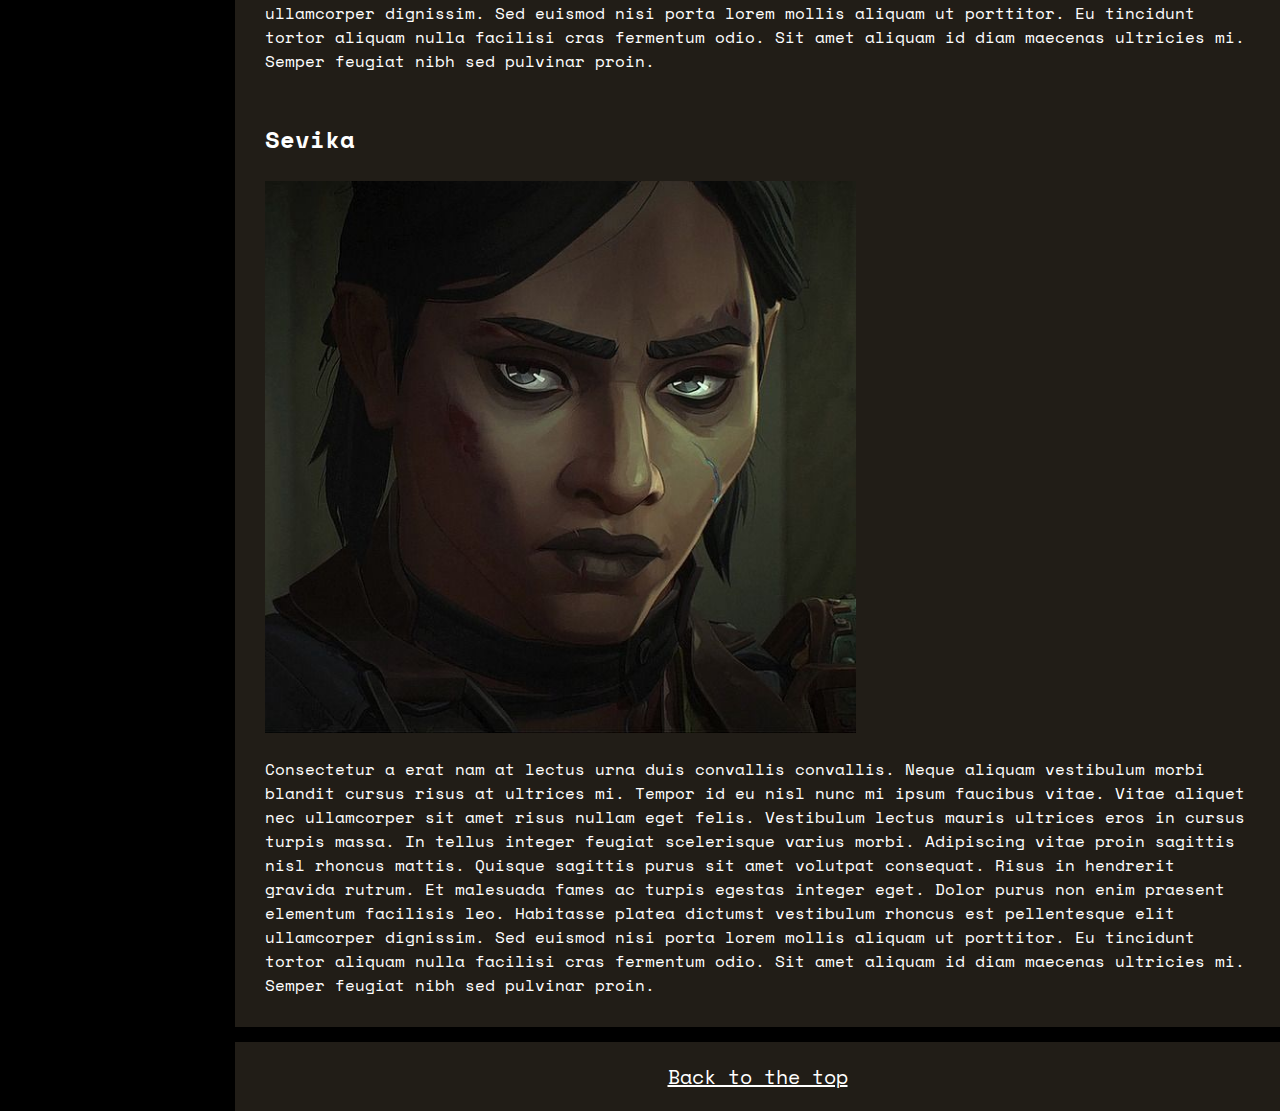
<file: arcanewebp/characters.html>
<!DOCTYPE html>
<html lang="en">
<head>
<link rel="stylesheet" type="text/css" href="arcanecss/charactersstyle.css">
<link rel="stylesheet" href="arcanecss/charactersgrid.css">
<link rel="preconnect" href="https://fonts.googleapis.com">
<link rel="preconnect" href="https://fonts.gstatic.com" crossorigin>
<link href="https://fonts.googleapis.com/css2?family=Space+Mono&display=swap" rel="stylesheet">
<meta charset="utf-8"/>
<meta name=”viewport” content=”width=device-width, initial-scale=1.0”>
<title>Arcane - Characters</title>
<link rel="icon" type="image/x-icon" href="arcaneimg/hextechnew.jpeg">

</head>
<body>
  <div class="grid-container">

<div class="title1">

  <h1 id="top">Arcane's characters</h1>

  <p>
    <br>
    <br>
    <br>
    <br>
    <br>
    <br>
    <br>
    <br>
    <br>
    <br>
    <br>
    <br>
    <br>
    <br>
    <br>
    <br>
    <br>
    <br>
    <br>
    <br>
    <br>
    <br>
    <br>
    <br>
    <br>
    <br>
    <br>
    <br>
    <br>
    <br>
    <br>
    <br>
    <br>
    <br>
    <br>
    <br>
    <br>
    <br>
    <br>
    <br>
    <br>
    <br>
  </p>

</div>

<div class="menu">

<h2>Menu</h2>
<br>
  <ul>
    <li><a href="index.html">Homepage</a></li>
    <br>
    <li><a href="creators-soundtrack.html">Creators and soundtrack</a></li>
  </ul>
  <br>
  <br>
  <h2>On this page</h2>
  <br>
  <ul>
  <li><a href="#vi">Violet</a></li>
    <br>
      <li><a href="#jinx">Jinx</a></li>
      <br>
        <li><a href="#cait">Caitlin</a></li>
        <br>
          <li><a href="#sil">Silco</a></li>
          <br>
            <li><a href="#fb">Jayce</a></li>
            <br>
              <li><a href="#vic">Victor</a></li>
              <br>
                <li><a href="#sev">Sevika</a></li>
  </ul>

</div>

<div class="content">

  <h2 id="vi">Violet</h2>

  <br>

<img src="arcaneimg/violret.webp" alt="Violet">

<br>
<br>

<p>Consectetur a erat nam at lectus urna duis convallis convallis. Neque aliquam vestibulum morbi blandit cursus risus at ultrices mi. Tempor id eu nisl nunc mi ipsum faucibus vitae. Vitae aliquet nec ullamcorper sit amet risus nullam eget felis. Vestibulum lectus mauris ultrices eros in cursus turpis massa. In tellus integer feugiat scelerisque varius morbi. Adipiscing vitae proin sagittis nisl rhoncus mattis. Quisque sagittis purus sit amet volutpat consequat. Risus in hendrerit gravida rutrum. Et malesuada fames ac turpis egestas integer eget. Dolor purus non enim praesent elementum facilisis leo. Habitasse platea dictumst vestibulum rhoncus est pellentesque elit ullamcorper dignissim. Sed euismod nisi porta lorem mollis aliquam ut porttitor. Eu tincidunt tortor aliquam nulla facilisi cras fermentum odio. Sit amet aliquam id diam maecenas ultricies mi. Semper feugiat nibh sed pulvinar proin.</p>

<br>
<br>

<h2 id="jinx">Jinx / Powder</h2>

<br>

<img src="arcaneimg/jinx.webp" alt="Jinx">

<br>

<p>Consectetur a erat nam at lectus urna duis convallis convallis. Neque aliquam vestibulum morbi blandit cursus risus at ultrices mi. Tempor id eu nisl nunc mi ipsum faucibus vitae. Vitae aliquet nec ullamcorper sit amet risus nullam eget felis. Vestibulum lectus mauris ultrices eros in cursus turpis massa. In tellus integer feugiat scelerisque varius morbi. Adipiscing vitae proin sagittis nisl rhoncus mattis. Quisque sagittis purus sit amet volutpat consequat. Risus in hendrerit gravida rutrum. Et malesuada fames ac turpis egestas integer eget. Dolor purus non enim praesent elementum facilisis leo. Habitasse platea dictumst vestibulum rhoncus est pellentesque elit ullamcorper dignissim. Sed euismod nisi porta lorem mollis aliquam ut porttitor. Eu tincidunt tortor aliquam nulla facilisi cras fermentum odio. Sit amet aliquam id diam maecenas ultricies mi. Semper feugiat nibh sed pulvinar proin.</p>

<br>
<br>

<h2 id="cait">Caitlin</h2>

<br>

<img src="arcaneimg/caitlinportrait.jpeg" alt="Caitlin">

<br>

<p>Consectetur a erat nam at lectus urna duis convallis convallis. Neque aliquam vestibulum morbi blandit cursus risus at ultrices mi. Tempor id eu nisl nunc mi ipsum faucibus vitae. Vitae aliquet nec ullamcorper sit amet risus nullam eget felis. Vestibulum lectus mauris ultrices eros in cursus turpis massa. In tellus integer feugiat scelerisque varius morbi. Adipiscing vitae proin sagittis nisl rhoncus mattis. Quisque sagittis purus sit amet volutpat consequat. Risus in hendrerit gravida rutrum. Et malesuada fames ac turpis egestas integer eget. Dolor purus non enim praesent elementum facilisis leo. Habitasse platea dictumst vestibulum rhoncus est pellentesque elit ullamcorper dignissim. Sed euismod nisi porta lorem mollis aliquam ut porttitor. Eu tincidunt tortor aliquam nulla facilisi cras fermentum odio. Sit amet aliquam id diam maecenas ultricies mi. Semper feugiat nibh sed pulvinar proin.</p>

<br>
<br>

<h2 id="sil">Silco</h2>

<br>

<img src="arcaneimg/silco.jpeg" alt="Silco">

<br>

<p>Consectetur a erat nam at lectus urna duis convallis convallis. Neque aliquam vestibulum morbi blandit cursus risus at ultrices mi. Tempor id eu nisl nunc mi ipsum faucibus vitae. Vitae aliquet nec ullamcorper sit amet risus nullam eget felis. Vestibulum lectus mauris ultrices eros in cursus turpis massa. In tellus integer feugiat scelerisque varius morbi. Adipiscing vitae proin sagittis nisl rhoncus mattis. Quisque sagittis purus sit amet volutpat consequat. Risus in hendrerit gravida rutrum. Et malesuada fames ac turpis egestas integer eget. Dolor purus non enim praesent elementum facilisis leo. Habitasse platea dictumst vestibulum rhoncus est pellentesque elit ullamcorper dignissim. Sed euismod nisi porta lorem mollis aliquam ut porttitor. Eu tincidunt tortor aliquam nulla facilisi cras fermentum odio. Sit amet aliquam id diam maecenas ultricies mi. Semper feugiat nibh sed pulvinar proin.</p>

<br>
<br>
<h2 id="fb">Jayce</h2>
<br>
<img src="arcaneimg/jayce.webp" alt="Jayce">
<br>
<p>Consectetur a erat nam at lectus urna duis convallis convallis. Neque aliquam vestibulum morbi blandit cursus risus at ultrices mi. Tempor id eu nisl nunc mi ipsum faucibus vitae. Vitae aliquet nec ullamcorper sit amet risus nullam eget felis. Vestibulum lectus mauris ultrices eros in cursus turpis massa. In tellus integer feugiat scelerisque varius morbi. Adipiscing vitae proin sagittis nisl rhoncus mattis. Quisque sagittis purus sit amet volutpat consequat. Risus in hendrerit gravida rutrum. Et malesuada fames ac turpis egestas integer eget. Dolor purus non enim praesent elementum facilisis leo. Habitasse platea dictumst vestibulum rhoncus est pellentesque elit ullamcorper dignissim. Sed euismod nisi porta lorem mollis aliquam ut porttitor. Eu tincidunt tortor aliquam nulla facilisi cras fermentum odio. Sit amet aliquam id diam maecenas ultricies mi. Semper feugiat nibh sed pulvinar proin.</p>

<br>
<br>
<h2 id="vic">Victor</h2>
<br>

<img src="arcaneimg/victor.webp" alt="Victor">

<br>
<p>Consectetur a erat nam at lectus urna duis convallis convallis. Neque aliquam vestibulum morbi blandit cursus risus at ultrices mi. Tempor id eu nisl nunc mi ipsum faucibus vitae. Vitae aliquet nec ullamcorper sit amet risus nullam eget felis. Vestibulum lectus mauris ultrices eros in cursus turpis massa. In tellus integer feugiat scelerisque varius morbi. Adipiscing vitae proin sagittis nisl rhoncus mattis. Quisque sagittis purus sit amet volutpat consequat. Risus in hendrerit gravida rutrum. Et malesuada fames ac turpis egestas integer eget. Dolor purus non enim praesent elementum facilisis leo. Habitasse platea dictumst vestibulum rhoncus est pellentesque elit ullamcorper dignissim. Sed euismod nisi porta lorem mollis aliquam ut porttitor. Eu tincidunt tortor aliquam nulla facilisi cras fermentum odio. Sit amet aliquam id diam maecenas ultricies mi. Semper feugiat nibh sed pulvinar proin.</p>

<br>
<br>
<h2 id="sev">Sevika</h2>
<br>

<img src="arcaneimg/sevika.jpeg" alt="sevika">

<br>
<p>Consectetur a erat nam at lectus urna duis convallis convallis. Neque aliquam vestibulum morbi blandit cursus risus at ultrices mi. Tempor id eu nisl nunc mi ipsum faucibus vitae. Vitae aliquet nec ullamcorper sit amet risus nullam eget felis. Vestibulum lectus mauris ultrices eros in cursus turpis massa. In tellus integer feugiat scelerisque varius morbi. Adipiscing vitae proin sagittis nisl rhoncus mattis. Quisque sagittis purus sit amet volutpat consequat. Risus in hendrerit gravida rutrum. Et malesuada fames ac turpis egestas integer eget. Dolor purus non enim praesent elementum facilisis leo. Habitasse platea dictumst vestibulum rhoncus est pellentesque elit ullamcorper dignissim. Sed euismod nisi porta lorem mollis aliquam ut porttitor. Eu tincidunt tortor aliquam nulla facilisi cras fermentum odio. Sit amet aliquam id diam maecenas ultricies mi. Semper feugiat nibh sed pulvinar proin.</p>

</div>

<div class="footer">
  <a id="foot" href="#top">Back to the top</a>
</div>

  </div>
</body>
</file>
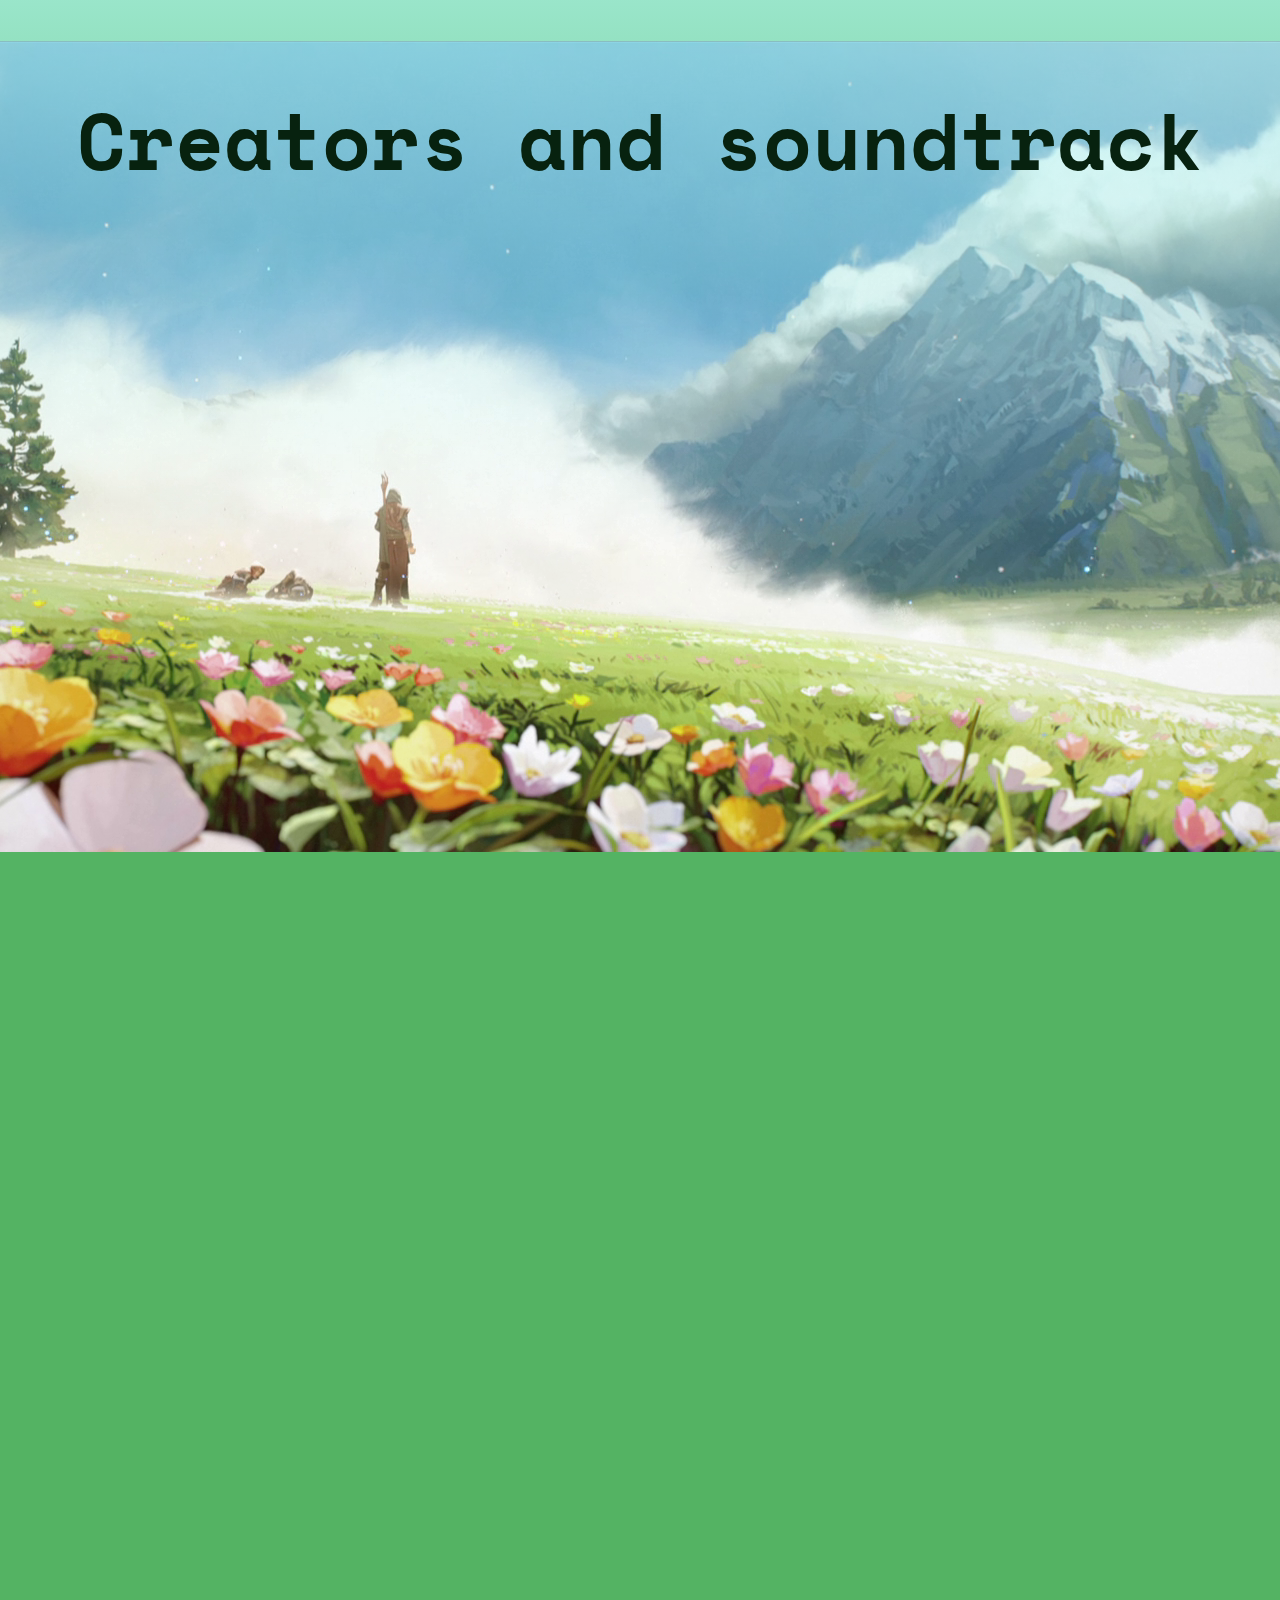
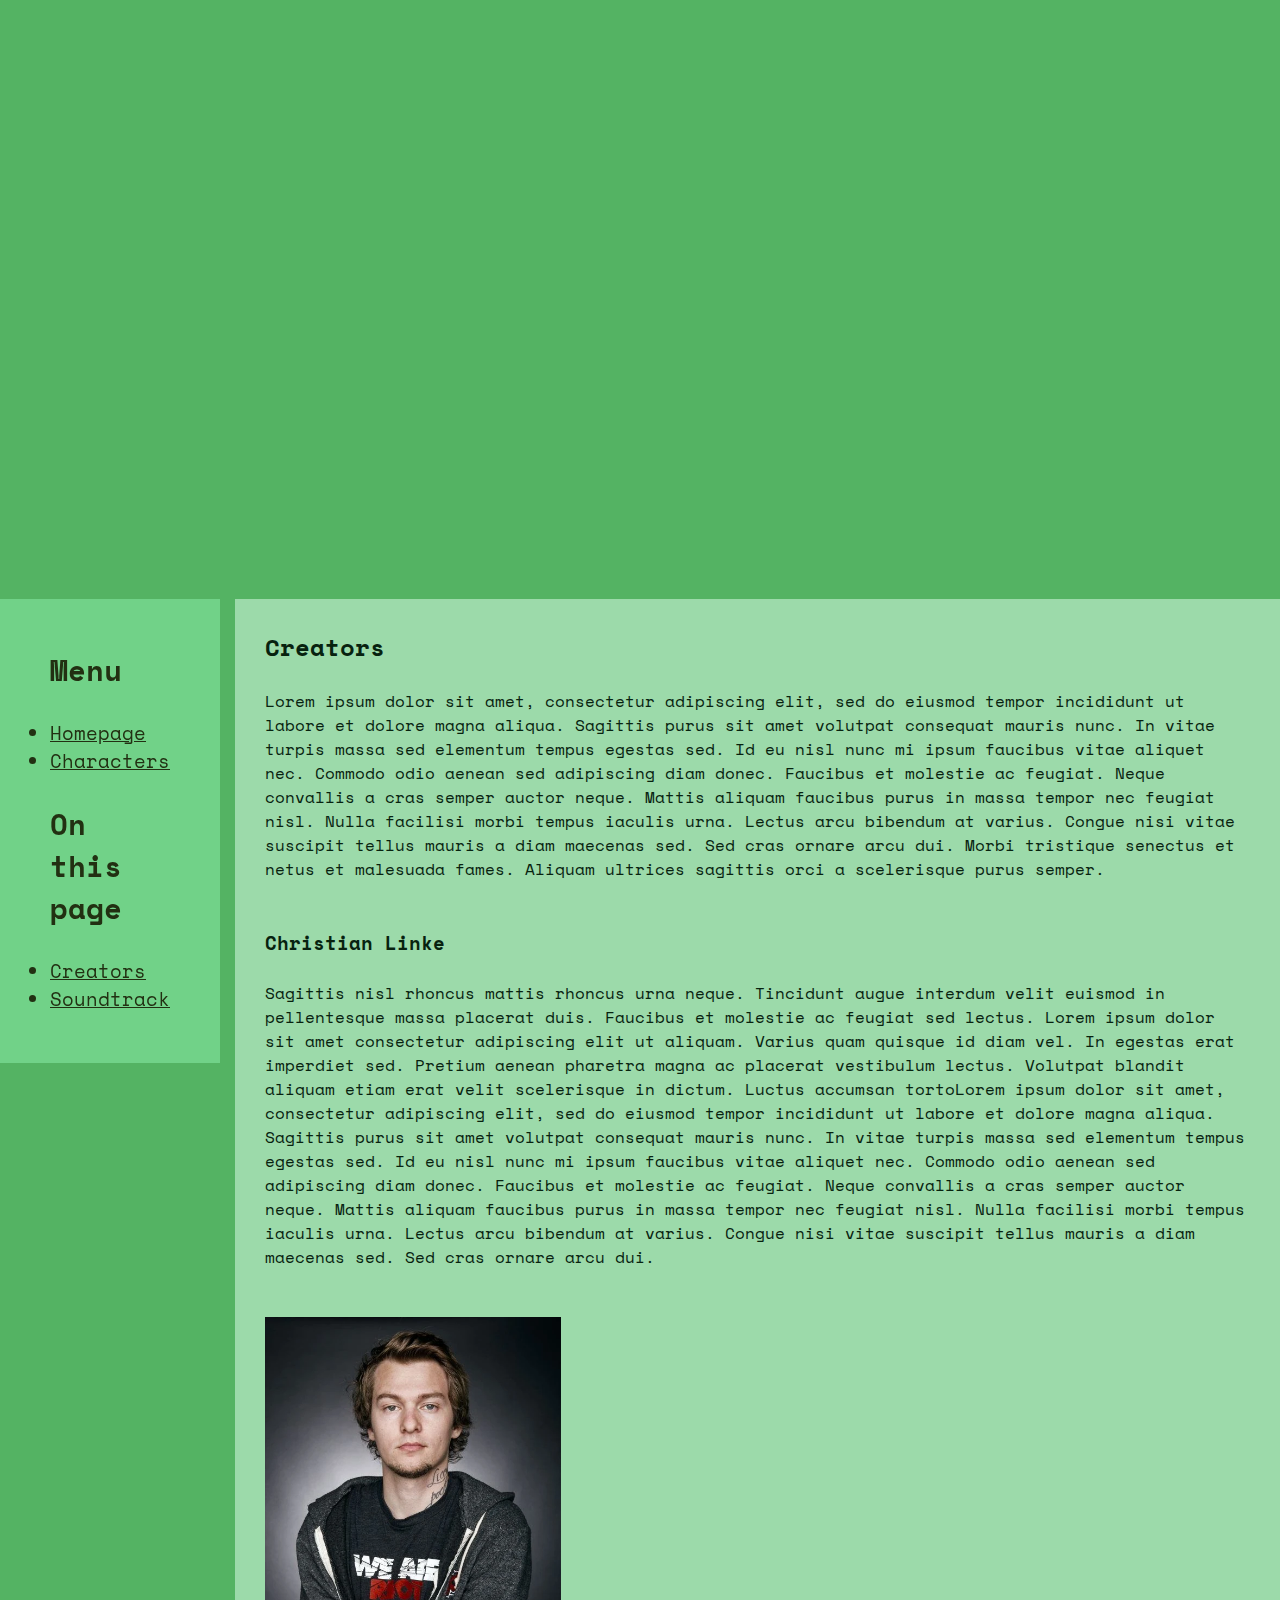
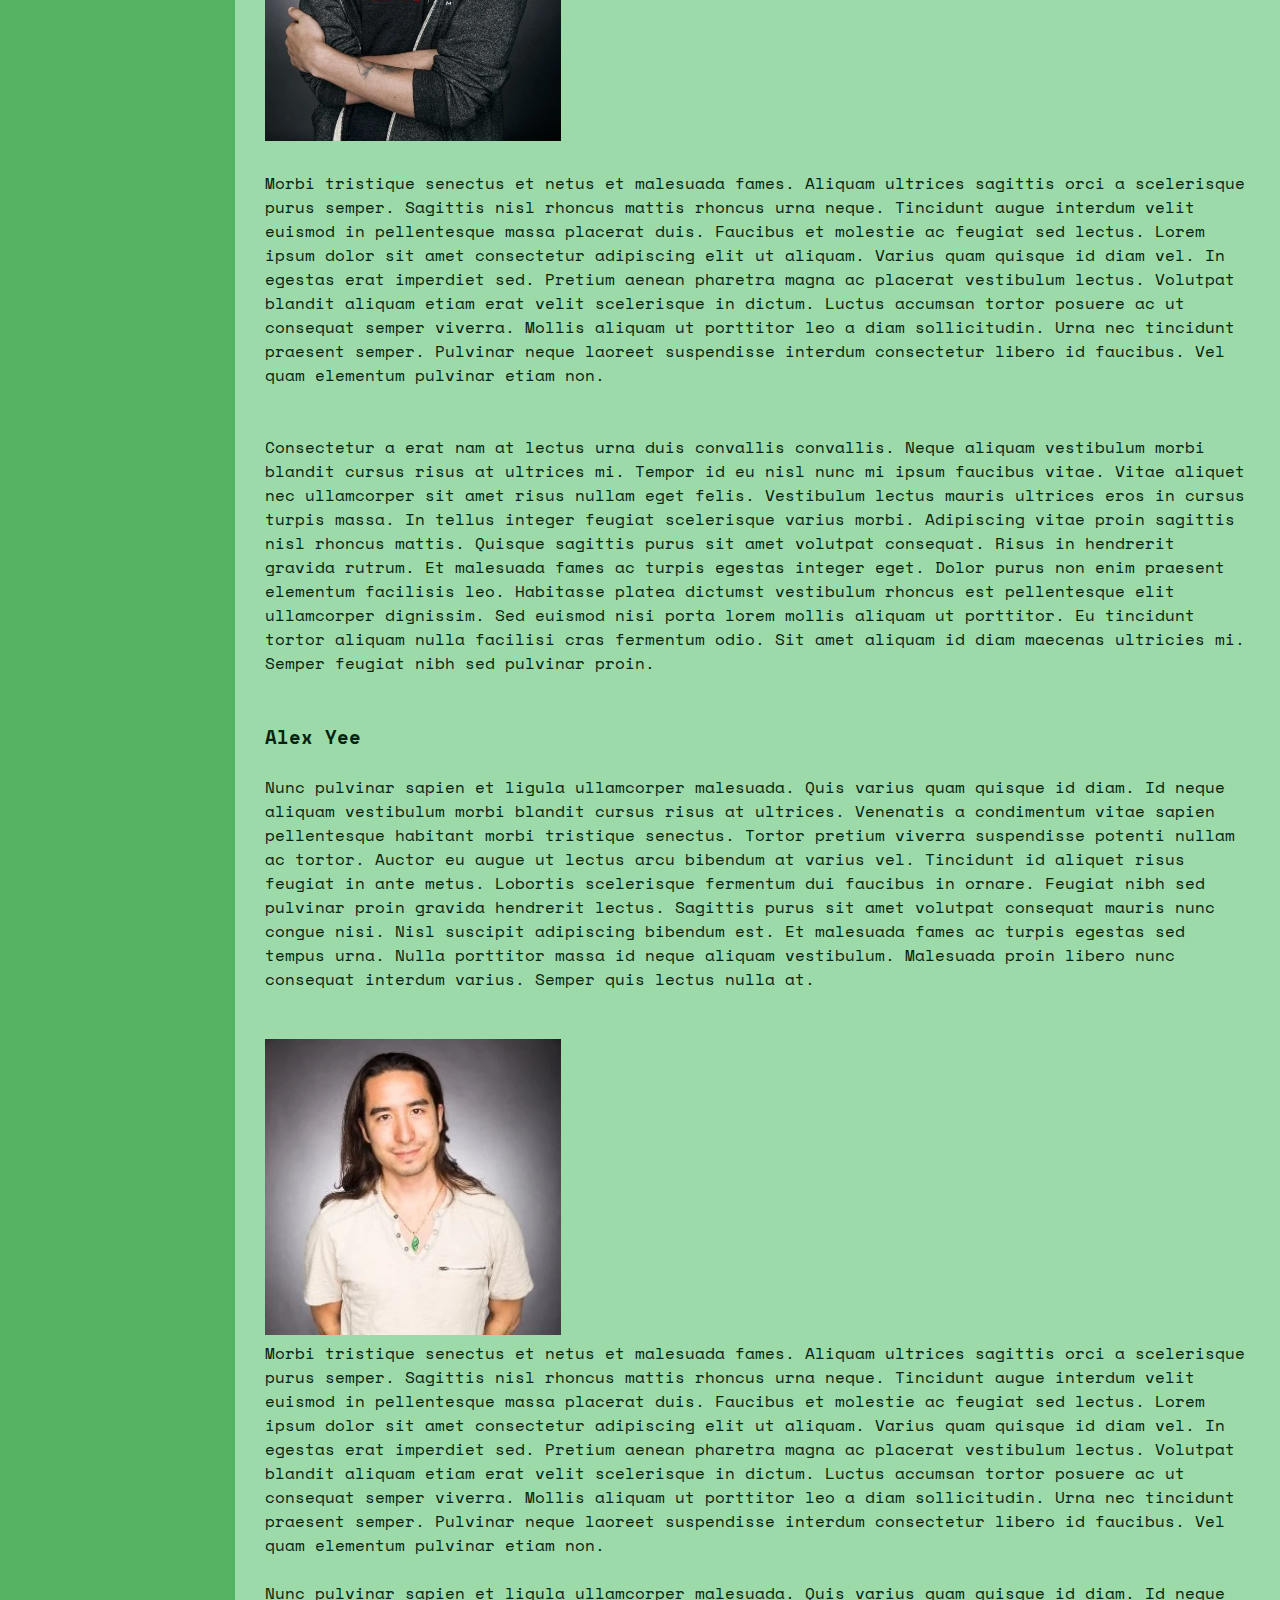
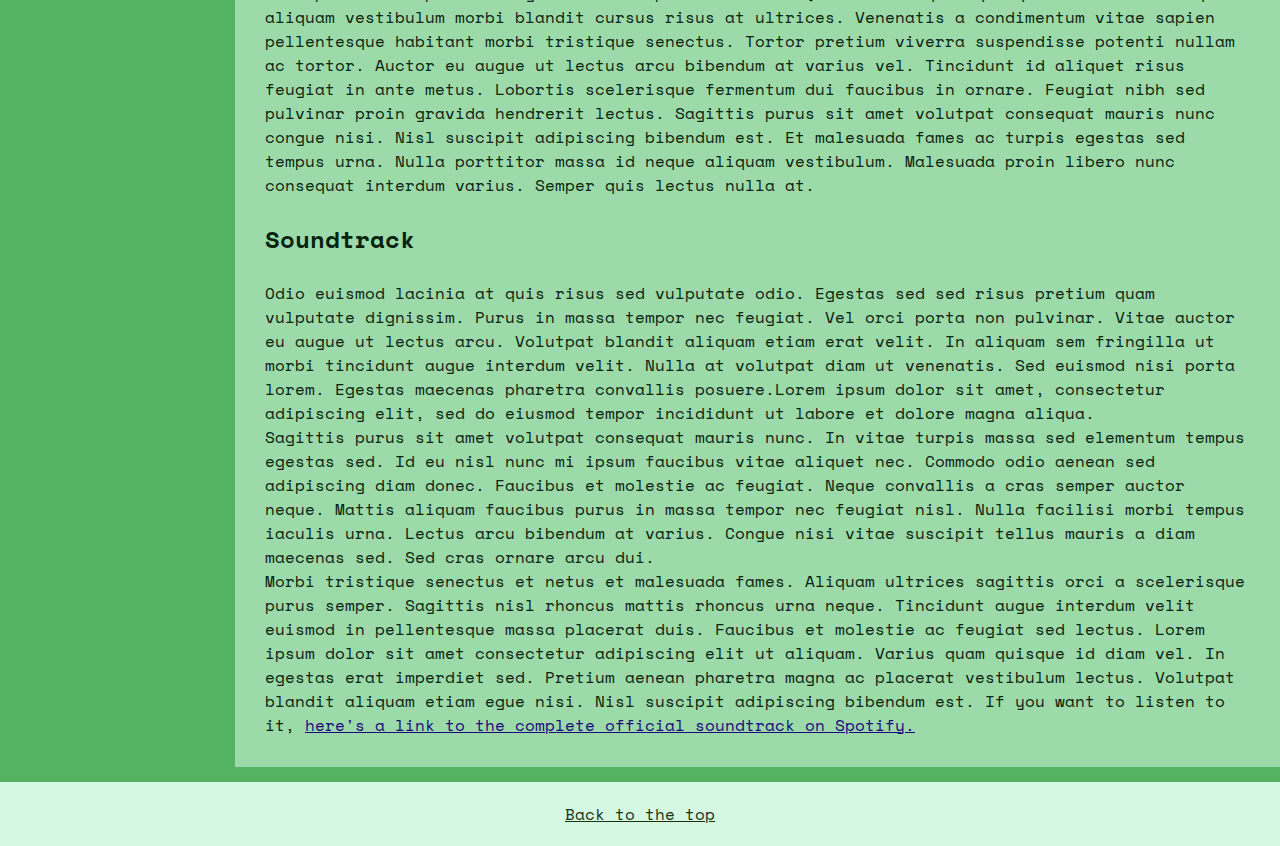
<file: arcanewebp/creators-soundtrack.html>
<!DOCTYPE html>
<html lang="en">
<head>
<link rel="stylesheet" type="text/css" href="arcanecss/creatrack-style.css">
<link rel="stylesheet" href="arcanecss/creatrack-grid.css">
<link rel="preconnect" href="https://fonts.googleapis.com">
<link rel="preconnect" href="https://fonts.gstatic.com" crossorigin>
<link href="https://fonts.googleapis.com/css2?family=Space+Mono&display=swap" rel="stylesheet">
<meta charset="utf-8"/>
<meta name=”viewport” content=”width=device-width, initial-scale=1.0”>

<title>Creators and soundtrack</title>
<link rel="icon" type="image/x-icon" href="arcaneimg/hextechnew.jpeg">

</head>

<body>

  <div class="grid-container">

<div class="header">

  <h1 id="top">Creators and soundtrack</h1>

  <p>
    <br>
    <br>
    <br>
    <br>
    <br>
    <br>
    <br>
    <br>
    <br>
    <br>
    <br>
    <br>
    <br>
    <br>
    <br>
    <br>
    <br>
    <br>
    <br>
    <br>
    <br>
    <br>
    <br>
    <br>
    <br>
    <br>
    <br>
    <br>
    <br>
    <br>
    <br>
    <br>
    <br>
    <br>
    <br>
    <br>
  </p> <!--The blank space in the beginning-->

</div>

<div class="menu">

  <h2 class="menyy">Menu</h2>
  <br>

  <ul>
    <li><a href="index.html">Homepage</a></li>
  <li><a href="characters.html">Characters</a></li>
</ul>
<br>

<h2 class="menyy">On this page</h2>
<br>
  <ul>
  <li><a href="#creators">Creators</a></li>
  <li><a href="#soundtrack">Soundtrack</a></li>
  </ul>

</div>

<div class="content">

<h2 id="creators">Creators</h2>

<br>

  <p>Lorem ipsum dolor sit amet, consectetur adipiscing elit, sed do eiusmod tempor incididunt ut labore et dolore magna aliqua. Sagittis purus sit amet volutpat consequat mauris nunc. In vitae turpis massa sed elementum tempus egestas sed. Id eu nisl nunc mi ipsum faucibus vitae aliquet nec. Commodo odio aenean sed adipiscing diam donec. Faucibus et molestie ac feugiat. Neque convallis a cras semper auctor neque. Mattis aliquam faucibus purus in massa tempor nec feugiat nisl. Nulla facilisi morbi tempus iaculis urna. Lectus arcu bibendum at varius. Congue nisi vitae suscipit tellus mauris a diam maecenas sed. Sed cras ornare arcu dui. Morbi tristique senectus et netus et malesuada fames. Aliquam ultrices sagittis orci a scelerisque purus semper.</p>
<br>
<br>
<h3>Christian Linke</h3>
<br>
<p>Sagittis nisl rhoncus mattis rhoncus urna neque. Tincidunt augue interdum velit euismod in pellentesque massa placerat duis. Faucibus et molestie ac feugiat sed lectus. Lorem ipsum dolor sit amet consectetur adipiscing elit ut aliquam. Varius quam quisque id diam vel. In egestas erat imperdiet sed. Pretium aenean pharetra magna ac placerat vestibulum lectus. Volutpat blandit aliquam etiam erat velit scelerisque in dictum. Luctus accumsan tortoLorem ipsum dolor sit amet, consectetur adipiscing elit, sed do eiusmod tempor incididunt ut labore et dolore magna aliqua. Sagittis purus sit amet volutpat consequat mauris nunc. In vitae turpis massa sed elementum tempus egestas sed. Id eu nisl nunc mi ipsum faucibus vitae aliquet nec. Commodo odio aenean sed adipiscing diam donec. Faucibus et molestie ac feugiat. Neque convallis a cras semper auctor neque. Mattis aliquam faucibus purus in massa tempor nec feugiat nisl. Nulla facilisi morbi tempus iaculis urna. Lectus arcu bibendum at varius. Congue nisi vitae suscipit tellus mauris a diam maecenas sed. Sed cras ornare arcu dui.
</p>
<br>
<br>
<img id="jesus" src="arcaneimg/christian.webp" alt="Christian Linke" width="30%">
<br>
<br>
<p>Morbi tristique senectus et netus et malesuada fames. Aliquam ultrices sagittis orci a scelerisque purus semper. Sagittis nisl rhoncus mattis rhoncus urna neque. Tincidunt augue interdum velit euismod in pellentesque massa placerat duis. Faucibus et molestie ac feugiat sed lectus. Lorem ipsum dolor sit amet consectetur adipiscing elit ut aliquam. Varius quam quisque id diam vel. In egestas erat imperdiet sed. Pretium aenean pharetra magna ac placerat vestibulum lectus. Volutpat blandit aliquam etiam erat velit scelerisque in dictum. Luctus accumsan tortor posuere ac ut consequat semper viverra. Mollis aliquam ut porttitor leo a diam sollicitudin. Urna nec tincidunt praesent semper. Pulvinar neque laoreet suspendisse interdum consectetur libero id faucibus. Vel quam elementum pulvinar etiam non.</p>
<br>
<br>
<p>Consectetur a erat nam at lectus urna duis convallis convallis. Neque aliquam vestibulum morbi blandit cursus risus at ultrices mi. Tempor id eu nisl nunc mi ipsum faucibus vitae. Vitae aliquet nec ullamcorper sit amet risus nullam eget felis. Vestibulum lectus mauris ultrices eros in cursus turpis massa. In tellus integer feugiat scelerisque varius morbi. Adipiscing vitae proin sagittis nisl rhoncus mattis. Quisque sagittis purus sit amet volutpat consequat. Risus in hendrerit gravida rutrum. Et malesuada fames ac turpis egestas integer eget. Dolor purus non enim praesent elementum facilisis leo. Habitasse platea dictumst vestibulum rhoncus est pellentesque elit ullamcorper dignissim. Sed euismod nisi porta lorem mollis aliquam ut porttitor. Eu tincidunt tortor aliquam nulla facilisi cras fermentum odio. Sit amet aliquam id diam maecenas ultricies mi. Semper feugiat nibh sed pulvinar proin.<p>
<br>
<br>
<h3>Alex Yee</h3>
<br>
<p>Nunc pulvinar sapien et ligula ullamcorper malesuada. Quis varius quam quisque id diam. Id neque aliquam vestibulum morbi blandit cursus risus at ultrices. Venenatis a condimentum vitae sapien pellentesque habitant morbi tristique senectus. Tortor pretium viverra suspendisse potenti nullam ac tortor. Auctor eu augue ut lectus arcu bibendum at varius vel. Tincidunt id aliquet risus feugiat in ante metus. Lobortis scelerisque fermentum dui faucibus in ornare. Feugiat nibh sed pulvinar proin gravida hendrerit lectus. Sagittis purus sit amet volutpat consequat mauris nunc congue nisi. Nisl suscipit adipiscing bibendum est. Et malesuada fames ac turpis egestas sed tempus urna. Nulla porttitor massa id neque aliquam vestibulum. Malesuada proin libero nunc consequat interdum varius. Semper quis lectus nulla at.
</p>
<br><br>

<img src="arcaneimg/alexyee.webp" alt="Alex Yee" width="30%">
<p>

Morbi tristique senectus et netus et malesuada fames. Aliquam ultrices sagittis orci a scelerisque purus semper. Sagittis nisl rhoncus mattis rhoncus urna neque. Tincidunt augue interdum velit euismod in pellentesque massa placerat duis. Faucibus et molestie ac feugiat sed lectus. Lorem ipsum dolor sit amet consectetur adipiscing elit ut aliquam. Varius quam quisque id diam vel. In egestas erat imperdiet sed. Pretium aenean pharetra magna ac placerat vestibulum lectus. Volutpat blandit aliquam etiam erat velit scelerisque in dictum. Luctus accumsan tortor posuere ac ut consequat semper viverra. Mollis aliquam ut porttitor leo a diam sollicitudin. Urna nec tincidunt praesent semper. Pulvinar neque laoreet suspendisse interdum consectetur libero id faucibus. Vel quam elementum pulvinar etiam non.
<br><br>
Nunc pulvinar sapien et ligula ullamcorper malesuada. Quis varius quam quisque id diam. Id neque aliquam vestibulum morbi blandit cursus risus at ultrices. Venenatis a condimentum vitae sapien pellentesque habitant morbi tristique senectus. Tortor pretium viverra suspendisse potenti nullam ac tortor. Auctor eu augue ut lectus arcu bibendum at varius vel. Tincidunt id aliquet risus feugiat in ante metus. Lobortis scelerisque fermentum dui faucibus in ornare. Feugiat nibh sed pulvinar proin gravida hendrerit lectus. Sagittis purus sit amet volutpat consequat mauris nunc congue nisi. Nisl suscipit adipiscing bibendum est. Et malesuada fames ac turpis egestas sed tempus urna. Nulla porttitor massa id neque aliquam vestibulum. Malesuada proin libero nunc consequat interdum varius. Semper quis lectus nulla at.</p>

<br>

<h2 id="soundtrack">Soundtrack</h2>

<br>

<p>Odio euismod lacinia at quis risus sed vulputate odio. Egestas sed sed risus pretium quam vulputate dignissim. Purus in massa tempor nec feugiat. Vel orci porta non pulvinar. Vitae auctor eu augue ut lectus arcu. Volutpat blandit aliquam etiam erat velit. In aliquam sem fringilla ut morbi tincidunt augue interdum velit. Nulla at volutpat diam ut venenatis. Sed euismod nisi porta lorem. Egestas maecenas pharetra convallis posuere.Lorem ipsum dolor sit amet, consectetur adipiscing elit, sed do eiusmod tempor incididunt ut labore et dolore magna aliqua. <br>Sagittis purus sit amet volutpat consequat mauris nunc. In vitae turpis massa sed elementum tempus egestas sed. Id eu nisl nunc mi ipsum faucibus vitae aliquet nec. Commodo odio aenean sed adipiscing diam donec. Faucibus et molestie ac feugiat. Neque convallis a cras semper auctor neque. Mattis aliquam faucibus purus in massa tempor nec feugiat nisl. Nulla facilisi morbi tempus iaculis urna. Lectus arcu bibendum at varius. Congue nisi vitae suscipit tellus mauris a diam maecenas sed. Sed cras ornare arcu dui.
</p>
<p>
Morbi tristique senectus et netus et malesuada fames. Aliquam ultrices sagittis orci a scelerisque purus semper.
Sagittis nisl rhoncus mattis rhoncus urna neque. Tincidunt augue interdum velit euismod in pellentesque massa placerat duis. Faucibus et molestie ac feugiat sed lectus. Lorem ipsum dolor sit amet consectetur adipiscing elit ut aliquam. Varius quam quisque id diam vel. In egestas erat imperdiet sed. Pretium aenean pharetra magna ac placerat vestibulum lectus. Volutpat blandit aliquam etiam egue nisi. Nisl suscipit adipiscing bibendum est. If you want to listen to it,

<a id="soundtrackk" href="https://open.spotify.com/playlist/0xrzl9Z8s8X1Pvj0uE4RB2?si=1add5b326b864847" target="_blank">here's a link to the complete official soundtrack on Spotify.</a></p>
</div>

<div class="footer">

<a href="#top">Back to the top</a>

</div>

</div>

</body>
</file>
<file: arcanecss/arcanestyle.css>
*{
  padding: 0;
  margin: 0;
  box-sizing: border-box;
}

body{
  background-image: url("../arcaneimg/piltover1.webp");
  background-size: auto;
  background-position: center;
  background-repeat: no-repeat;
  background-attachment: fixed;
  font-family: 'Space Mono', monospace;
}

.header{
  color: black;
  text-align: center;
    background-image: linear-gradient(to bottom, rgba(255, 249, 208, 1) 10%, rgba(172, 74, 11, 0) 60%); /*Linear gradient från vitt till inget :) */
    padding: 30px;
    text-align: center;
    align-items: center;
    font-size: 40px;
}

.menu{
  background-image: linear-gradient(rgba(204, 98, 0, 0.84), rgba(172, 74, 11, 0));
  padding: 50px;
  position: -webkit-sticky;
  position: sticky;
  top: 0;
}

.introduction{
  color: white;
  background-color: rgba(0, 0, 0, 0.49);
  padding: 20px;
}
.picture{
  width: 70%;
}

.content{
  color: white;
  background-color: rgba(0, 0, 0, 0.49);
  padding: 20px;
}

a{
  color: white;
}

#storyline{
  display: flex;
  justify-content: center;
  font-size: 50px;
}

img{
  display: block;
  margin-left: auto;
  margin-right: auto;
  width: 90%;
}

#uuu{
  font-size: 20px;
}

#storyline{
  color: rgb(255, 118, 88);
}

/*Härifrån är det hur sidan ska se ut på telefon*/

@media only screen and (max-width: 500px){

h1{
  padding-top: 80px;
  font-size: 100%;
}

  .menu{
    background-color: rgb(247, 151, 37);
    font-size: 18px;
    padding: 5px;
  }
  #menu{
    display: flex;
    justify-content: center;
  }
  li{
    display: inline;
    margin-left: auto;
    margin-right: auto;

  }
}
</file>
<file: arcanecss/arcanegrid.css>
/*Grid things*/

.grid-container{
  display: grid;
grid-gap: 15px;
grid-template-columns: repeat(12, 1fr);
grid-template-rows: 500px auto auto repeat(1, 1fr);
grid-auto-rows: auto;
}

.header{
grid-column: 1 / -1;
grid-row: 1 / 1;
display: flex;
justify-content: center;
}

.menu{
grid-column:1 / 1;
grid-row: 3 / 4;
}

.introduction{
  grid-column: 2 / -1;
  grid-row: 3 / 4;
}

.content{
  grid-column: 2 / -1;
  grid-row: 4 / 5 ;
}

/*Härifrån är det hur sidan ska se ut om man har en telefon, inget annat grid efter detta*/

@media only screen and (max-width: 500px){
	header{
		grid-column: 1 / -1;
    grid-row: 1 / 1;
}
	.menu{
		grid-column: 1 / -1;
    grid-row: 2 / 2;
}

.introduction{
  grid-column: 1 / -1;
  grid-row: 3 / 3;
}

.content{
  grid-column: 1 / -1;
}

}
</file>
<file: arcanewebp/arcanecss/arcanestyle.css>
*{
  padding: 0;
  margin: 0;
  box-sizing: border-box;
}

body{
  background-image: url("../arcaneimg/piltover1.webp");
  background-size: auto;
  background-position: center;
  background-repeat: no-repeat;
  background-attachment: fixed;
  font-family: 'Space Mono', monospace;
}

.header{
  color: black;
  text-align: center;
    background-image: linear-gradient(to bottom, rgba(255, 249, 208, 1) 10%, rgba(172, 74, 11, 0) 60%); /*Linear gradient från vitt till inget :) */
    padding: 30px;
    text-align: center;
    align-items: center;
    font-size: 40px;
}

.menu{
  background-image: linear-gradient(rgba(204, 98, 0, 0.84), rgba(172, 74, 11, 0));
  padding: 50px;
  position: -webkit-sticky;
  position: sticky;
  top: 0;
}

.introduction{
  color: white;
  background-color: rgba(0, 0, 0, 0.49);
  padding: 20px;
}

.content{
  color: white;
  background-color: rgba(0, 0, 0, 0.49);
  padding: 20px;
}

a{
  color: white;
}

#storyline{
  display: flex;
  justify-content: center;
  font-size: 50px;
}

img{
  display: block;
  margin-left: auto;
  margin-right: auto;
  width: 90%;
}

#uuu{
  font-size: 20px;
}

#storyline{
  color: rgb(255, 118, 88);
}

/*Härifrån är det hur sidan ska se ut på telefon*/

@media only screen and (max-width: 500px){

h1{
  padding-top: 80px;
  font-size: 100%;
}

  .menu{
    background-color: rgb(247, 151, 37);
    font-size: 18px;
    padding: 5px;
  }
  #menu{
    display: flex;
    justify-content: center;
  }
  li{
    display: inline;
    margin-left: auto;
    margin-right: auto;

  }
}
</file>
<file: arcanewebp/arcanecss/arcanegrid.css>
/*Grid things*/

.grid-container{
  display: grid;
grid-gap: 15px;
grid-template-columns: repeat(12, 1fr);
grid-template-rows: 500px auto auto repeat(1, 1fr);
grid-auto-rows: auto;
}

.header{
grid-column: 1 / -1;
grid-row: 1 / 1;
display: flex;
justify-content: center;
}

.menu{
grid-column:1 / 1;
grid-row: 3 / 4;
}

.introduction{
  grid-column: 2 / -1;
  grid-row: 3 / 4;
}

.content{
  grid-column: 2 / -1;
  grid-row: 4 / 5 ;
}

/*Härifrån är det hur sidan ska se ut om man har en telefon, inget annat grid efter detta*/

@media only screen and (max-width: 500px){
	header{
		grid-column: 1 / -1;
    grid-row: 1 / 1;
}
	.menu{
		grid-column: 1 / -1;
    grid-row: 2 / 2;
}

.introduction{
  grid-column: 1 / -1;
  grid-row: 3 / 3;
}

.content{
  grid-column: 1 / -1;
}

}
</file>
<file: arcanecss/charactersstyle.css>
*{
  padding: 0;
  margin: 0;
  box-sizing: border-box;

}

h1{
  color: white;
  padding: 30px;
}

/*Nedan är bakre färg, efter det riktiga bilden*/

body{
  background-color: black;
}

body{
  background-image: url("../arcaneimg/zaunstreet.jpeg");
  background-size: auto;
  background-position: center;
  background-repeat: no-repeat;
  background-attachment: fixed;
  color: white;
  font-family: 'Space Mono', monospace;
}

.title1{
  background-image: linear-gradient(rgba(45, 39, 52, 0.77), rgba(101, 124, 190, 0), rgba(101, 124, 190, 0), rgba(101, 124, 190, 0));
  display: flex;
  justify-content: center;
  padding: 13px;
}

.menu{
  padding: 50px;
  background-color: rgba(4, 38, 41, 0.74);
  position: -webkit-sticky;
  position: sticky;
  top: 0;
}

.content{
  background-color: rgba(42, 37, 30, 0.78);
  padding: 30px;
  color: white;
}

a{
font-size: 20px;
  color: white;
}

img{
  display: flex;
  justify-content: center;
  width: 60%;
}

.footer{
  background-color: rgba(42, 37, 30, 0.78);
  padding: 20px;
  display: flex;
  justify-content: center;
}

@media only screen and (max-width: 500px){

.menu{
  padding: 16px;
  font-size: 12px;
}

li{
  font-size: 12px;
}

.content{
  font-size: 14px;
}

#foot{
  font-size: 14px;
}

}
</file>
<file: arcanecss/charactersgrid.css>
.grid-container{
  display: grid;
  height: 100%;
  grid-gap: 15px;
  grid-template-columns: repeat(12, 1fr);
  grid-template-rows: auto;
}

.title1{
  grid-column: 1 / -1;
  grid-row: 1 / 1;
}

.menu{
  grid-column: 1 / 1;
  grid-row: 2 / 4;
}

.meny{
  grid-column: 1 / 1;
  grid-row: 4 / 5;
}

.content{
  grid-column: 2 / -1;
  grid-row: 2 / 5;
}

.footer{
  grid-column: 2 / -1;
  grid-row: 5 / 6;
}

@media only screen and (max-width: 500px){

.menu{
  grid-column: 1 / 1;
  grid-row: 2 / 4;
}
}
</file>
<file: arcanecss/creatrack-style.css>
*{
    padding: 0;
    margin: 0;
    box-sizing: border-box;
  }

  body{
    background-color: rgb(84, 179, 99);
  }

  body{
    background-image: url("../arcaneimg/bloominwinter.png");
    background-size: auto;
    background-position: center;
    background-repeat: no-repeat;
    background-attachment: fixed;
    font-family: 'Space Mono', monospace;
    color: rgb(7, 34, 15);
  }

.header{
background-image: linear-gradient(rgba(182, 250, 244, 0.71), rgba(253, 255, 250, 0), rgba(253, 255, 250, 0), rgba(253, 255, 250, 0), rgba(253, 255, 250, 0));
  padding: 30px;
  display: flex;
  justify-content: center;
  font-size: 40px;
}

.menu{
  background-color: rgba(133, 231, 160, 0.61);
  position: -webkit-sticky;
  position: sticky;
  top: 0;
  padding: 50px;
  color: rgb(34, 48, 18);
  font-size: 19px;
}

#jesus{
  width: 30%;
}
#yee{
  width: 30%;
}

.content{
  background-color: rgba(226, 255, 239, 0.51);
  padding: 30px;
}

a{
  color: rgb(34, 48, 18);
}

#soundtrackk{
  color: rgb(24, 8, 124);
}

h1{
  padding-top: 50px;
}

.footer{
  background-color: rgba(226, 255, 239, 0.9);
  padding: 20px;
  display: flex;
  justify-content: center;
}

@media only screen and (max-width: 500px){
  .menu{
    font-size: 20px;
    padding: 10px;
  }
  .menyy{
    font-size: 23px;
  }
  .content{
    font-size: 17px;
  }
  h1{
    text-align: center;
    font-size: 30px;
  }
  img{
    width: 70%;
  }
}
</file>
<file: arcanecss/creatrack-grid.css>
.grid-container{
  display: grid;
  height: 100%;
  grid-gap: 15px;
  grid-template-columns: repeat(12, 1fr);
  grid-template-rows: auto;
}

.header{
  grid-column: 1 / -1;
  grid-row: 1 / 1;
}

.menu{
  grid-column: 1;
  grid-row: 2 / 6;
}

.content{
  grid-column: 2 / -1;
  grid-row: 2 / 8;
}

#jesus{
  grid-column: 9 / 11;
  grid-row: 4 / 5;
}

.footer{
  grid-column: 1 / -1;
  grid-row: 8 / 9;
}

@media only screen and (max-width: 500px){
  .menu{
    grid-column: 1 / 1;
    grid-row: 2 / 6;
  }
}
</file>
<file: arcanewebp/arcanecss/charactersstyle.css>
*{
  padding: 0;
  margin: 0;
  box-sizing: border-box;

}

h1{
  color: white;
  padding: 30px;
}

/*Nedan är bakre färg, efter det riktiga bilden*/

body{
  background-color: black;
}

body{
  background-image: url("../arcaneimg/zaunstreet.jpeg");
  background-size: auto;
  background-position: center;
  background-repeat: no-repeat;
  background-attachment: fixed;
  color: white;
  font-family: 'Space Mono', monospace;
}

.title1{
  background-image: linear-gradient(rgba(45, 39, 52, 0.77), rgba(101, 124, 190, 0), rgba(101, 124, 190, 0), rgba(101, 124, 190, 0));
  display: flex;
  justify-content: center;
  padding: 13px;
}

.menu{
  padding: 50px;
  background-color: rgba(4, 38, 41, 0.74);
  position: -webkit-sticky;
  position: sticky;
  top: 0;
}

.content{
  background-color: rgba(42, 37, 30, 0.78);
  padding: 30px;
  color: white;
}

a{
font-size: 20px;
  color: white;
}

img{
  display: flex;
  justify-content: center;
  width: 60%;
}

.footer{
  background-color: rgba(42, 37, 30, 0.78);
  padding: 20px;
  display: flex;
  justify-content: center;
}

@media only screen and (max-width: 500px){

.menu{
  padding: 16px;
  font-size: 12px;
}

li{
  font-size: 12px;
}

.content{
  font-size: 14px;
}

#foot{
  font-size: 14px;
}

}
</file>
<file: arcanewebp/arcanecss/charactersgrid.css>
.grid-container{
  display: grid;
  height: 100%;
  grid-gap: 15px;
  grid-template-columns: repeat(12, 1fr);
  grid-template-rows: auto;
}

.title1{
  grid-column: 1 / -1;
  grid-row: 1 / 1;
}

.menu{
  grid-column: 1 / 1;
  grid-row: 2 / 4;
}

.meny{
  grid-column: 1 / 1;
  grid-row: 4 / 5;
}

.content{
  grid-column: 2 / -1;
  grid-row: 2 / 5;
}

.footer{
  grid-column: 2 / -1;
  grid-row: 5 / 6;
}

@media only screen and (max-width: 500px){

.menu{
  grid-column: 1 / 1;
  grid-row: 2 / 4;
}
}
</file>
<file: arcanewebp/arcanecss/creatrack-style.css>
*{
    padding: 0;
    margin: 0;
    box-sizing: border-box;
  }

  body{
    background-color: rgb(84, 179, 99);
  }

  body{
    background-image: url("../arcaneimg/bloominwinter.png");
    background-size: auto;
    background-position: center;
    background-repeat: no-repeat;
    background-attachment: fixed;
    font-family: 'Space Mono', monospace;
    color: rgb(7, 34, 15);
  }

.header{
background-image: linear-gradient(rgba(182, 250, 244, 0.71), rgba(253, 255, 250, 0), rgba(253, 255, 250, 0), rgba(253, 255, 250, 0), rgba(253, 255, 250, 0));
  padding: 30px;
  display: flex;
  justify-content: center;
  font-size: 40px;
}

.menu{
  background-color: rgba(133, 231, 160, 0.61);
  position: -webkit-sticky;
  position: sticky;
  top: 0;
  padding: 50px;
  color: rgb(34, 48, 18);
  font-size: 19px;
}

.content{
  background-color: rgba(226, 255, 239, 0.51);
  padding: 30px;
}

a{
  color: rgb(34, 48, 18);
}

#soundtrackk{
  color: rgb(24, 8, 124);
}

h1{
  padding-top: 50px;
}

.footer{
  background-color: rgba(226, 255, 239, 0.9);
  padding: 20px;
  display: flex;
  justify-content: center;
}

@media only screen and (max-width: 500px){
  .menu{
    font-size: 20px;
    padding: 10px;
  }
  .menyy{
    font-size: 23px;
  }
  .content{
    font-size: 17px;
  }
  h1{
    text-align: center;
    font-size: 30px;
  }
  img{
    width: 70%;
  }
}
</file>
<file: arcanewebp/arcanecss/creatrack-grid.css>
.grid-container{
  display: grid;
  height: 100%;
  grid-gap: 15px;
  grid-template-columns: repeat(12, 1fr);
  grid-template-rows: auto;
}

.header{
  grid-column: 1 / -1;
  grid-row: 1 / 1;
}

.menu{
  grid-column: 1;
  grid-row: 2 / 6;
}

.content{
  grid-column: 2 / -1;
  grid-row: 2 / 8;
}

#jesus{
  grid-column: 9 / 11;
  grid-row: 4 / 5;
}

.footer{
  grid-column: 1 / -1;
  grid-row: 8 / 9;
}

@media only screen and (max-width: 500px){
  .menu{
    grid-column: 1 / 1;
    grid-row: 2 / 6;
  }
}
</file>
